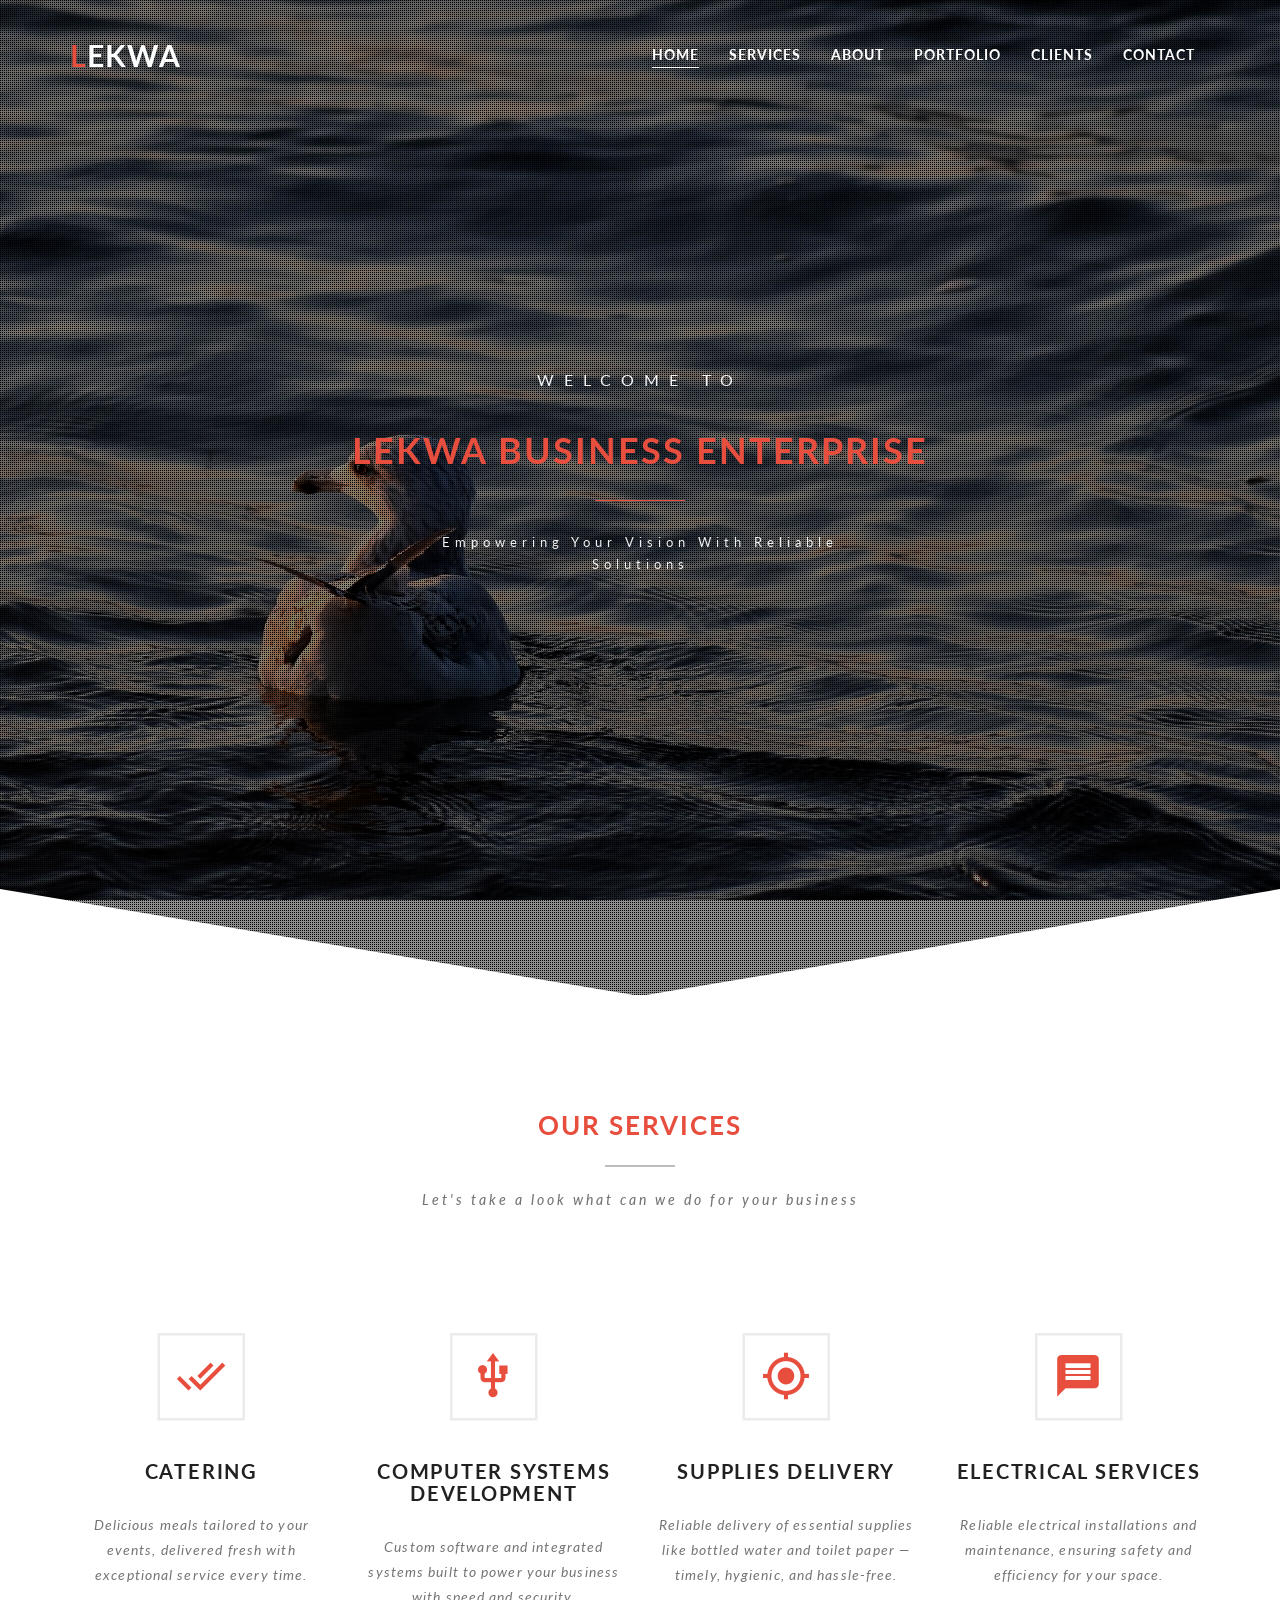
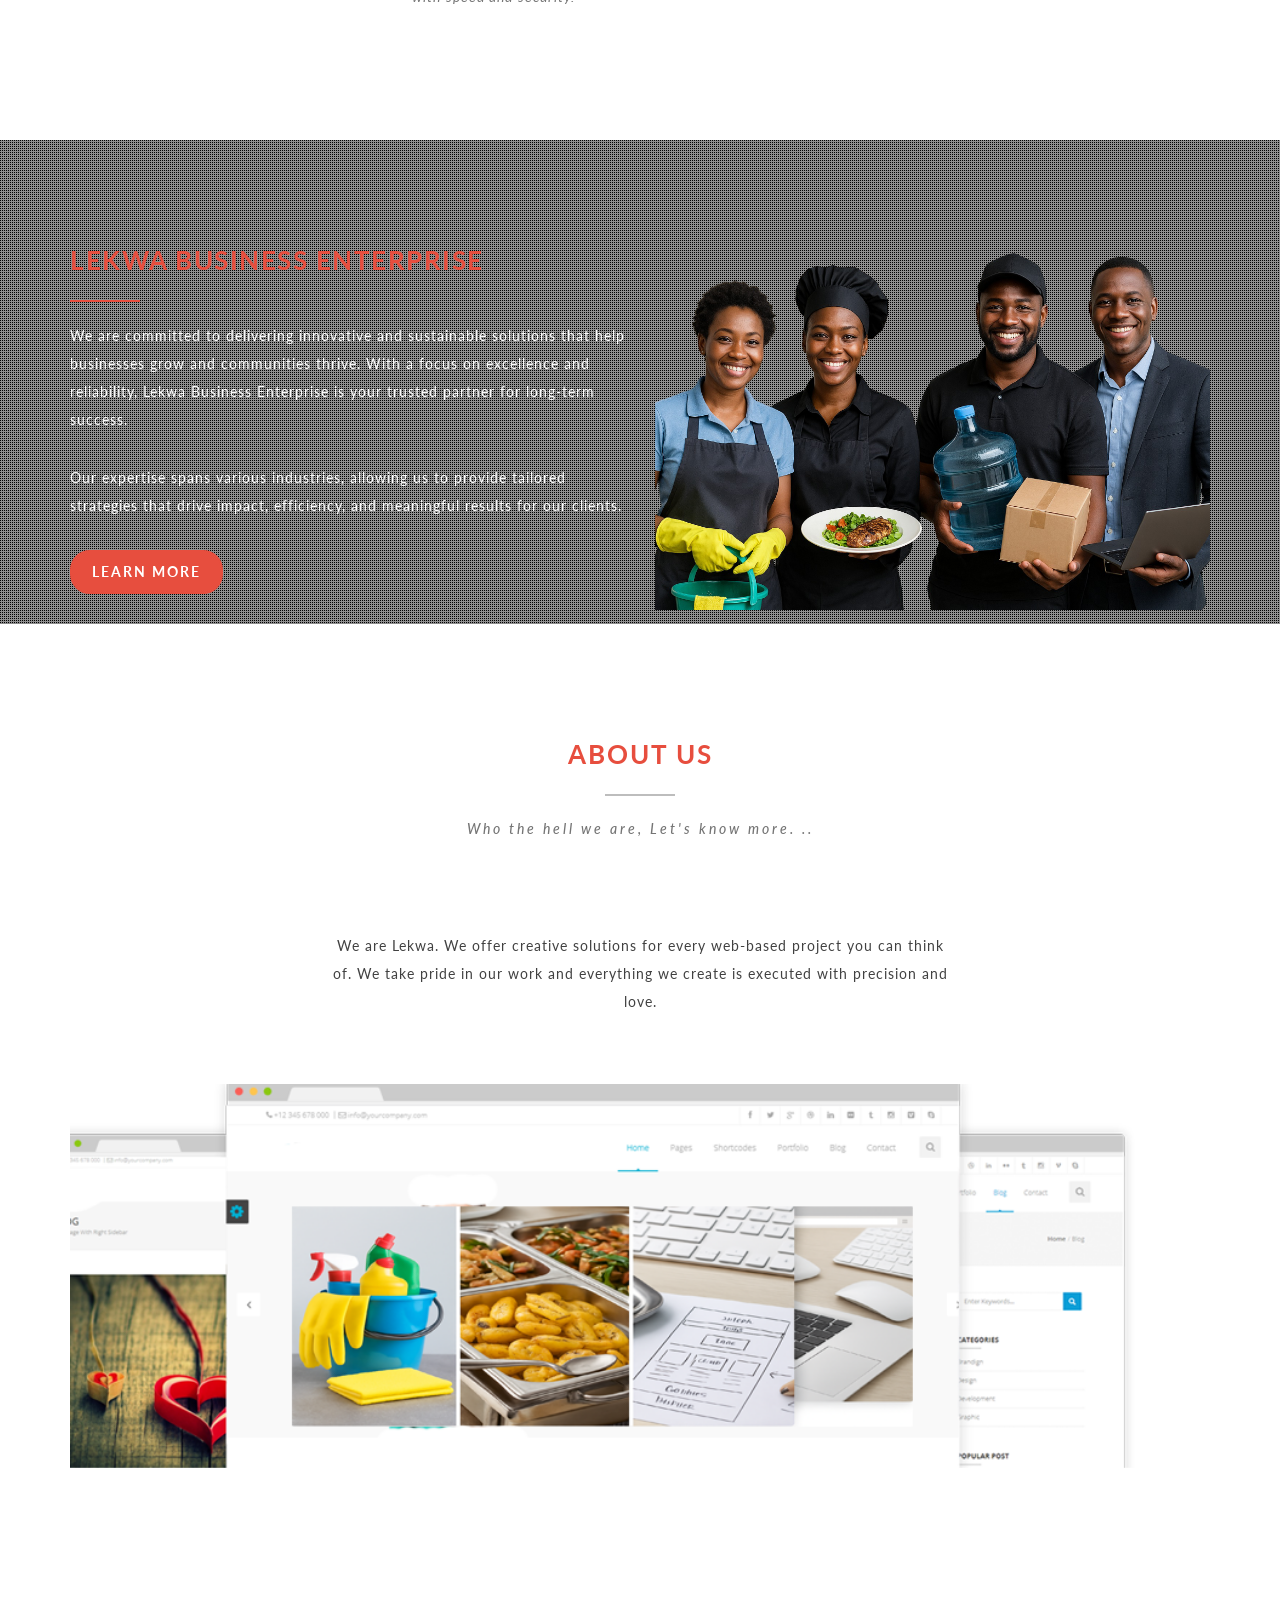
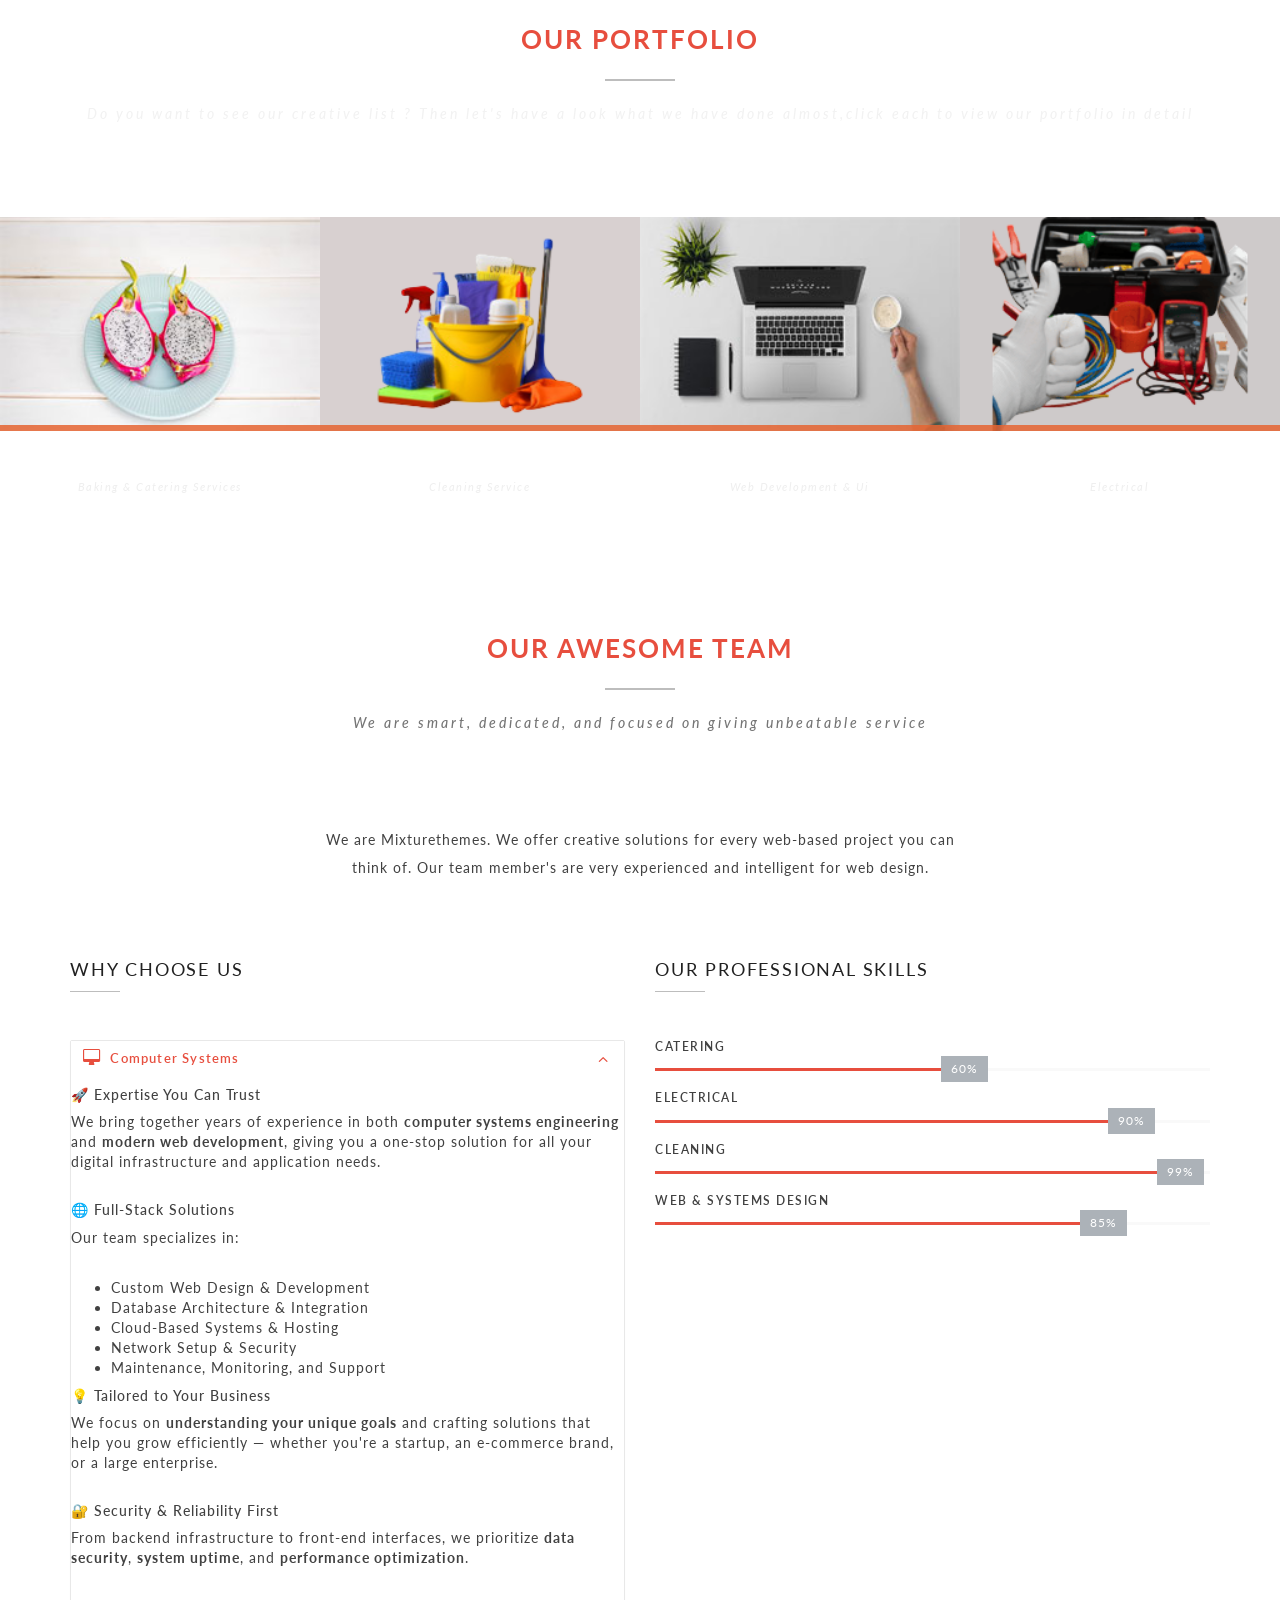
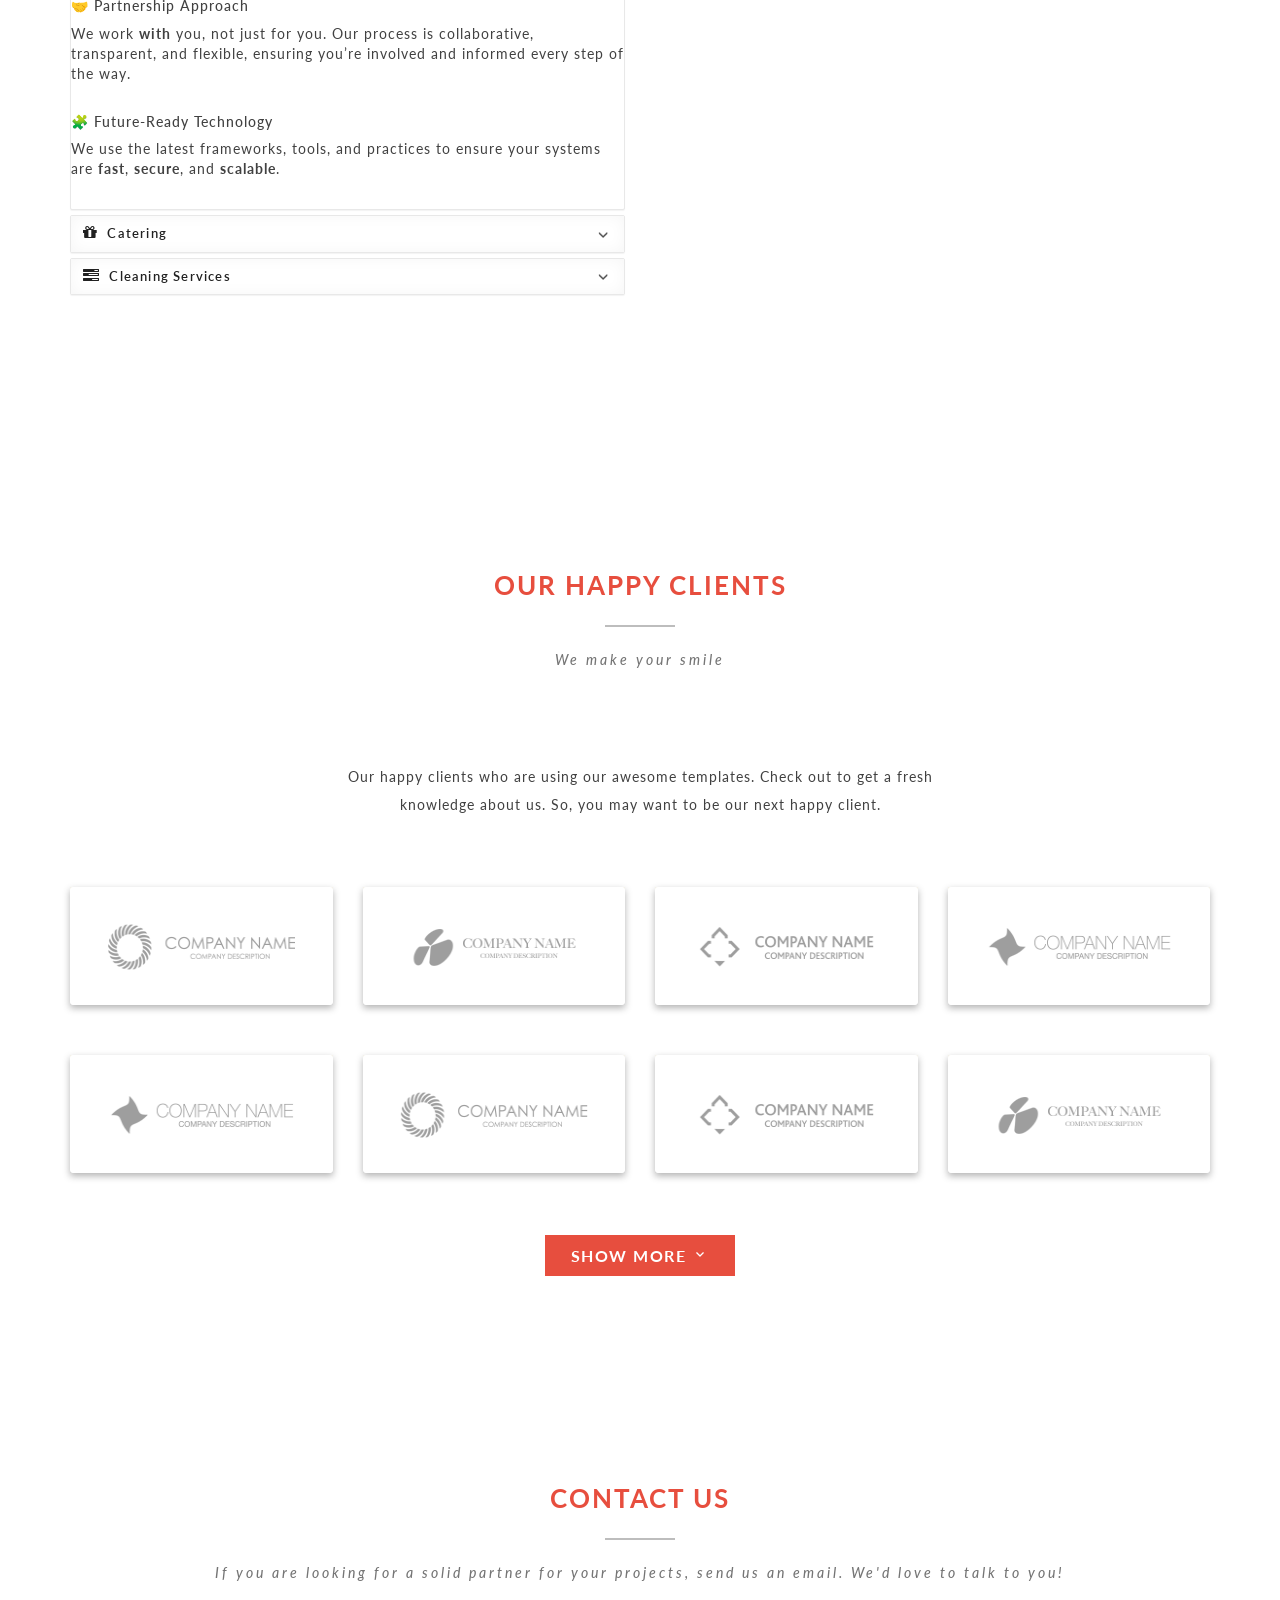
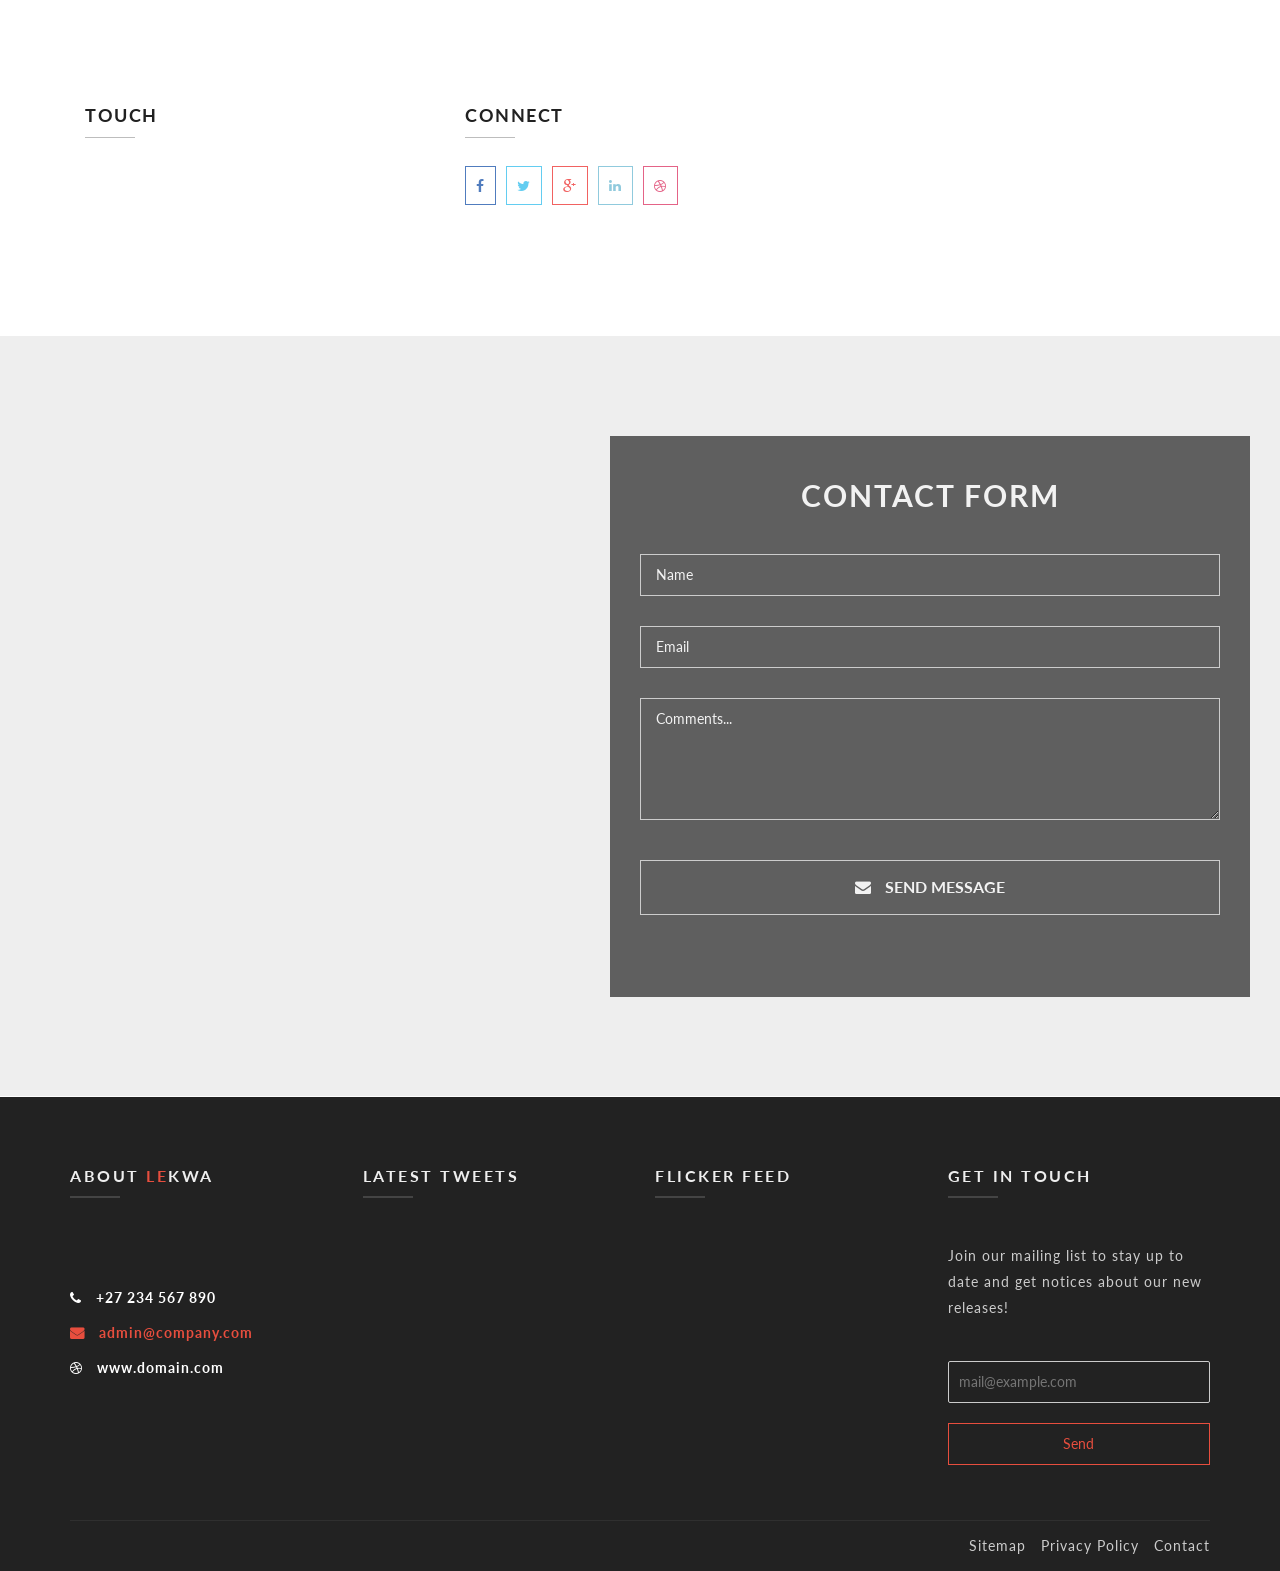
<file: index.html>
<!DOCTYPE html>
<!--[if lt IE 7 ]><html class="ie ie6" lang="en"> <![endif]-->
<!--[if IE 7 ]><html class="ie ie7" lang="en"> <![endif]-->
<!--[if IE 8 ]><html class="ie ie8" lang="en"> <![endif]-->
<!--[if (gte IE 9)|!(IE)]><!--><html lang="en"> <!--<![endif]-->



<head>

    <meta charset="utf-8">
    <meta http-equiv="X-UA-Compatible" content="IE=edge">
    <meta name="viewport" content="width=device-width, initial-scale=1, maximum-scale=1">
    <meta name="description" content="">
    <meta name="author" content="mixturethemes">
	<meta name="keywords" content="">

	<title>Lekwa</title>

	<link rel="shortcut icon" href="favicon.ico" type="image/x-icon">
	<link rel="apple-touch-icon" href="images/apple-touch-icon.html" />
	<link rel="apple-touch-icon" sizes="57x57" href="images/apple-touch-icon-57x57.html">
	<link rel="apple-touch-icon" sizes="72x72" href="images/apple-touch-icon-72x72.html">
	<link rel="apple-touch-icon" sizes="76x76" href="images/apple-touch-icon-76x76.html">
	<link rel="apple-touch-icon" sizes="114x114" href="images/apple-touch-icon-114x114.html">
	<link rel="apple-touch-icon" sizes="120x120" href="images/apple-touch-icon-120x120.html">
	<link rel="apple-touch-icon" sizes="144x144" href="images/apple-touch-icon-144x144.html">
	<link rel="apple-touch-icon" sizes="152x152" href="images/apple-touch-icon-152x152.html">

	<!-- Required Css Files -->
	<link rel="stylesheet" type="text/css" href="css/bootstrap.min.css">
	<link rel="stylesheet" type="text/css" href="css/font-awesome.css">
	<link rel="stylesheet" href="css/prettyPhoto.css" type="text/css" media="all">
	<link rel="stylesheet" type="text/css" href="css/ionicons.min.css">
	<link rel="stylesheet" type="text/css" href="css/material-icons.css">
	<link rel="stylesheet" type="text/css" href="css/flexslider.css">
	<link rel="stylesheet" type="text/css" href="css/style.css">
	<link rel="stylesheet" type="text/css" href="css/responsive.css">
	
	<!-- Fonts -->
	<link href='http://fonts.googleapis.com/css?family=Lato:400,100,100italic,300,300italic,400italic,700,700italic,900,900italic' rel='stylesheet' type='text/css'>

    <!-- HTML5 shim and Respond.js for IE8 support of HTML5 elements and media queries -->
    <!--[if lt IE 9]>
      <script src="https://oss.maxcdn.com/html5shiv/3.7.2/html5shiv.min.js"></script>
      <script src="https://oss.maxcdn.com/respond/1.4.2/respond.min.js"></script>
    <![endif]-->
	
</head>

<body id="page-top" data-spy="scroll" data-target=".navbar-custom">

<div class="preloader"><img src="images/body-preloader.gif" alt="" /></div>

	<!-- Header Start -->
	<header>
		<!-- Navbar Start -->
		<nav class="navbar navbar-custom navbar-fixed-top">
			<div class="container">
				<!-- Navbar Header -->
				<div class="navbar-header">
					<button type="button" class="navbar-toggle" data-toggle="collapse" data-target=".navbar-main-collapse">
					<i class="fa fa-bars"></i>
					</button>
					<div class="page-scroll">
					<a class="navbar-brand" href="#page-top">
					<span class="highlighted_company">L</span>ekwa
					</a>
					</div>
				</div>
				<!-- Navbar Menu -->
				<div class="collapse navbar-collapse navbar-right navbar-main-collapse top-menu">
					<ul class="nav navbar-nav">
						<li class="page-scroll active">
							<a href="#home">Home</a>
						</li>
						<li class="page-scroll">
							<a href="#services">services</a>
						</li>
						<li class="page-scroll">
							<a href="#about_us">About</a>
						</li>
						<li class="page-scroll">
							<a href="#portfolio">Portfolio</a>
						</li>
						<li class="page-scroll">
							<a href="#partners">Clients</a>
						</li>
						<li class="page-scroll">
							<a href="#contact-us-details">Contact</a>
						</li>
					</ul>
				</div>
			</div>
		</nav>
		<!-- //Navbar End -->
	</header>
	<!-- //Header End -->
	
	<!-- Post Wrap Start -->
	<div class="part-wrapper">
	<!-- Intro Section Start -->
	<section id="home" class="intro parallax paralbackground" style="background-image:url(images/parallax/6.jpg); background-attachment:fixed;" data-img-width="1280" data-img-height="720" data-diff="100">
		<div class="cover"></div>
		<div class="intro-body">
			<div class="container">
				<div class="row">
					<div class="col-md-8 col-md-offset-2">
						<div id="intro-slider" class="flexslider">
							<ul class="slides">
								<li>
								  <h5>Welcome to</h5>
								  <h4 class="brand-heading">Lekwa Business Enterprise</h3>
								  <hr>
								  <p class="intro-text">Empowering your vision with reliable solutions</p>
								</li>
								<li>
								  <h5>Your partner in progress</h5>
								  <h4 class="brand-heading">Building sustainable business success</h3>
								  <hr>
								  <p class="intro-text">Innovative strategies for a brighter tomorrow</p>
								</li>
								<li>
								  <h5>Driven by excellence</h5>
								  <h4 class="brand-heading">Shaping the future of your enterprise</h3>
								  <hr>
								  <p class="intro-text">Where growth meets commitment and integrity</p>
								</li>
							</ul>
						</div>
					</div>
				</div>
			</div>
		</div>
	</section>
	<!-- //Intro Section End -->
	
	<!-- Service Section Start -->
	<section id="services" class="triangle">
		<div class="container">
			<div class="section-title">
				<h4>Our Services</h4>
				<hr>
				<h5>Let's take a look what can we do for your business</h5>
			</div>
			<div class="row">
				<div class="col-md-3 col-sm-6 text-center">
					<figure>
					<span class="overlay">
					<span class="icon material-icons-done_all"></span>
					</span>
					<figcaption>
						<h6><a href="#">Catering</a></h6>
						<p>Delicious meals tailored to your events,
						delivered fresh with exceptional service every time.</p>
					</figcaption>
					</figure>
				</div>
				
				<div class="col-md-3 col-sm-6 text-center">
					<figure>
					<span class="overlay">
					<span class="icon material-icons-usb"></span>
					</span>
					<figcaption>
						<h6><a href="#">Computer systems Development</a></h6>
						<p>Custom software and integrated systems built to power your business with speed and security.</p>
					</figcaption>
					</figure>
				</div>
				
				<div class="col-md-3 col-sm-6 text-center">
					<figure>
					<span class="overlay">
					<span class="icon material-icons-my_location"></span>
					</span>
					<figcaption>
						<h6><a href="#">Supplies Delivery</a></h6>
						<p>Reliable delivery of essential supplies like bottled water and toilet paper — timely, hygienic, and hassle-free.</p>
					</figcaption>
					</figure>
				</div>
				
				<div class="col-md-3 col-sm-6 text-center">
					<figure>
					<span class="overlay">
					<span class="icon material-icons-message"></span>
					</span>
					<figcaption>
						<h6><a href="#">Electrical Services</a></h6>
						<p>Reliable electrical installations and maintenance, ensuring safety and efficiency for your space.</p>
					</figcaption>
					</figure>
				</div>
			</div>
		</div>
	</section>
	<!-- //Service Section End -->
	</div>
	<!-- //Post Wrap End -->
	
	<!-- Parallax Action Section Start -->
	<section id="parallax-action" class="paralbackground parallax nopadbottom" style="background-image:url(images/parallax/bg_about.png); background-attachment:fixed;" data-img-width="1000" data-img-height="570" data-diff="100">
		<div class="cover"></div>
		<div class="container">
			<div class="row">
				<div class="col-md-6 col-sm-6">
					<div class="parallax-action-text-widget">
						
									
					  <h4>Lekwa Business Enterprise</h4>
					  <hr>
					  <p>We are committed to delivering innovative and sustainable solutions that help businesses grow and communities thrive. With a focus on excellence and reliability, Lekwa Business Enterprise is your trusted partner for long-term success.</p>
					  
					  <p>Our expertise spans various industries, allowing us to provide tailored strategies that drive impact, efficiency, and meaningful results for our clients.</p>

					  <div class="button-wrapper">
						<a href="index-2.html" class="btn btn-primary">LEARN MORE</a>
					  </div>
								
					</div>
				</div>
				
				<div class="col-md-6 col-sm-6">
					<div class="parallax-action-device-image">
						<img src="images/parallax/device_02.png" alt="device image"/>
					</div>
				</div>
				
			</div>
		</div>
	</section>
	<!-- //Parallax Action Section End -->
	
	<!-- About Us Section Start -->
	<section id="about_us" class="nopadbottom">
		<div class="container">
			<div class="section-title">
				<h4>About Us</h4>
				<hr>
				<h5>Who the hell we are, Let's know more. ..</h5>
			</div>
			<div class="row">
				<div class="col-md-12">
			<div class="about_us_text text-center">
				<p>We are Lekwa. We offer creative solutions for every web-based project you can think of.
				We take pride in our work and everything we create is executed with precision and love.</p>
			</div>
			<img src="images/about/about.png" alt="about_us_image" style="width:940; height:351" />
				</div>
			</div>
		</div>
	</section>
	<!-- //About Us Section End -->
	
	<!-- History Section Start 
	<section id="history" class="paralbackground parallax" style="background-image:url(images/parallax/counterup_bg.jpg); background-attachment:fixed;" data-img-width="600" data-img-height="495" data-diff="100">
		<div class="cover"></div>
		<div class="container">
			<div class="row">
				<div class="col-sm-6 col-md-3">
					<div class="counter-item">
						<i class="fa fa-cloud-upload nomartop nomartop-medium"></i>
						<div class="timer" id="item1" data-to="991" data-speed="5000"></div>
						<hr/>
						<h5>Files Uploaded</h5>
					</div>
				</div>
				<div class="col-sm-6 col-md-3">
					<div class="counter-item">
						<i class="fa fa-check nomartop-medium"></i>
						<div class="timer" id="item2" data-to="18745" data-speed="5000"></div>
						<hr/>
						<h5>Lines of code written</h5>
					</div>
				</div>
				<div class="col-sm-6 col-md-3">
					<div class="counter-item">
						<i class="fa fa-code"></i>
						<div class="timer" id="item3" data-to="7394" data-speed="5000"></div>
						<hr class="highlighted-counter"/>
						<h5>Projects Completed</h5>
					</div>
				</div>
				<div class="col-sm-6 col-md-3">
					<div class="counter-item">
						<i class="fa fa-male"></i>
						<div class="timer" id="item4" data-to="8423" data-speed="5000"></div>
						<hr/>
						<h5>Happy Clients</h5>
					</div>
				</div>
			</div>
		</div>
	</section>-->
	<!-- //History Section End -->
	
	<!-- Our Process Section Start 
	<section id="our_process" class="nopadtop nopadbottom">
		<div class="container-fluid">
			<div class="row">
				<div class="col-sm-6 col-lg-5 nopadleft x-mini">
					<div class="img-wrap">
						<img src="images/process/process.png" alt="Process_image" data-equal-group="2"/>
					</div>
				</div>
				<div class="col-sm-6 col-lg-offset-1 process_details" data-equal-group="2">
					<h4>Cool and <br/> Awesome Design</h4>
						<hr>
	
								<p>The world is changing all around us. To continue to thrive as a business over the next
									ten years and
									beyond, we must look ahead, understand the trends and forces that will shape our
									business in the
									future and move swiftly to prepare for what's to come. We must get ready for tomorrow
									today. That's
									what our future vision is all about. It creates a long-term destination for our business
									and provides
									us with a "Roadmap" for winning together with our partners.</p>
									<blockquote>Our mission is to offer high-quality Services to
									our
									customers.<footer>by Anuska Sharma</footer></blockquote>
	
								<p>Trans has set benchmarks in safety, security, performance, efficiency, punctuality,
									respectability,
									professionalism and reliability in the sector.
									The fully trained personnel with many years of background in the sector. </p>
								<div class="button-wrapper">
							<a href="index-2.html" class="btn btn-primary">PURCHASE NOW</a>
						</div>
				</div>
			</div>
		</div>
	</section>-->
	<!-- //Our Process Section End -->
	
	<!-- Portfolio Section Start -->
	<section id="portfolio" class="paralbackground parallax nopadbottom" style="background-image:url(images/parallax/banar.png); background-attachment:fixed;" data-img-width="1280" data-img-height="859" data-diff="100">
		
		<div class="section-title">
			<h4>Our Portfolio</h4>
			<hr>
			<h5 class="inverse">Do you want to see our creative list ? Then let's have a look what we have done almost,click each to view our portfolio in detail</h5>
		</div>
		
		<!-- Portfolio Grid Filter Start -->
		<ul class="grid-filter text-center">

 
		</ul>
		<!-- //Portfolio Grid Filter End -->
			
		<!-- Portfolio Grid List Start -->
		<ul id="grid-list" class="grid-layout hover-effect">
			<!-- Portfolio Item 01 -->
			<li class="col-xs-12 col-sm-6 col-md-3 mixturethemes_item webd web">
				<a class="port-item" href="#inline-1" data-gal="prettyPhoto[gal1]"><figure>
					<div class="port_img">
						<img src="images/portfolio/thumbs/pt1.jpg" alt="" class="img-responsive port-img" style="width: 100%; height: 100%;">
						<div class="portOverlay">
							<i class="icon ion-ios-plus-empty"></i>
						</div>
					</div>
				
				<div class="info info-color-bg text-center">
					<div>
					<h5>Catering</h5>
					<span class="icon icon-arrows-drag-horiz"></span>
					<h6>Baking & Catering Services</h6>
					</div>
				</div>
				
				</figure></a>
				
				<div id="inline-1" class="inline-content clearfix">
					<a href="images/portfolio/p1.jpg"><img src="images/portfolio/p1.jpg" alt="" /> </a>
					<div class="entry-content">
						<h2 class="entry-title">Baking and Catering</h2>
						<div class="portfolio-meta">
					
							  <a href="https://www.instagram.com/doughydelight.s?igsh=MWg3Mmg1a3VpNnN6Mw==" target="_blank">
								
								@click to Check instagram profile
							  </a>
						</div>
	
						<p class="details">Here is why i do what i do!☺</p>
						<p class="details">﻿It's more than just a hobby for me. When I bake or prep a meal, I imagine someone finally getting a moment to breathe... to pause, smile, and feel taken care of. I think about
                        that first bite how it brings comfort, warmth, or just a small spark of joy in a busy day. That feeling? That's what keeps me going. It's not just food-it's my way of showing love, softness, and care in the form of something delicious.</p>
					</div>
					<div class="clear"></div>
				</div>
				<!-- Inline 2 (initially hidden) -->
				<div id="inline-2" class="inline-content clearfix" style="display: none; overflow: hidden;">
				
					<div class="video-wrapper">
					  <video width="100%" height="360" controls>
						<source src="images/portfolio/thumbs/vid.mp4" type="video/mp4">
						Your browser does not support the video tag.
					  </video>
					</div>
				 
				</div>


			</li>
			<!-- Portfolio Item 02 -->
			<li class="col-xs-12 col-sm- col-md-3 ">
				<a class="port-item" href="#inline-2" data-gal="prettyPhoto[gal1]"><figure>
				
		
					
				</figure></a>
				
	
			</li>
			<!-- Portfolio Item 03 -->
			<li class="col-xs-12 col-sm-6 col-md-3 mixturethemes_item web">
				<a style="pointer-events: none; color: gray; text-decoration: none;" class="port-item" href="images/portfolio/p3.jpg" data-gal="prettyPhoto[gal1]"><figure>
					<div class="port_img">
						<img src="images/portfolio/thumbs/pt3.jpg" alt="" class="img-responsive port-img" style="width: 100%; height: 100%;">
						<div class="portOverlay">
							<i class="icon ion-ios-plus-empty"></i>
						</div>
					</div>
				
				<div class="info info-color-bg text-center">
					<div>
					<h5>Cleaning Service</h5>
					<span class="icon icon-arrows-drag-horiz"></span>
					<h6>Cleaning Service</h6>
					</div>
				</div>
				
				</figure></a>
			</li>
			<!-- Portfolio Item 04 -->
			
			<li class="col-xs-12 col-sm-6 col-md-3 mixturethemes_item webd ui">
				<a style="pointer-events: none; color: gray; text-decoration: none;" class="port-item" href="images/portfolio/p4.jpg" data-gal="prettyPhoto[gal1]"><figure>
					<div class="port_img">
						<img src="images/portfolio/thumbs/pt4.jpg" alt="" class="img-responsive port-img" style="width: 100%; height: 70%;">
						<div class="portOverlay">
							<i class="icon ion-ios-plus-empty"></i>
						</div>
					</div>
				
				<div class="info info-color-bg text-center">
					<div>
					<h5>Systems Development</h5>
					<span class="icon icon-arrows-drag-horiz"></span>
					<h6>Web Development & Ui</h6>
					</div>
				</div>
				
				</figure></a>
				
				
			</li>
			<!-- Portfolio Item 05 -->
			<li class="col-xs-12 col-sm-6 col-md-3 mixturethemes_item web webd">
				<a class="port-item"><figure>
					<div class="port_img">
						<img src="images/portfolio/thumbs/pt5.jpg" alt="" class="img-responsive port-img" style="width: 100%; height: 100%;">
						<div class="portOverlay">
							<i class="icon ion-ios-plus-empty"></i>
						</div>
					</div>
				
				<div class="info info-color-bg text-center">
					<div>
					<h5>Electrical</h5>
					<span class="icon icon-arrows-drag-horiz"></span>
					<h6>Electrical</h6>
					</div>
				</div>
				
				</figure></a>
			</li>




		</ul>
		<!-- //Portfolio Grid List End -->
	</section>
	<!-- //Portfolio Section End -->
	
	<!-- Team Section Start -->
	<section id="team">
		<div class="container">
			<div class="section-title">
				<h4>Our Awesome Team</h4>
				<hr>
				<h5>We are smart, dedicated, and focused on giving unbeatable service</h5>
			</div>
			<div class="team_top_meta_desc text-center">
				<p>We are Mixturethemes. We offer creative solutions for every web-based project you can think of.
				Our team member's are very experienced and intelligent for web design.</p>
			</div>
			<!-- Team Row Start -->
			<div class="row">
				<!-- Accordion Start -->
				<div class="col-md-6 team-accordion">
					<h4 class="classic-title">Why Choose Us</h4>
					
					<div class="panel-group" id="accordion">
						<!-- Accordion Panel 01 -->
						<div class="panel panel-default">
							<div class="panel-heading">
								<h4 class="panel-title">
									<a data-toggle="collapse" data-parent="#accordion" href="#collapse-one">
										<i class="fa fa-angle-up control-icon"></i>
										<i class="fa fa-desktop"></i> Computer Systems
									</a>
								</h4>
							</div>
							<div id="collapse-one" class="panel-collapse collapse in">
							    <h5>🚀 Expertise You Can Trust</h5>
								<p>We bring together years of experience in both <strong>computer systems engineering</strong> and <strong>modern web development</strong>, giving you a one-stop solution for all your digital infrastructure and application needs.</p>

								<h5>🌐 Full-Stack Solutions</h5>
								<p>Our team specializes in:</p>
								<ul>
									<li>Custom Web Design & Development</li>
									<li>Database Architecture & Integration</li>
									<li>Cloud-Based Systems & Hosting</li>
									<li>Network Setup & Security</li>
									<li>Maintenance, Monitoring, and Support</li>
								</ul>

								<h5>💡 Tailored to Your Business</h5>
								<p>We focus on <strong>understanding your unique goals</strong> and crafting solutions that help you grow efficiently — whether you're a startup, an e-commerce brand, or a large enterprise.</p>

								<h5>🔐 Security & Reliability First</h5>
								<p>From backend infrastructure to front-end interfaces, we prioritize <strong>data security</strong>, <strong>system uptime</strong>, and <strong>performance optimization</strong>.</p>

								<h5>🤝 Partnership Approach</h5>
								<p>We work <strong>with</strong> you, not just for you. Our process is collaborative, transparent, and flexible, ensuring you’re involved and informed every step of the way.</p>

								<h5>🧩 Future-Ready Technology</h5>
								<p>We use the latest frameworks, tools, and practices to ensure your systems are <strong>fast</strong>, <strong>secure</strong>, and <strong>scalable</strong>.</p>
							</div>
						</div>
						<!-- Accordion Panel 02 -->
						<div class="panel panel-default">
							<div class="panel-heading">
								<h4 class="panel-title">
									<a data-toggle="collapse" data-parent="#accordion" href="#collapse-two" class="collapsed">
										<i class="fa fa-angle-up control-icon"></i>
										<i class="fa fa-gift"></i> Catering
									</a>
								</h4>
							</div>
							<div id="collapse-two" class="panel-collapse collapse">
								<div class="panel-body">
									
				
						<div class="highlight">
						  <p>At <strong>Lekwa Enterprise</strong>, we believe food is more than just a meal—it's an experience. Our catering services are designed to meet the diverse culinary needs of our clients with excellence, creativity, and precision.</p>
						</div>

								<h5>🌟 What We Offer:</h5>
								<ul>
								  <li><strong>Full-Service Catering</strong> for corporate events, weddings, private parties, government functions, and community events.</li>
								  <li><strong>Custom Menu Design</strong> tailored to dietary preferences, cultural requirements, and event themes.</li>
								  <li><strong>Buffet, Plated, and Canapé Options</strong> to suit any event style.</li>
								  <li><strong>Professional Staff</strong> including chefs, servers, and coordinators for seamless service.</li>
								  <li><strong>On-Time Delivery & Setup</strong> with a focus on presentation and hygiene.</li>
								</ul>


								<h5>✅ Why Choose Lekwa Catering?</h5>
								<ul>
								  <li>Reliable service and attention to detail</li>
								  <li>Flavors that impress, portions that satisfy</li>
								  <li>Friendly and professional team</li>
								  <li>Competitive pricing with no hidden fees</li>
								</ul>
					
								</div>
							</div>
						</div>
						<!-- Accordion Panel 03 -->
						<div class="panel panel-default">
							<div class="panel-heading">
								<h4 class="panel-title">
									<a data-toggle="collapse" data-parent="#accordion" href="#collapse-three" class="collapsed">
										<i class="fa fa-angle-up control-icon"></i>
										<i class="fa fa-tasks"></i>  Cleaning Services
									</a>
								</h4>
							</div>
							<div id="collapse-three" class="panel-collapse collapse">
								<div class="panel-body">
									    <h6>🧼 Cleaning Services</h6>
											<div class="highlight">
											  <p>At <strong>Lekwa Enterprise</strong>, we understand that a clean environment is essential for health, productivity, and peace of mind. We provide thorough, reliable, and affordable cleaning services for homes, offices, and commercial spaces.</p>
											</div>

											<h6>🧹 What We Offer:</h6>
											<ul>
											  <li><strong>Residential Cleaning</strong> – Deep cleaning, routine housekeeping, move-in/move-out cleaning.</li>
											  <li><strong>Office & Commercial Cleaning</strong> – Daily or weekly janitorial services, dusting, vacuuming, sanitizing, and trash removal.</li>
											  <li><strong>Post-Construction Cleaning</strong> – Detailed clean-up after renovations or building projects.</li>
											  <li><strong>Specialized Cleaning</strong> – Carpet, upholstery, window, and floor care services.</li>
											</ul>

											<h6>✨ Our Cleaning Standards:</h6>
											<ul>
											  <li><strong>Trained & Trusted Staff</strong> – Background-checked professionals with attention to detail.</li>
											  <li><strong>Eco-Friendly Products</strong> – Safe for children, pets, and the environment.</li>
											  <li><strong>Flexible Scheduling</strong> – We work around your availability with minimal disruption.</li>
											  <li><strong>Sanitization Focus</strong> – High-touch areas are disinfected to reduce the spread of germs.</li>
											</ul>

											<h6>📦 Custom Cleaning Packages:</h2>
											<p>We offer flexible plans to suit your specific needs and budget:</p>
											<ul>
											  <li>One-time deep cleaning</li>
											  <li>Weekly or bi-weekly maintenance</li>
											  <li>Event prep and post-event cleanup</li>
    </ul>
								</div>
							</div>
						</div>
					</div>
				</div>
				<!-- //Accordion End -->
				
				<!-- Skills Start -->
				<div class="col-md-6 our-skills">
					<h4 class="classic-title">Our Professional Skills</h4>
					
					<div class="skill-shortcode">
						<div class="skill">
							<h6>Catering</h6>
							<div class="progress">
								<div class="progress-bar" role="progressbar" data-percentage="60">
									<span class="progress-bar-span">60%</span>
									<span class="sr-only">60% Complete</span>
								</div>
							</div>
						</div>
					
						<div class="skill">
							<h6>Electrical</h6>
							<div class="progress">
								<div class="progress-bar" role="progressbar" data-percentage="90">
									<span class="progress-bar-span">90%</span>
									<span class="sr-only">90% Complete</span>
								</div>
							</div>
						</div>
						<div class="skill">
							<h6>Cleaning</h6>
							<div class="progress">
								<div class="progress-bar" role="progressbar" data-percentage="99">
									<span class="progress-bar-span">99%</span>
									<span class="sr-only">99% Complete</span>
								</div>
							</div>
						</div>
						<div class="skill">
							<h6>Web & Systems design</h6>
							<div class="progress">
								<div class="progress-bar" role="progressbar" data-percentage="85">
									<span class="progress-bar-span">85%</span>
									<span class="sr-only">85% Complete</span>
								</div>
							</div>
						</div>
					</div>
				</div>
				<!-- //Skills End -->
			</div>
			<!-- //Team Row End -->
			
		
		</div>
	</section>
	<!-- //Team Section End -->
	

	<!-- //Testimonials Section End -->
	
	<!-- Partners Section Start -->
	<section id="partners">
		<div class="container">
			<div class="section-title">
				<h4>Our happy Clients</h4>
				<hr>
				<h5>We make your smile</h5>
			</div>
			<div class="row">
			<div class="partner_text text-center">
				<p>Our happy clients who are using our awesome templates.
				Check out to get a fresh knowledge about us. So, you may want to be our next happy client.</p>
			</div>
				<!-- Shown Partner Items -->
				<div class="shown-item">
					<div class="col-sm-6 col-md-3">
						<a href="#" class="partner-item"><img src="images/partners/partner-one.png" alt="" style="width: 270px; height: 118px;"/></a>
					</div>
					<div class="col-sm-6 col-md-3">
						<a href="#" class="partner-item"><img src="images/partners/partner-two.png" alt="" style="width: 270px; height: 118px;"/></a>
					</div>
					<div class="col-sm-6 col-md-3">
						<a href="#" class="partner-item"><img src="images/partners/partner-three.png" alt="" style="width: 270px; height: 118px;"/></a>
					</div>
					<div class="col-sm-6 col-md-3">
						<a href="#" class="partner-item"><img src="images/partners/partner-four.png" alt="" style="width: 270px; height: 118px;"/></a>
					</div>
					<div class="col-sm-6 col-md-3">
						<a href="#" class="partner-item"><img src="images/partners/partner-four.png" alt="" style="width: 270px; height: 118px;"/></a>
					</div>
					<div class="col-sm-6 col-md-3">
						<a href="#" class="partner-item"><img src="images/partners/partner-one.png" alt="" style="width: 270px; height: 118px;"/></a>
					</div>
					<div class="col-sm-6 col-md-3">
						<a href="#" class="partner-item"><img src="images/partners/partner-three.png" alt="" style="width: 270px; height: 118px;"/></a>
					</div>
					<div class="col-sm-6 col-md-3">
						<a href="#" class="partner-item"><img src="images/partners/partner-two.png" alt="" style="width: 270px; height: 118px;"/></a>
					</div>
				</div>
				
				<!-- Hidden Partner Items -->
				<div class="hidden-item">
					<div class="col-sm-6 col-md-3">
						<a href="#" class="partner-item"><img src="images/partners/partner-four.png" alt="" style="width: 270px; height: 118px;"/></a>
					</div>
					<div class="col-sm-6 col-md-3">
						<a href="#" class="partner-item"><img src="images/partners/partner-three.png" alt="" style="width: 270px; height: 118px;"/></a>
					</div>
					<div class="col-sm-6 col-md-3">
						<a href="#" class="partner-item"><img src="images/partners/partner-two.png" alt="" class="nomarbottom-sm" style="width: 270px; height: 118px;"/></a>
					</div>
					<div class="col-sm-6 col-md-3">
						<a href="#" class="partner-item"><img src="images/partners/partner-one.png" alt="" class="nomarbottom" style="width: 270px; height: 118px;"/></a>
					</div>
				</div>
				<div class="col-xs-12 text-center martopsmall">
				<a href="#" class="show-more-client">Show more <span class="icon material-icons-expand_more"></span></a>
				</div>
			</div>
		</div>
	</section>
	<!-- //Partners Section End -->
	
	
	
	<!-- Contact Us Section Start -->
	<section id="contact-us-details">
		<div class="container">
			<div class="section-title">
				<h4>Contact Us</h4>
				<hr>
				<h5>If you are looking for a solid partner for your projects, send us an email. We'd love to talk to you!</h5>
			</div>
			<div class="row-fluid">
				<div class="contact-content">
					
					<div class="col-md-4 col-sm-4">
						<h4 class="classic-title">Touch</h4>
						<ul class="item_feature touch">
						
						</ul>
					</div>
					<div class="col-md-4 col-sm-4">
						<h4 class="classic-title">Connect</h4>
						<ul class="item_feature social_links">
							<li><a class="facebook"><i class="fa fa-facebook"></i></a></li>
							<li><a class="twitter"><i class="fa fa-twitter"></i></a></li>
							<li><a class="googleplus"><i class="fa fa-google-plus"></i></a></li>
							<li><a class="linkedin"><i class="fa fa-linkedin"></i></a></li>
							<li><a class="dribbble"><i class="fa  fa-dribbble"></i></a></li>
						</ul>
					</div>
				</div>
			</div>
		</div>
	</section>
	<!-- //Contact Us Section End -->
	
	<!-- Map & Contact Form Section Start -->
	<section id="map_container" class="nopadbottom nopadtop">
		<!-- Google Map -->
		<div class="map"></div>
		
		<!-- Contact Form Container Start -->
		<div class="container">
			<div class="row-fluid">
				<div class="col-md-6"></div>
				<!-- Contact Form Start -->
				<div class="col-md-6 form_holder">
					<h3 class="text-center">Contact Form</h3>
					
					<form name="contact" class="contactusForm" method="post">
						<div class="row-fluid">
							<div class="col-md-12">
								<input type="text" value="Name" id="name" name="name" class="col-md-12 transprentBg dashedBorder" 
								onfocus="if(this.value == 'Name') {this.value = '';}"	
								onblur="if (this.value == '') {this.value = 'Name';}" />
							</div>
						</div>
						<div class="row-fluid">
							<div class="col-md-12">
								<input type="text" value="Email" id="email" name="email" class="col-md-12 transprentBg dashedBorder"  
								onfocus="if(this.value == 'Email') {this.value = '';}"  
								onblur="if (this.value == '') {this.value = 'Email';}" />
							</div>
						</div>
						<div class="row-fluid">
							<div class="col-md-12">
								<textarea cols="30" rows="5" id="comments" name="comments" class="col-md-12 transprentBg dashedBorder"	
								onfocus="if(this.value == 'Comments...') {this.value = '';}" 
								onblur="if (this.value == '') {this.value = 'Comments...';}">Comments...</textarea>        
							</div>
						</div>
						<div class="row-fluid">
							<div class="col-md-12 text-center">
								<button type="submit" id="email_submit" class="button large transprentBg dashedBorder"> 
									<i class="fa fa-envelope small_right_spacing"></i> Send Message
								</button> 
								<div id="reply_message"></div>							
							</div>
						</div>
					</form>
				</div>
				<!-- //Contact Form End -->
			</div>
		</div>
		<!-- //Contact Form Container End -->
	</section>
	<!-- //Map & Contact Form Section End -->
	
	<!-- Footer Start -->
	<footer id="footer">
		<div class="container">
			<div class="row">
			
				<!-- Footer Contact Details -->
				<div class="col-md-3 col-sm-6">
					<div class="footer-widget contact-widget">
						<h4>About <span class="highlighted-title">Le</span>kwa<span class="head-line"></span></h4>
						<div class="footer-content">
							<p></p>
							<ul>
								<li><span><i class="fa fa-phone"></i></span> +27 234 567 890</li>
								<li><span><i class="fa fa-envelope"></i></span> admin@company.com</li>
								<li><span><i class="fa fa-dribbble"></i></span> www.domain.com</li>
							</ul>
						</div>
					</div>
				</div>
				
				<!-- Footer Latest Tweets -->
				<div class="col-md-3 col-sm-6">
					<div class="footer-widget latest-tweets">
						<h4>Latest Tweets<span class="head-line"></span></h4>
						
					</div>
				</div>
				
				<!-- Footer Flicker Feed -->
				<div class="col-md-3 col-sm-6">
					<div class="footer-widget flicker-feed">
						<h4>Flicker Feed<span class="head-line"></span></h4>
					
					</div>
				</div>
				
				<!-- Footer Get In Touch -->
				<div class="col-md-3 col-sm-6">
					<div class="footer-widget get-in-touch">
						<h4>Get in Touch<span class="head-line"></span></h4>
						<div class="footer-content">
							<p>Join our mailing list to stay up to date and get notices about our new releases!</p>
							<form action="http://tutpark.com/projects/mettrol/php/subscribe.php" method="post" id="postcontent" class="subscribe">
								<input type="email" placeholder="mail@example.com">
								<input type="submit" class="btn-system" value="Send">
							</form>
						</div>
					</div>
				</div>
			</div>
			
			<!-- Copyright Section -->
			<div class="copyright-section">
				<div class="row">
					<div class="col-md-6">
						
					</div>
					<div class="col-md-6">
						<ul class="footer-nav">
							<li><a href="#">Sitemap</a></li>
							<li><a href="#">Privacy Policy</a></li>
							<li><a href="#">Contact</a></li>
						</ul>
					</div>
				</div>
			</div>
		</div>
	</footer>
	<!-- Footer End -->
	
	<!-- Back To Top -->
	<div class="page-scroll"><a href="#page-top" class="back-to-top"><i class="fa fa-angle-up"></i></a></div>
	
	<!-- Required Javascript Files -->
	<script src="js/jquery.js"></script>
	<script src="js/jquery-migrate-1.2.1.min.js"></script>
	<script src="js/bootstrap.min.js"></script>
	<script src="js/parallax.min.js"></script>           
	<script src="js/count-to.js"></script>
	<script src="js/jquery.appear.js"></script>
	<script type="text/javascript" src="http://maps.google.com/maps/api/js?sensor=true"></script>
	<script type="text/javascript" src="js/jquery.prettyPhoto.js"></script>
	<script src="js/imagesloaded.pkgd.min.js"></script>
	<script src="js/jquery.isotope.min.js"></script>
	<script src="js/jquery.equalheights.js"></script>
	<script src="js/jquery.flexslider.js"></script>
	<script src="js/jquery.easing.min.js"></script>
	<script src="js/main.js"></script>

</body>


</html>
</file>
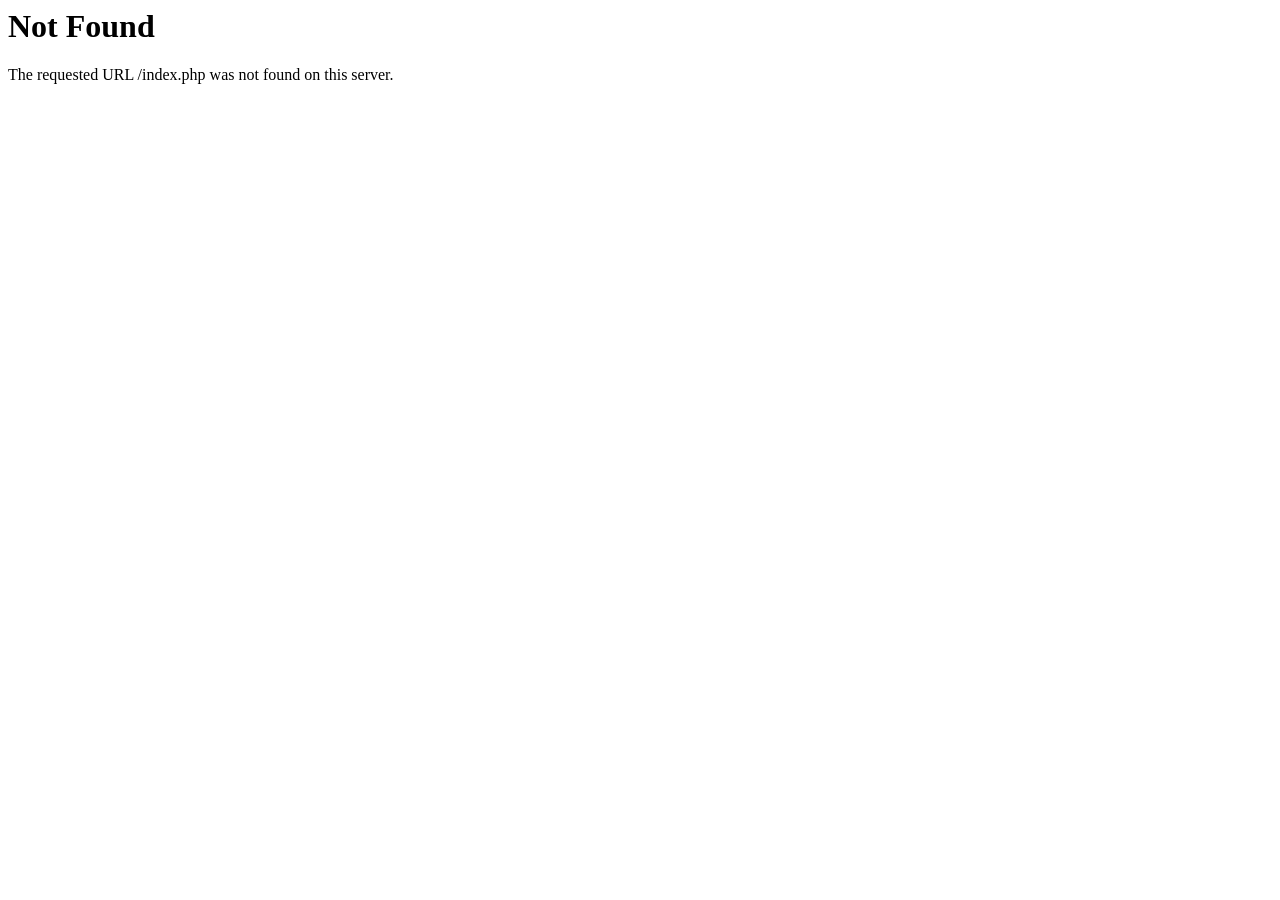
<file: 0.html>
<!DOCTYPE HTML PUBLIC "-//IETF//DTD HTML 2.0//EN">
<html><head>
<title>404 Not Found</title>
</head><body>
<h1>Not Found</h1>
<p>The requested URL /index.php was not found on this server.</p>
</body></html>
</file>
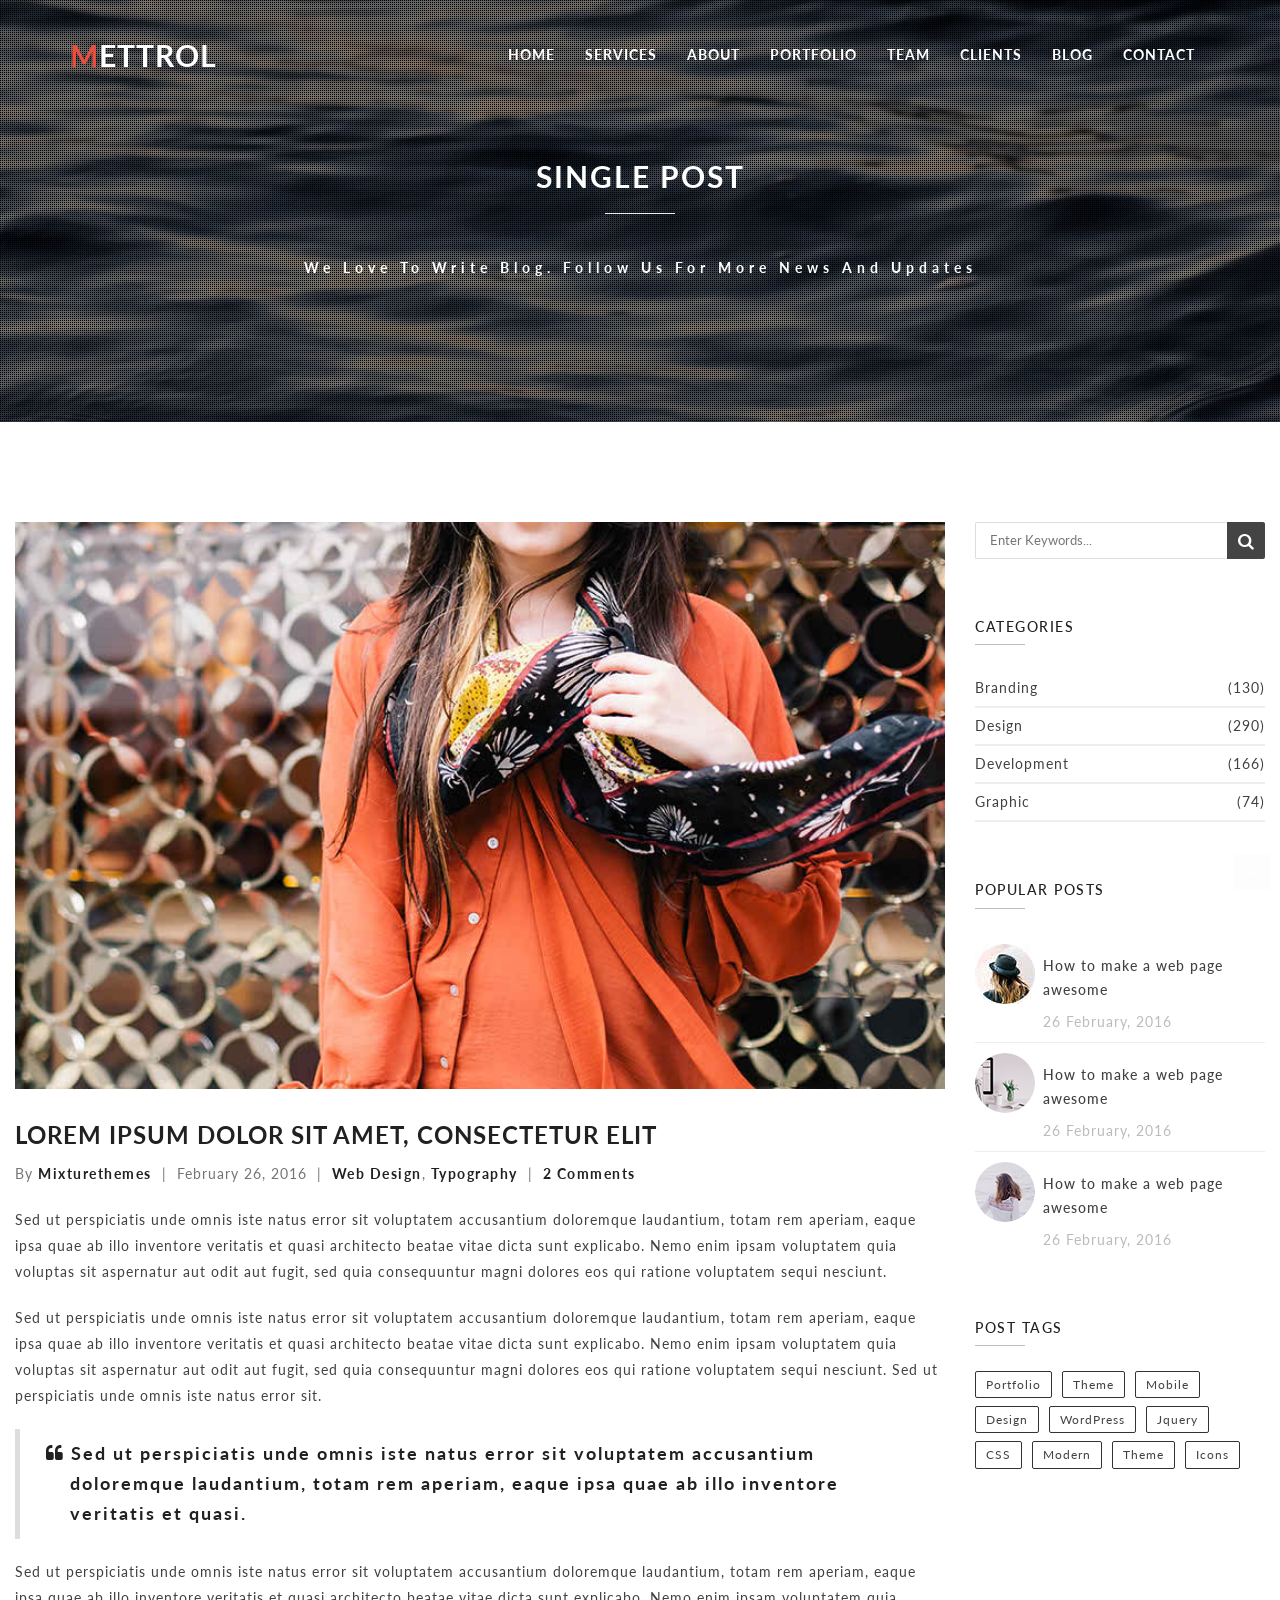
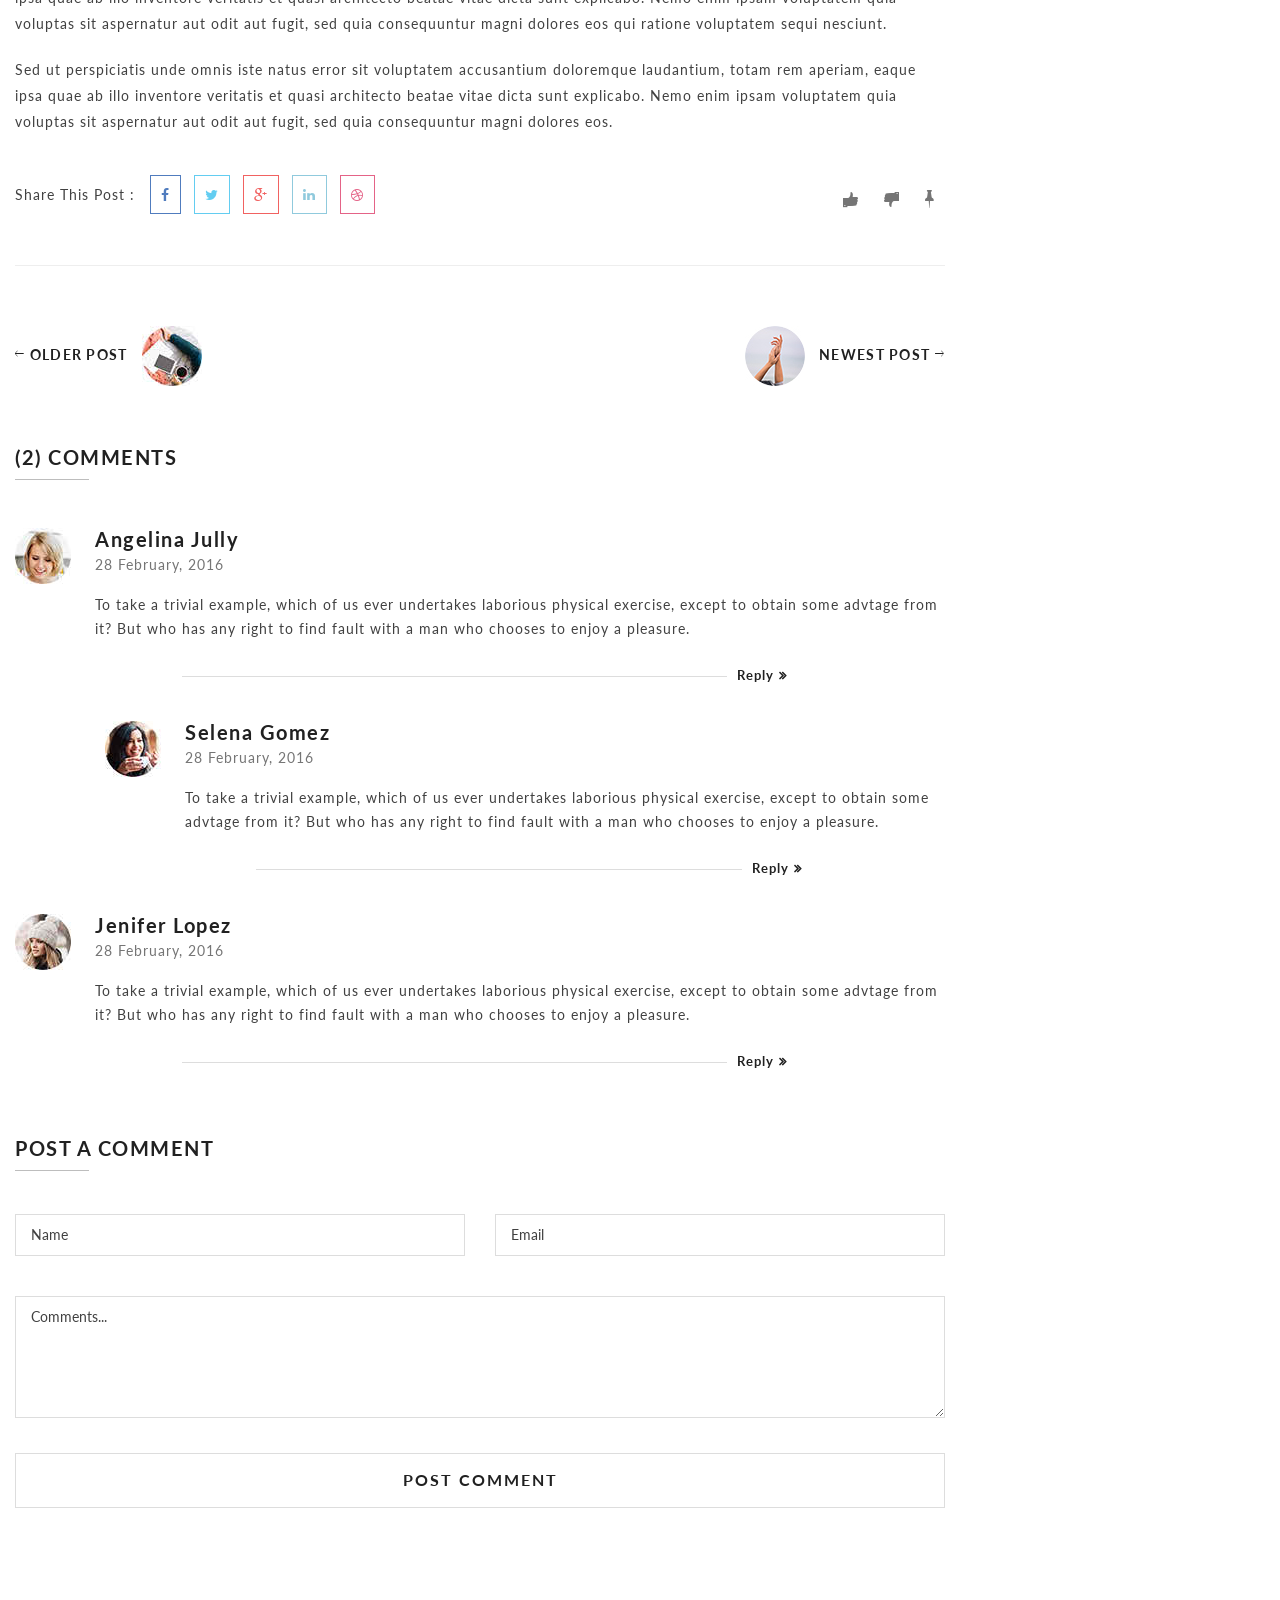
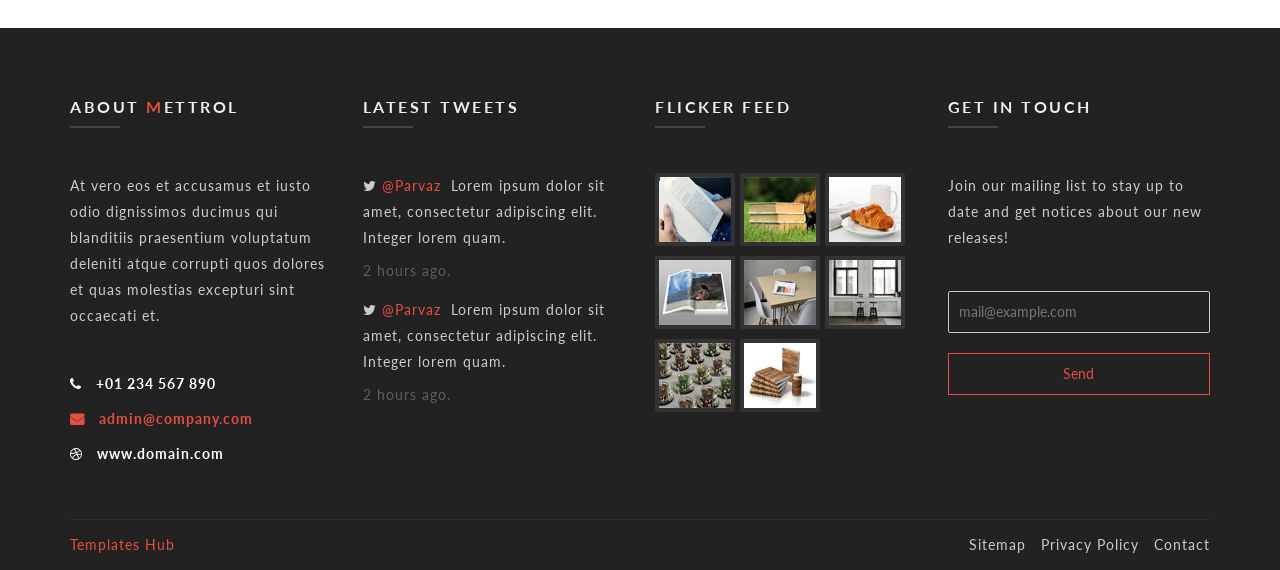
<file: single-post.html>
<!DOCTYPE html>
<!--[if lt IE 7 ]><html class="ie ie6" lang="en"> <![endif]-->
<!--[if IE 7 ]><html class="ie ie7" lang="en"> <![endif]-->
<!--[if IE 8 ]><html class="ie ie8" lang="en"> <![endif]-->
<!--[if (gte IE 9)|!(IE)]><!--><html lang="en"> <!--<![endif]-->



<head>

    <meta charset="utf-8">
    <meta http-equiv="X-UA-Compatible" content="IE=edge">
    <meta name="viewport" content="width=device-width, initial-scale=1, maximum-scale=1">
    <meta name="description" content="">
    <meta name="author" content="mixturethemes">
	<meta name="keywords" content="">

	<title>Mettrol | Single Post</title>

	<link rel="shortcut icon" href="favicon.ico" type="image/x-icon">
	<link rel="apple-touch-icon" href="images/apple-touch-icon.html" />
	<link rel="apple-touch-icon" sizes="57x57" href="images/apple-touch-icon-57x57.html">
	<link rel="apple-touch-icon" sizes="72x72" href="images/apple-touch-icon-72x72.html">
	<link rel="apple-touch-icon" sizes="76x76" href="images/apple-touch-icon-76x76.html">
	<link rel="apple-touch-icon" sizes="114x114" href="images/apple-touch-icon-114x114.html">
	<link rel="apple-touch-icon" sizes="120x120" href="images/apple-touch-icon-120x120.html">
	<link rel="apple-touch-icon" sizes="144x144" href="images/apple-touch-icon-144x144.html">
	<link rel="apple-touch-icon" sizes="152x152" href="images/apple-touch-icon-152x152.html">

	<!-- Required Css Files -->
	<link rel="stylesheet" type="text/css" href="css/bootstrap.min.css">
	<link rel="stylesheet" type="text/css" href="css/font-awesome.css">
	<link rel="stylesheet" href="css/prettyPhoto.css" type="text/css" media="all">
	<link rel="stylesheet" type="text/css" href="css/ionicons.min.css">
	<link rel="stylesheet" type="text/css" href="css/material-icons.css">
	<link rel="stylesheet" type="text/css" href="css/flexslider.css">
	<link rel="stylesheet" type="text/css" href="css/style.css">
	<link rel="stylesheet" type="text/css" href="css/responsive.css">

	<!-- Fonts -->
	<link href='http://fonts.googleapis.com/css?family=Lato:400,100,100italic,300,300italic,400italic,700,700italic,900,900italic' rel='stylesheet' type='text/css'>

    <!-- HTML5 shim and Respond.js for IE8 support of HTML5 elements and media queries -->
    <!--[if lt IE 9]>
      <script src="https://oss.maxcdn.com/html5shiv/3.7.2/html5shiv.min.js"></script>
      <script src="https://oss.maxcdn.com/respond/1.4.2/respond.min.js"></script>
    <![endif]-->
	
</head>

<body id="page-top" data-spy="scroll" data-target=".navbar-custom">

<div class="preloader"><img src="images/body-preloader.gif" alt="" /></div>

	<!-- Header Start -->
	<header>
		<!-- Navbar Start -->
		<nav class="navbar navbar-custom navbar-fixed-top">
			<div class="container">
				<!-- Navbar Header -->
				<div class="navbar-header">
					<button type="button" class="navbar-toggle" data-toggle="collapse" data-target=".navbar-main-collapse">
					<i class="fa fa-bars"></i>
					</button>
					<div class="page-scroll">
					<a class="navbar-brand" href="index-2.html">
					<span class="highlighted_company">M</span>ettrol
					</a>
					</div>
				</div>
				<!-- Navbar Menu -->
				<div class="collapse navbar-collapse navbar-right navbar-main-collapse top-menu">
					<ul class="nav navbar-nav">
						<li class="page-scroll">
							<a href="index-2.html">Home</a>
						</li>
						<li class="page-scroll">
							<a href="index-2.html#services">services</a>
						</li>
						<li class="page-scroll">
							<a href="index-2.html#about_us">About</a>
						</li>
						<li class="page-scroll">
							<a href="index-2.html#portfolio">Portfolio</a>
						</li>
						<li class="page-scroll">
							<a href="index-2.html#team">Team</a>
						</li>
						<li class="page-scroll">
							<a href="index-2.html#partners">Clients</a>
						</li>
						<li class="page-scroll dropdown">
							<a href="#home-latest-blog">Blog</a>
							<ul class="dropdown-menu">
								<li>
									<a href="blog.html" class="inverse">Blog Page</a>
								</li>
								<li>
									<a href="single-post.html" class="inverse">Single Post</a>
								</li>
							</ul>
						</li>
						<li class="page-scroll">
							<a href="index-2.html#contact-us-details">Contact</a>
						</li>
					</ul>
				</div>
			</div>
		</nav>
		<!-- //Navbar End -->
	</header>
	<!-- //Header End -->
	
	<!-- Single Post Intro Section Start -->
	<section id="blog-intro-header" class="parallax paralbackground" style="background-image:url(images/parallax/6.jpg); background-attachment:fixed;" data-img-width="1280" data-img-height="720" data-diff="100">
		<div class="cover"></div>
		<div class="blog-intro-body">
			<div class="container">
				<div class="row">
					<div class="col-md-12 text-center">
						<h4>Single Post</h4>
						<hr>
						<h5>We love to write blog. Follow us for more news and updates</h5>
					</div>
				</div>
			</div>
		</div>
	</section>
	<!-- //Single Post Intro Section End -->
	
	<!-- Single Post Content Section Start -->
	<section id="single-post-main-content">
		<div class="single-post-wrap">
			<!-- Single Post Container Start -->
			<div class="container-fluid">
				<div class="row">
					<!-- Single Post Left Side Start -->
					<div class="col-md-9">
						
						<!-- Single Post Content Start -->
						<div class="blog-post">
							<div class="post-head">
								<img src="images/blog/archivePostImg2.jpg" alt="" />
							</div>
							
							<div class="post-content single-post-content">
								<h3>Lorem ipsum dolor sit amet, consectetur elit</h3>
								<ul class="post-meta">
									<li>By <a href="#">Mixturethemes</a></li>
									<li>February 26, 2016</li>
									<li><a href="#">Web Design</a>, <a href="#">Typography</a></li>
									<li><a href="#">2 Comments</a></li>
								</ul>
								<p>Sed ut perspiciatis unde omnis iste natus error sit voluptatem accusantium doloremque laudantium, totam rem aperiam,
								eaque ipsa quae ab illo inventore veritatis et quasi architecto beatae vitae dicta sunt explicabo. 
								Nemo enim ipsam voluptatem quia voluptas sit aspernatur aut odit aut fugit, sed quia consequuntur 
								magni dolores eos qui ratione voluptatem sequi nesciunt.</p>
								
								<p class="nomartop">Sed ut perspiciatis unde omnis iste natus error sit voluptatem accusantium doloremque laudantium, totam rem aperiam,
								eaque ipsa quae ab illo inventore veritatis et quasi architecto beatae vitae dicta sunt explicabo. 
								Nemo enim ipsam voluptatem quia voluptas sit aspernatur aut odit aut fugit, sed quia consequuntur 
								magni dolores eos qui ratione voluptatem sequi nesciunt. Sed ut perspiciatis unde omnis iste natus error sit.</p>
								
								<blockquote><i class="fa fa-quote-left"></i> Sed ut perspiciatis unde omnis iste natus error sit voluptatem accusantium doloremque laudantium, totam rem aperiam,
								eaque ipsa quae ab illo inventore veritatis et quasi.</blockquote>
								
								<p class="nomartop">Sed ut perspiciatis unde omnis iste natus error sit voluptatem accusantium doloremque laudantium, totam rem aperiam,
								eaque ipsa quae ab illo inventore veritatis et quasi architecto beatae vitae dicta sunt explicabo. 
								Nemo enim ipsam voluptatem quia voluptas sit aspernatur aut odit aut fugit, sed quia consequuntur 
								magni dolores eos qui ratione voluptatem sequi nesciunt.</p>
								
								<p class="nomartop">Sed ut perspiciatis unde omnis iste natus error sit voluptatem accusantium doloremque laudantium, totam rem aperiam,
								eaque ipsa quae ab illo inventore veritatis et quasi architecto beatae vitae dicta sunt explicabo. 
								Nemo enim ipsam voluptatem quia voluptas sit aspernatur aut odit aut fugit, sed quia consequuntur 
								magni dolores eos.</p>
								
								<div class="post-bottom">
									<div class="post-emotion">
										<a href="#" class="itl-tooltip" data-placement="top" title="Like This Post"><i class="icon ion-thumbsup"></i></a>
										<a href="#" class="itl-tooltip" data-placement="top" title="DisLike This Post"><i class="icon ion-thumbsdown"></i></a>
										<a href="#" class="itl-tooltip" data-placement="top" title="Pin It"><i class="icon ion-pin"></i></a>
									</div>
									
									<div class="post-share">
										<span>Share This Post :</span>
										<a href="#" class="facebook"><i class="fa fa-facebook"></i></a>
										<a href="#" class="twitter"><i class="fa fa-twitter"></i></a>
										<a href="#" class="google-plus"><i class="fa fa-google-plus"></i></a>
										<a href="#" class="linkedin"><i class="fa fa-linkedin"></i></a>
										<a href="#" class="dribbble"><i class="fa fa-dribbble"></i></a>
									</div>
								</div>
								
								<div class="post-navigation">
									<div class="right-navigation">
										<a href="#"><img src="images/blog/postNavigation.jpg" alt="" class="newest-post-img" /> Newest Post <i class="icon ion-ios-arrow-thin-right"></i></a>
									</div>
									<div class="left-navigation">
										<a href="#"><i class="icon ion-ios-arrow-thin-left"></i> Older Post <img src="images/blog/postNavigation2.jpg" alt="" class="older-post-img" /></a>
									</div>
								</div>
							</div>
						</div>
						<!-- //Single Post Content End -->
						
						<!-- User Comments Start -->
						<div id="user-comments">
							<h3 class="comments-title">(2) Comments</h3>
							<ol class="comments-list">
								<!-- Comment 01 -->
								<li>
									<div class="comment-box">
										<div class="avatar">
											<img src="images/blog/comUser.jpg" alt="" />
										</div>
										<div class="comment-content">
											<div class="comment-meta">
												<h5>Angelina Jully</h5>
												<span class="comment-date">28 February, 2016</span>
											</div>
											<p>To take a trivial example, which of us ever undertakes laborious physical exercise,
											except to obtain some advtage from it? But who has any right to find fault with a man who 
											chooses to enjoy a pleasure.</p>
										</div>
										<div class="line-comment">
											<span><a href="#">Reply</a></span>
										</div>
									</div>
									
									<!-- Sub Comment -->
									<ul class="comments-list sub-comments">
										<li>
											<div class="comment-box">
												<div class="avatar">
													<img src="images/blog/comUser2.jpg" alt="" />
												</div>
												<div class="comment-content">
													<div class="comment-meta">
														<h5>Selena Gomez</h5>
														<span class="comment-date">28 February, 2016</span>
													</div>
													<p>To take a trivial example, which of us ever undertakes laborious physical exercise,
													except to obtain some advtage from it? But who has any right to find fault with a man who 
													chooses to enjoy a pleasure.</p>
												</div>
												<div class="line-comment">
													<span><a href="#">Reply</a></span>
												</div>
											</div>
										</li>
									</ul>
								</li>
								
								<!-- Comment 02 -->
								<li>
									<div class="comment-box">
										<div class="avatar">
											<img src="images/blog/comUser3.jpg" alt="" />
										</div>
										<div class="comment-content">
											<div class="comment-meta">
												<h5>Jenifer Lopez</h5>
												<span class="comment-date">28 February, 2016</span>
											</div>
											<p>To take a trivial example, which of us ever undertakes laborious physical exercise,
											except to obtain some advtage from it? But who has any right to find fault with a man who 
											chooses to enjoy a pleasure.</p>
										</div>
										<div class="line-comment">
											<span><a href="#">Reply</a></span>
										</div>
									</div>
								</li>
							</ol>
						</div>
						<!-- //User Comments End -->
						
						<!-- Single Post Comment Form Start -->
						<div class="blog-comment-form martoplarge">
							<h3>Post a Comment</h3>
							<form name="contact" class="commentform" method="post">
								<div class="row">
									<div class="col-md-6">
										<input type="text" value="Name" id="name" name="name" class="col-md-12 transprentBg dashedBorder" 
										onfocus="if(this.value == 'Name') {this.value = '';}"	
										onblur="if (this.value == '') {this.value = 'Name';}" />
									</div>
								
									<div class="col-md-6">
										<input type="text" value="Email" id="email" name="email" class="col-md-12 transprentBg dashedBorder"  
										onfocus="if(this.value == 'Email') {this.value = '';}"  
										onblur="if (this.value == '') {this.value = 'Email';}" />
									</div>
								</div>
								<div class="row">
									<div class="col-md-12">
										<textarea cols="30" rows="5" id="comments" name="comments" class="col-md-12 transprentBg dashedBorder"	
										onfocus="if(this.value == 'Comments...') {this.value = '';}" 
										onblur="if (this.value == '') {this.value = 'Comments...';}">Comments...</textarea>        
									</div>
								</div>
								<div class="row">
									<div class="col-md-12 text-center">
										<button type="submit" id="post_submit" class="button large transprentBg dashedBorder"> 
											<i class="icon icon-basic-mail right_spacing"></i> Post Comment
										</button>
										<div id="reply_message"></div>                            
									</div>
								</div>
							</form>
						</div>
						<!-- //Single Post Comment Form End -->
					</div>
					<!-- //Single Post Left Side End -->
					
					<!-- Single Post SideBar Start -->
					<div class="col-md-3 blog-sidebar">
						<!-- Search Widget -->
						<div class="widget widget-search">
							<form action="#">
								<input type="search" placeholder="Enter Keywords..." />
								<button class="search-btn" type="submit"><i class="fa fa-search"></i></button>
							</form>
						</div>
						
						<!-- Category Widget -->
						<div class="widget widget-categories">
							<h4>Categories</h4>
							<hr>
							<ul>
								<li>
									<a href="#">Branding <span>(130)</span></a>
								</li>
								<li>
									<a href="#">Design <span>(290)</span></a>
								</li>
								<li>
									<a href="#">Development <span>(166)</span></a>
								</li>
								<li>
									<a href="#">Graphic <span>(74)</span></a>
								</li>
							</ul>
						</div>
						
						<!-- Popular Post Widget -->
						<div class="widget widget-popular-posts">
							<h4>Popular Posts</h4>
							<hr>
							<ul>
								<li>
									<div class="widget-thumb">
										<a href="#"><img src="images/blog/popularPostImg.jpg" alt="" /></a>
									</div>
									<div class="widget-content">
										<h5><a href="#">How to make a web page awesome</a></h5>
										<span>26 February, 2016</span>
									</div>
								</li>
								<li>
									<div class="widget-thumb">
										<a href="#"><img src="images/blog/popularPostImg2.jpg" alt="" /></a>
									</div>
									<div class="widget-content">
										<h5><a href="#">How to make a web page awesome</a></h5>
										<span>26 February, 2016</span>
									</div>
								</li>
								<li>
									<div class="widget-thumb">
										<a href="#"><img src="images/blog/popularPostImg3.jpg" alt="" /></a>
									</div>
									<div class="widget-content">
										<h5><a href="#">How to make a web page awesome</a></h5>
										<span>26 February, 2016</span>
									</div>
								</li>
							</ul>
						</div>
						
						<!-- Post Tags Widget -->
						<div class="widget widget-tags">
							<h4>Post Tags</h4>
							<hr>
							<div class="tagcloud">
								<a href="#">Portfolio</a>
								<a href="#">Theme</a>
								<a href="#">Mobile</a>
								<a href="#">Design</a>
								<a href="#">WordPress</a>
								<a href="#">Jquery</a>
								<a href="#">CSS</a>
								<a href="#">Modern</a>
								<a href="#">Theme</a>
								<a href="#">Icons</a>
							</div>
						</div>
					</div>
					<!-- //Single Post SideBar End -->
				</div>
			</div>
			<!-- //Single Post Container End -->
		</div>
	</section>
	<!-- //Single Post Content Section End -->

	<!-- Footer Start -->
	<footer id="footer">
		<div class="container">
			<div class="row">
			
				<!-- Footer Contact Details -->
				<div class="col-md-3 col-sm-6">
					<div class="footer-widget contact-widget">
						<h4>About <span class="highlighted-title">M</span>ettrol<span class="head-line"></span></h4>
						<div class="footer-content">
							<p>At vero eos et accusamus et iusto odio dignissimos ducimus qui blanditiis praesentium voluptatum deleniti atque corrupti quos dolores et quas molestias excepturi sint occaecati et.</p>
							<ul>
								<li><span><i class="fa fa-phone"></i></span> +01 234 567 890</li>
								<li><span><i class="fa fa-envelope"></i></span> admin@company.com</li>
								<li><span><i class="fa fa-dribbble"></i></span> www.domain.com</li>
							</ul>
						</div>
					</div>
				</div>
				
				<!-- Footer Latest Tweets -->
				<div class="col-md-3 col-sm-6">
					<div class="footer-widget latest-tweets">
						<h4>Latest Tweets<span class="head-line"></span></h4>
						<div class="footer-content">
							<p><i class="fa fa-twitter"></i><span><a href="#">@Parvaz</a></span> Lorem ipsum dolor sit amet, consectetur adipiscing elit. Integer lorem quam.</p>
							<span class="tweets-time">2 hours ago.</span>
							<div class="divider"></div>
							<p><i class="fa fa-twitter"></i><span><a href="#">@Parvaz</a></span> Lorem ipsum dolor sit amet, consectetur adipiscing elit. Integer lorem quam.</p>
							<span class="tweets-time">2 hours ago.</span>
						</div>
					</div>
				</div>
				
				<!-- Footer Flicker Feed -->
				<div class="col-md-3 col-sm-6">
					<div class="footer-widget flicker-feed">
						<h4>Flicker Feed<span class="head-line"></span></h4>
						<div class="footer-content">
							<ul>
								<li><a href="images/others/big/big1.jpg" data-gal="prettyPhoto[gal2]"><img src="images/others/instagramWidgetItem.jpg" alt="" /></a></li>
								<li><a href="images/others/big/big2.jpg" data-gal="prettyPhoto[gal2]"><img src="images/others/instagramWidgetItem2.jpg" alt="" /></a></li>
								<li><a href="images/others/big/big3.jpg" data-gal="prettyPhoto[gal2]"><img src="images/others/instagramWidgetItem3.jpg" alt="" /></a></li>
								<li><a href="images/others/big/big4.jpg" data-gal="prettyPhoto[gal2]"><img src="images/others/instagramWidgetItem4.jpg" alt="" /></a></li>
								<li><a href="images/others/big/big5.jpg" data-gal="prettyPhoto[gal2]"><img src="images/others/instagramWidgetItem5.jpg" alt="" /></a></li>
								<li><a href="images/others/big/big6.jpg" data-gal="prettyPhoto[gal2]"><img src="images/others/instagramWidgetItem6.jpg" alt="" /></a></li>
								<li><a href="images/others/big/big7.jpg" data-gal="prettyPhoto[gal2]"><img src="images/others/instagramWidgetItem7.jpg" alt="" /></a></li>
								<li><a href="images/others/big/big8.jpg" data-gal="prettyPhoto[gal2]"><img src="images/others/instagramWidgetItem8.jpg" alt="" /></a></li>
							</ul>
						</div>
					</div>
				</div>
				
				<!-- Footer Get In Touch -->
				<div class="col-md-3 col-sm-6">
					<div class="footer-widget get-in-touch">
						<h4>Get in Touch<span class="head-line"></span></h4>
						<div class="footer-content">
							<p>Join our mailing list to stay up to date and get notices about our new releases!</p>
							<form action="http://tutpark.com/projects/mettrol/php/subscribe.php" method="post" id="postcontent" class="subscribe">
								<input type="email" placeholder="mail@example.com">
								<input type="submit" class="btn-system" value="Send">
							</form>
						</div>
					</div>
				</div>
			</div>
			
			<!-- Copyright Section -->
			<div class="copyright-section">
				<div class="row">
					<div class="col-md-6">
						<p><a target="_blank" href="https://www.templateshub.net">Templates Hub</a></p>
					</div>
					<div class="col-md-6">
						<ul class="footer-nav">
							<li><a href="#">Sitemap</a></li>
							<li><a href="#">Privacy Policy</a></li>
							<li><a href="#">Contact</a></li>
						</ul>
					</div>
				</div>
			</div>
		</div>
	</footer>
	<!-- //Footer End -->

	<!-- Back To Top -->
	<div class="page-scroll"><a href="#page-top" class="back-to-top"><i class="fa fa-angle-up"></i></a></div>
	
	<!-- Required Javascript Files -->
	<script src="js/jquery.js"></script>
	<script src="js/jquery-migrate-1.2.1.min.js"></script>
	<script src="js/bootstrap.min.js"></script>
	<script src="js/parallax.min.js"></script>           
	<script src="js/count-to.js"></script>
	<script src="js/jquery.appear.js"></script>
	<script type="text/javascript" src="js/jquery.prettyPhoto.js"></script>
	<script src="js/imagesloaded.pkgd.min.js"></script>
	<script src="js/jquery.isotope.min.js"></script>
	<script src="js/jquery.equalheights.js"></script>
	<script src="js/jquery.flexslider.js"></script>
	<script src="js/jquery.easing.min.js"></script>
	<script src="js/main.js"></script>
	
</body>


</html>
</file>
<file: css/prettyPhoto.css>
div.pp_default .pp_top,div.pp_default .pp_top .pp_middle,div.pp_default .pp_top .pp_left,div.pp_default .pp_top .pp_right,div.pp_default .pp_bottom,div.pp_default .pp_bottom .pp_left,div.pp_default .pp_bottom .pp_middle,div.pp_default .pp_bottom .pp_right{height:13px}
div.pp_default .pp_top .pp_left{background:url(../images/prettyPhoto/default/sprite.png) -78px -93px no-repeat}
div.pp_default .pp_top .pp_middle{background:url(../images/prettyPhoto/default/sprite_x.png) top left repeat-x}
div.pp_default .pp_top .pp_right{background:url(../images/prettyPhoto/default/sprite.png) -112px -93px no-repeat}
div.pp_default .pp_content .ppt{color:#f8f8f8}
div.pp_default .pp_content_container .pp_left{background:url(../images/prettyPhoto/default/sprite_y.png) -7px 0 repeat-y;padding-left:13px}
div.pp_default .pp_content_container .pp_right{background:url(../images/prettyPhoto/default/sprite_y.png) top right repeat-y;padding-right:13px}
div.pp_default .pp_next:hover{background:url(../images/prettyPhoto/default/sprite_next.html) center right no-repeat;cursor:pointer}
div.pp_default .pp_previous:hover{background:url(../images/prettyPhoto/default/sprite_prev.html) center left no-repeat;cursor:pointer}
div.pp_default .pp_expand{background:url(../images/prettyPhoto/default/sprite.png) 0 -29px no-repeat;cursor:pointer;width:28px;height:28px}
div.pp_default .pp_expand:hover{background:url(../images/prettyPhoto/default/sprite.png) 0 -56px no-repeat;cursor:pointer}
div.pp_default .pp_contract{background:url(../images/prettyPhoto/default/sprite.png) 0 -84px no-repeat;cursor:pointer;width:28px;height:28px}
div.pp_default .pp_contract:hover{background:url(../images/prettyPhoto/default/sprite.png) 0 -113px no-repeat;cursor:pointer}
div.pp_default .pp_close{width:30px;height:30px;background:url(../images/prettyPhoto/default/sprite.png) 2px 1px no-repeat;cursor:pointer; margin-right:5px;}
div.pp_default .pp_gallery ul li a{background:url(../images/prettyPhoto/default/default_thumb.html) center center #f8f8f8;border:1px solid #aaa}
div.pp_default .pp_social{margin-top:7px}
div.pp_default .pp_gallery a.pp_arrow_previous,div.pp_default .pp_gallery a.pp_arrow_next{position:static;left:auto; display:none;}
div.pp_default .pp_nav .pp_play,div.pp_default .pp_nav .pp_pause{background:url(../images/prettyPhoto/default/sprite.png) -51px 1px no-repeat;height:30px;width:30px}
div.pp_default .pp_nav .pp_pause{background-position:-51px -29px}
div.pp_default a.pp_arrow_previous,div.pp_default a.pp_arrow_next{background:url(../images/prettyPhoto/default/sprite.png) -31px -3px no-repeat;height:20px;width:20px;margin:4px 0 0}
div.pp_default a.pp_arrow_next{left:52px;background-position:-82px -3px}
div.pp_default .pp_content_container .pp_details{margin-top:5px}
div.pp_default .pp_nav{clear:none;height:30px;width:110px;position:relative}
div.pp_default .pp_nav .currentTextHolder{font-family:Georgia;font-style:italic;color:#999;font-size:11px;left:75px;line-height:25px;position:absolute;top:2px;margin:0;padding:0 0 0 10px}
div.pp_default .pp_close:hover,div.pp_default .pp_nav .pp_play:hover,div.pp_default .pp_nav .pp_pause:hover,div.pp_default .pp_arrow_next:hover,div.pp_default .pp_arrow_previous:hover{opacity:0.7}
div.pp_default .pp_description{font-size:11px;font-weight:700;line-height:14px;margin:5px 50px 5px 0}
div.pp_default .pp_bottom .pp_left{background:url(../images/prettyPhoto/default/sprite.png) -78px -127px no-repeat}
div.pp_default .pp_bottom .pp_middle{background:url(../images/prettyPhoto/default/sprite_x.png) bottom left repeat-x}
div.pp_default .pp_bottom .pp_right{background:url(../images/prettyPhoto/default/sprite.png) -112px -127px no-repeat}
div.pp_default .pp_loaderIcon{background:url(../images/prettyPhoto/default/loader.html) center center no-repeat}
div.light_rounded .pp_top .pp_left{background:url(../images/prettyPhoto/light_rounded/sprite.html) -88px -53px no-repeat}
div.light_rounded .pp_top .pp_right{background:url(../images/prettyPhoto/light_rounded/sprite.html) -110px -53px no-repeat}
div.light_rounded .pp_next:hover{background:url(../images/prettyPhoto/light_rounded/btnNext.html) center right no-repeat;cursor:pointer}
div.light_rounded .pp_previous:hover{background:url(../images/prettyPhoto/light_rounded/btnPrevious.html) center left no-repeat;cursor:pointer}
div.light_rounded .pp_expand{background:url(../images/prettyPhoto/light_rounded/sprite.html) -31px -26px no-repeat;cursor:pointer}
div.light_rounded .pp_expand:hover{background:url(../images/prettyPhoto/light_rounded/sprite.html) -31px -47px no-repeat;cursor:pointer}
div.light_rounded .pp_contract{background:url(../images/prettyPhoto/light_rounded/sprite.html) 0 -26px no-repeat;cursor:pointer}
div.light_rounded .pp_contract:hover{background:url(../images/prettyPhoto/light_rounded/sprite.html) 0 -47px no-repeat;cursor:pointer}
div.light_rounded .pp_close{width:75px;height:22px;background:url(../images/prettyPhoto/light_rounded/sprite.html) -1px -1px no-repeat;cursor:pointer}
div.light_rounded .pp_nav .pp_play{background:url(../images/prettyPhoto/light_rounded/sprite.html) -1px -100px no-repeat;height:15px;width:14px}
div.light_rounded .pp_nav .pp_pause{background:url(../images/prettyPhoto/light_rounded/sprite.html) -24px -100px no-repeat;height:15px;width:14px}
div.light_rounded .pp_arrow_previous{background:url(../images/prettyPhoto/light_rounded/sprite.html) 0 -71px no-repeat}
div.light_rounded .pp_arrow_next{background:url(../images/prettyPhoto/light_rounded/sprite.html) -22px -71px no-repeat}
div.light_rounded .pp_bottom .pp_left{background:url(../images/prettyPhoto/light_rounded/sprite.html) -88px -80px no-repeat}
div.light_rounded .pp_bottom .pp_right{background:url(../images/prettyPhoto/light_rounded/sprite.html) -110px -80px no-repeat}
div.dark_rounded .pp_top .pp_left{background:url(../images/prettyPhoto/dark_rounded/sprite.html) -88px -53px no-repeat}
div.dark_rounded .pp_top .pp_right{background:url(../images/prettyPhoto/dark_rounded/sprite.html) -110px -53px no-repeat}
div.dark_rounded .pp_content_container .pp_left{background:url(../images/prettyPhoto/dark_rounded/contentPattern.html) top left repeat-y}
div.dark_rounded .pp_content_container .pp_right{background:url(../images/prettyPhoto/dark_rounded/contentPattern.html) top right repeat-y}
div.dark_rounded .pp_next:hover{background:url(../images/prettyPhoto/dark_rounded/btnNext.html) center right no-repeat;cursor:pointer}
div.dark_rounded .pp_previous:hover{background:url(../images/prettyPhoto/dark_rounded/btnPrevious.html) center left no-repeat;cursor:pointer}
div.dark_rounded .pp_expand{background:url(../images/prettyPhoto/dark_rounded/sprite.html) -31px -26px no-repeat;cursor:pointer}
div.dark_rounded .pp_expand:hover{background:url(../images/prettyPhoto/dark_rounded/sprite.html) -31px -47px no-repeat;cursor:pointer}
div.dark_rounded .pp_contract{background:url(../images/prettyPhoto/dark_rounded/sprite.html) 0 -26px no-repeat;cursor:pointer}
div.dark_rounded .pp_contract:hover{background:url(../images/prettyPhoto/dark_rounded/sprite.html) 0 -47px no-repeat;cursor:pointer}
div.dark_rounded .pp_close{width:75px;height:22px;background:url(../images/prettyPhoto/dark_rounded/sprite.html) -1px -1px no-repeat;cursor:pointer}
div.dark_rounded .pp_description{margin-right:85px;color:#fff}
div.dark_rounded .pp_nav .pp_play{background:url(../images/prettyPhoto/dark_rounded/sprite.html) -1px -100px no-repeat;height:15px;width:14px}
div.dark_rounded .pp_nav .pp_pause{background:url(../images/prettyPhoto/dark_rounded/sprite.html) -24px -100px no-repeat;height:15px;width:14px}
div.dark_rounded .pp_arrow_previous{background:url(../images/prettyPhoto/dark_rounded/sprite.html) 0 -71px no-repeat}
div.dark_rounded .pp_arrow_next{background:url(../images/prettyPhoto/dark_rounded/sprite.html) -22px -71px no-repeat}
div.dark_rounded .pp_bottom .pp_left{background:url(../images/prettyPhoto/dark_rounded/sprite.html) -88px -80px no-repeat}
div.dark_rounded .pp_bottom .pp_right{background:url(../images/prettyPhoto/dark_rounded/sprite.html) -110px -80px no-repeat}
div.dark_rounded .pp_loaderIcon{background:url(../images/prettyPhoto/dark_rounded/loader.html) center center no-repeat}
div.dark_square .pp_left,div.dark_square .pp_middle,div.dark_square .pp_right,div.dark_square .pp_content{background:#000}
div.dark_square .pp_description{color:#fff;margin:0 85px 0 0}
div.dark_square .pp_loaderIcon{background:url(../images/prettyPhoto/dark_square/loader.html) center center no-repeat}
div.dark_square .pp_expand{background:url(../images/prettyPhoto/dark_square/sprite.html) -31px -26px no-repeat;cursor:pointer}
div.dark_square .pp_expand:hover{background:url(../images/prettyPhoto/dark_square/sprite.html) -31px -47px no-repeat;cursor:pointer}
div.dark_square .pp_contract{background:url(../images/prettyPhoto/dark_square/sprite.html) 0 -26px no-repeat;cursor:pointer}
div.dark_square .pp_contract:hover{background:url(../images/prettyPhoto/dark_square/sprite.html) 0 -47px no-repeat;cursor:pointer}
div.dark_square .pp_close{width:75px;height:22px;background:url(../images/prettyPhoto/dark_square/sprite.html) -1px -1px no-repeat;cursor:pointer}
div.dark_square .pp_nav{clear:none}
div.dark_square .pp_nav .pp_play{background:url(../images/prettyPhoto/dark_square/sprite.html) -1px -100px no-repeat;height:15px;width:14px}
div.dark_square .pp_nav .pp_pause{background:url(../images/prettyPhoto/dark_square/sprite.html) -24px -100px no-repeat;height:15px;width:14px}
div.dark_square .pp_arrow_previous{background:url(../images/prettyPhoto/dark_square/sprite.html) 0 -71px no-repeat}
div.dark_square .pp_arrow_next{background:url(../images/prettyPhoto/dark_square/sprite.html) -22px -71px no-repeat}
div.dark_square .pp_next:hover{background:url(../images/prettyPhoto/dark_square/btnNext.html) center right no-repeat;cursor:pointer}
div.dark_square .pp_previous:hover{background:url(../images/prettyPhoto/dark_square/btnPrevious.html) center left no-repeat;cursor:pointer}
div.light_square .pp_expand{background:url(../images/prettyPhoto/light_square/sprite.html) -31px -26px no-repeat;cursor:pointer}
div.light_square .pp_expand:hover{background:url(../images/prettyPhoto/light_square/sprite.html) -31px -47px no-repeat;cursor:pointer}
div.light_square .pp_contract{background:url(../images/prettyPhoto/light_square/sprite.html) 0 -26px no-repeat;cursor:pointer}
div.light_square .pp_contract:hover{background:url(../images/prettyPhoto/light_square/sprite.html) 0 -47px no-repeat;cursor:pointer}
div.light_square .pp_close{width:75px;height:22px;background:url(../images/prettyPhoto/light_square/sprite.html) -1px -1px no-repeat;cursor:pointer}
div.light_square .pp_nav .pp_play{background:url(../images/prettyPhoto/light_square/sprite.html) -1px -100px no-repeat;height:15px;width:14px}
div.light_square .pp_nav .pp_pause{background:url(../images/prettyPhoto/light_square/sprite.html) -24px -100px no-repeat;height:15px;width:14px}
div.light_square .pp_arrow_previous{background:url(../images/prettyPhoto/light_square/sprite.html) 0 -71px no-repeat}
div.light_square .pp_arrow_next{background:url(../images/prettyPhoto/light_square/sprite.html) -22px -71px no-repeat}
div.light_square .pp_next:hover{background:url(../images/prettyPhoto/light_square/btnNext.html) center right no-repeat;cursor:pointer}
div.light_square .pp_previous:hover{background:url(../images/prettyPhoto/light_square/btnPrevious.html) center left no-repeat;cursor:pointer}
div.facebook .pp_top .pp_left{background:url(../images/prettyPhoto/facebook/sprite.html) -88px -53px no-repeat}
div.facebook .pp_top .pp_middle{background:url(../images/prettyPhoto/facebook/contentPatternTop.html) top left repeat-x}
div.facebook .pp_top .pp_right{background:url(../images/prettyPhoto/facebook/sprite.html) -110px -53px no-repeat}
div.facebook .pp_content_container .pp_left{background:url(../images/prettyPhoto/facebook/contentPatternLeft.html) top left repeat-y}
div.facebook .pp_content_container .pp_right{background:url(../images/prettyPhoto/facebook/contentPatternRight.html) top right repeat-y}
div.facebook .pp_expand{background:url(../images/prettyPhoto/facebook/sprite.html) -31px -26px no-repeat;cursor:pointer}
div.facebook .pp_expand:hover{background:url(../images/prettyPhoto/facebook/sprite.html) -31px -47px no-repeat;cursor:pointer}
div.facebook .pp_contract{background:url(../images/prettyPhoto/facebook/sprite.html) 0 -26px no-repeat;cursor:pointer}
div.facebook .pp_contract:hover{background:url(../images/prettyPhoto/facebook/sprite.html) 0 -47px no-repeat;cursor:pointer}
div.facebook .pp_close{width:22px;height:22px;background:url(../images/prettyPhoto/facebook/sprite.html) -1px -1px no-repeat;cursor:pointer}
div.facebook .pp_description{margin:0 37px 0 0}
div.facebook .pp_loaderIcon{background:url(../images/prettyPhoto/facebook/loader.html) center center no-repeat}
div.facebook .pp_arrow_previous{background:url(../images/prettyPhoto/facebook/sprite.html) 0 -71px no-repeat;height:22px;margin-top:0;width:22px}
div.facebook .pp_arrow_previous.disabled{background-position:0 -96px;cursor:default}
div.facebook .pp_arrow_next{background:url(../images/prettyPhoto/facebook/sprite.html) -32px -71px no-repeat;height:22px;margin-top:0;width:22px}
div.facebook .pp_arrow_next.disabled{background-position:-32px -96px;cursor:default}
div.facebook .pp_nav{margin-top:0}
div.facebook .pp_nav p{font-size:15px;padding:0 3px 0 4px}
div.facebook .pp_nav .pp_play{background:url(../images/prettyPhoto/facebook/sprite.html) -1px -123px no-repeat;height:22px;width:22px}
div.facebook .pp_nav .pp_pause{background:url(../images/prettyPhoto/facebook/sprite.html) -32px -123px no-repeat;height:22px;width:22px}
div.facebook .pp_next:hover{background:url(../images/prettyPhoto/facebook/btnNext.html) center right no-repeat;cursor:pointer}
div.facebook .pp_previous:hover{background:url(../images/prettyPhoto/facebook/btnPrevious.html) center left no-repeat;cursor:pointer}
div.facebook .pp_bottom .pp_left{background:url(../images/prettyPhoto/facebook/sprite.html) -88px -80px no-repeat}
div.facebook .pp_bottom .pp_middle{background:url(../images/prettyPhoto/facebook/contentPatternBottom.html) top left repeat-x}
div.facebook .pp_bottom .pp_right{background:url(../images/prettyPhoto/facebook/sprite.html) -110px -80px no-repeat}
div.pp_pic_holder a:focus{outline:none}
div.pp_overlay{background:#000;display:none;left:0;position:absolute;top:0;width:100%;z-index:9500}
div.pp_pic_holder{display:none;position:absolute;width:100px;z-index:10000}
.pp_content{height:40px;min-width:40px}
* html .pp_content{width:40px}
.pp_content_container{position:relative;text-align:left;width:100%}
.pp_content_container .pp_left{padding-left:20px}
.pp_content_container .pp_right{padding-right:20px}
.pp_content_container .pp_details{float:left;margin:10px 0 2px}
.pp_description{display:none;margin:0}
.pp_social{float:left;margin:0; display:none !important;}
.pp_social .facebook{float:left;margin-left:5px;width:55px;overflow:hidden}
.pp_social .twitter{float:left}
.pp_nav{clear:right;float:left;margin:3px 10px 0 0}
.pp_nav p{float:left;white-space:nowrap;margin:2px 4px}
.pp_nav .pp_play,.pp_nav .pp_pause{float:left;margin-right:4px;text-indent:-10000px}
a.pp_arrow_previous,a.pp_arrow_next{display:block;float:left;height:15px;margin-top:3px;overflow:hidden;text-indent:-10000px;width:14px}
.pp_hoverContainer{position:absolute;top:0;width:100%;z-index:2000}
.pp_gallery{display:none !important;left:50%;margin-top:-50px;position:absolute;z-index:10000}
.pp_gallery div{float:left;overflow:hidden;position:relative; display:none !important;}
.pp_gallery ul{float:left;height:35px;position:relative;white-space:nowrap;margin:0 0 0 5px;padding:0; display:none;}
.pp_gallery ul a{border:1px rgba(0,0,0,0.5) solid;display:block;float:left;height:33px;overflow:hidden}
.pp_gallery ul a img{border:0}
.pp_gallery li{display:block;float:left;margin:0 5px 0 0;padding:0}
.pp_gallery li.default a{background:url(../images/prettyPhoto/facebook/default_thumbnail.html) 0 0 no-repeat;display:block;height:33px;width:50px}
.pp_gallery .pp_arrow_previous,.pp_gallery .pp_arrow_next{margin-top:7px!important}
a.pp_next{background:url(../images/prettyPhoto/light_rounded/btnNext.html) 10000px 10000px no-repeat;display:block;float:right;height:100%;text-indent:-10000px;width:49%}
a.pp_previous{background:url(../images/prettyPhoto/light_rounded/btnNext.html) 10000px 10000px no-repeat;display:block;float:left;height:100%;text-indent:-10000px;width:49%}
a.pp_expand,a.pp_contract{cursor:pointer;display:none;height:20px;position:absolute;right:30px;text-indent:-10000px;top:10px;width:20px;z-index:20000}
a.pp_close{position:absolute;right:0;top:0;display:block;line-height:22px;text-indent:-10000px}
.pp_loaderIcon{display:block;height:24px;left:50%;position:absolute;top:50%;width:24px;margin:-12px 0 0 -12px}
#pp_full_res{line-height:1!important}
#pp_full_res .pp_inline{text-align:left}
#pp_full_res .pp_inline p{margin:0 0 15px}
div.ppt{color:#fff;display:none;font-size:17px;z-index:9999;margin:0 0 5px 15px}
div.pp_default .pp_content,div.light_rounded .pp_content{background-color:#fff;}
div.pp_default #pp_full_res .pp_inline,div.light_rounded .pp_content .ppt,div.light_rounded #pp_full_res .pp_inline,div.light_square .pp_content .ppt,div.light_square #pp_full_res .pp_inline,div.facebook .pp_content .ppt,div.facebook #pp_full_res .pp_inline{color:#000}
div.pp_default .pp_gallery ul li a:hover,div.pp_default .pp_gallery ul li.selected a,.pp_gallery ul a:hover,.pp_gallery li.selected a{border-color:#fff}
div.pp_default .pp_details,div.light_rounded .pp_details,div.dark_rounded .pp_details,div.dark_square .pp_details,div.light_square .pp_details,div.facebook .pp_details{position:relative}
div.light_rounded .pp_top .pp_middle,div.light_rounded .pp_content_container .pp_left,div.light_rounded .pp_content_container .pp_right,div.light_rounded .pp_bottom .pp_middle,div.light_square .pp_left,div.light_square .pp_middle,div.light_square .pp_right,div.light_square .pp_content,div.facebook .pp_content{background:#fff}
div.light_rounded .pp_description,div.light_square .pp_description{margin-right:85px}
div.light_rounded .pp_gallery a.pp_arrow_previous,div.light_rounded .pp_gallery a.pp_arrow_next,div.dark_rounded .pp_gallery a.pp_arrow_previous,div.dark_rounded .pp_gallery a.pp_arrow_next,div.dark_square .pp_gallery a.pp_arrow_previous,div.dark_square .pp_gallery a.pp_arrow_next,div.light_square .pp_gallery a.pp_arrow_previous,div.light_square .pp_gallery a.pp_arrow_next{margin-top:12px!important}
div.light_rounded .pp_arrow_previous.disabled,div.dark_rounded .pp_arrow_previous.disabled,div.dark_square .pp_arrow_previous.disabled,div.light_square .pp_arrow_previous.disabled{background-position:0 -87px;cursor:default}
div.light_rounded .pp_arrow_next.disabled,div.dark_rounded .pp_arrow_next.disabled,div.dark_square .pp_arrow_next.disabled,div.light_square .pp_arrow_next.disabled{background-position:-22px -87px;cursor:default}
div.light_rounded .pp_loaderIcon,div.light_square .pp_loaderIcon{background:url(../images/prettyPhoto/light_rounded/loader.html) center center no-repeat}
div.dark_rounded .pp_top .pp_middle,div.dark_rounded .pp_content,div.dark_rounded .pp_bottom .pp_middle{background:url(../images/prettyPhoto/dark_rounded/contentPattern.html) top left repeat}
div.dark_rounded .currentTextHolder,div.dark_square .currentTextHolder{color:#c4c4c4}
div.dark_rounded #pp_full_res .pp_inline,div.dark_square #pp_full_res .pp_inline{color:#fff}
.pp_top,.pp_bottom{height:20px;position:relative}
* html .pp_top,* html .pp_bottom{padding:0 20px}
.pp_top .pp_left,.pp_bottom .pp_left{height:20px;left:0;position:absolute;width:20px}
.pp_top .pp_middle,.pp_bottom .pp_middle{height:20px;left:20px;position:absolute;right:20px}
* html .pp_top .pp_middle,* html .pp_bottom .pp_middle{left:0;position:static}
.pp_top .pp_right,.pp_bottom .pp_right{height:20px;left:auto;position:absolute;right:0;top:0;width:20px}
.pp_fade,.pp_gallery li.default a img{display:none}
</file>
<file: css/material-icons.css>
@font-face {
    font-family: 'Material Icons';
    font-style: normal;
    font-weight: 400;
    src: url(../fonts/m-icons/MaterialIcons-Regular.eot); /* For IE6-8 */
    src: local('Material Icons'),
    local('MaterialIcons-Regular'),
    url(../fonts/m-icons/MaterialIcons-Regular.html) format('woff2'),
    url(../fonts/m-icons/MaterialIcons-Regular.woff) format('woff'),
    url(../fonts/m-icons/MaterialIcons-Regular.ttf) format('truetype');
}

.material-icons-ico,
[class*="material-icons-"]:before {
    font-family: 'Material Icons';
    font-weight: 400;
    font-style: normal;
    font-size: inherit;
}

.material-icons-3d_rotation:before {
    content: "\e84d"
}

.material-icons-access_alarm:before {
    content: "\e190"
}

.material-icons-access_alarms:before {
    content: "\e191"
}

.material-icons-access_time:before {
    content: "\e192"
}

.material-icons-accessibility:before {
    content: "\e84e"
}

.material-icons-account_balance:before {
    content: "\e84f"
}

.material-icons-account_balance_wallet:before {
    content: "\e850"
}

.material-icons-account_box:before {
    content: "\e851"
}

.material-icons-account_circle:before {
    content: "\e853"
}

.material-icons-adb:before {
    content: "\e60e"
}

.material-icons-add:before {
    content: "\e145"
}

.material-icons-add_alarm:before {
    content: "\e193"
}

.material-icons-add_alert:before {
    content: "\e003"
}

.material-icons-add_box:before {
    content: "\e146"
}

.material-icons-add_circle:before {
    content: "\e147"
}

.material-icons-add_circle_outline:before {
    content: "\e148"
}

.material-icons-add_shopping_cart:before {
    content: "\e854"
}

.material-icons-add_to_photos:before {
    content: "\e39d"
}

.material-icons-adjust:before {
    content: "\e39e"
}

.material-icons-airline_seat_flat:before {
    content: "\e630"
}

.material-icons-airline_seat_flat_angled:before {
    content: "\e631"
}

.material-icons-airline_seat_individual_suite:before {
    content: "\e632"
}

.material-icons-airline_seat_legroom_extra:before {
    content: "\e633"
}

.material-icons-airline_seat_legroom_normal:before {
    content: "\e634"
}

.material-icons-airline_seat_legroom_reduced:before {
    content: "\e635"
}

.material-icons-airline_seat_recline_extra:before {
    content: "\e636"
}

.material-icons-airline_seat_recline_normal:before {
    content: "\e637"
}

.material-icons-airplanemode_active:before {
    content: "\e195"
}

.material-icons-airplanemode_inactive:before {
    content: "\e194"
}

.material-icons-airplay:before {
    content: "\e055"
}

.material-icons-alarm:before {
    content: "\e855"
}

.material-icons-alarm_add:before {
    content: "\e856"
}

.material-icons-alarm_off:before {
    content: "\e857"
}

.material-icons-alarm_on:before {
    content: "\e858"
}

.material-icons-album:before {
    content: "\e019"
}

.material-icons-android:before {
    content: "\e859"
}

.material-icons-announcement:before {
    content: "\e85a"
}

.material-icons-apps:before {
    content: "\e5c3"
}

.material-icons-archive:before {
    content: "\e149"
}

.material-icons-arrow_back:before {
    content: "\e5c4"
}

.material-icons-arrow_drop_down:before {
    content: "\e5c5"
}

.material-icons-arrow_drop_down_circle:before {
    content: "\e5c6"
}

.material-icons-arrow_drop_up:before {
    content: "\e5c7"
}

.material-icons-arrow_forward:before {
    content: "\e5c8"
}

.material-icons-aspect_ratio:before {
    content: "\e85b"
}

.material-icons-assessment:before {
    content: "\e85c"
}

.material-icons-assignment:before {
    content: "\e85d"
}

.material-icons-assignment_ind:before {
    content: "\e85e"
}

.material-icons-assignment_late:before {
    content: "\e85f"
}

.material-icons-assignment_return:before {
    content: "\e860"
}

.material-icons-assignment_returned:before {
    content: "\e861"
}

.material-icons-assignment_turned_in:before {
    content: "\e862"
}

.material-icons-assistant:before {
    content: "\e39f"
}

.material-icons-assistant_photo:before {
    content: "\e3a0"
}

.material-icons-attach_file:before {
    content: "\e226"
}

.material-icons-attach_money:before {
    content: "\e227"
}

.material-icons-attachment:before {
    content: "\e2bc"
}

.material-icons-audiotrack:before {
    content: "\e3a1"
}

.material-icons-autorenew:before {
    content: "\e863"
}

.material-icons-av_timer:before {
    content: "\e01b"
}

.material-icons-backspace:before {
    content: "\e14a"
}

.material-icons-backup:before {
    content: "\e864"
}

.material-icons-battery_alert:before {
    content: "\e19c"
}

.material-icons-battery_charging_full:before {
    content: "\e1a3"
}

.material-icons-battery_full:before {
    content: "\e1a4"
}

.material-icons-battery_std:before {
    content: "\e1a5"
}

.material-icons-battery_unknown:before {
    content: "\e1a6"
}

.material-icons-beenhere:before {
    content: "\e52d"
}

.material-icons-block:before {
    content: "\e14b"
}

.material-icons-bluetooth:before {
    content: "\e1a7"
}

.material-icons-bluetooth_audio:before {
    content: "\e60f"
}

.material-icons-bluetooth_connected:before {
    content: "\e1a8"
}

.material-icons-bluetooth_disabled:before {
    content: "\e1a9"
}

.material-icons-bluetooth_searching:before {
    content: "\e1aa"
}

.material-icons-blur_circular:before {
    content: "\e3a2"
}

.material-icons-blur_linear:before {
    content: "\e3a3"
}

.material-icons-blur_off:before {
    content: "\e3a4"
}

.material-icons-blur_on:before {
    content: "\e3a5"
}

.material-icons-book:before {
    content: "\e865"
}

.material-icons-bookmark:before {
    content: "\e866"
}

.material-icons-bookmark_border:before {
    content: "\e867"
}

.material-icons-border_all:before {
    content: "\e228"
}

.material-icons-border_bottom:before {
    content: "\e229"
}

.material-icons-border_clear:before {
    content: "\e22a"
}

.material-icons-border_color:before {
    content: "\e22b"
}

.material-icons-border_horizontal:before {
    content: "\e22c"
}

.material-icons-border_inner:before {
    content: "\e22d"
}

.material-icons-border_left:before {
    content: "\e22e"
}

.material-icons-border_outer:before {
    content: "\e22f"
}

.material-icons-border_right:before {
    content: "\e230"
}

.material-icons-border_style:before {
    content: "\e231"
}

.material-icons-border_top:before {
    content: "\e232"
}

.material-icons-border_vertical:before {
    content: "\e233"
}

.material-icons-brightness_1:before {
    content: "\e3a6"
}

.material-icons-brightness_2:before {
    content: "\e3a7"
}

.material-icons-brightness_3:before {
    content: "\e3a8"
}

.material-icons-brightness_4:before {
    content: "\e3a9"
}

.material-icons-brightness_5:before {
    content: "\e3aa"
}

.material-icons-brightness_6:before {
    content: "\e3ab"
}

.material-icons-brightness_7:before {
    content: "\e3ac"
}

.material-icons-brightness_auto:before {
    content: "\e1ab"
}

.material-icons-brightness_high:before {
    content: "\e1ac"
}

.material-icons-brightness_low:before {
    content: "\e1ad"
}

.material-icons-brightness_medium:before {
    content: "\e1ae"
}

.material-icons-broken_image:before {
    content: "\e3ad"
}

.material-icons-brush:before {
    content: "\e3ae"
}

.material-icons-bug_report:before {
    content: "\e868"
}

.material-icons-build:before {
    content: "\e869"
}

.material-icons-business:before {
    content: "\e0af"
}

.material-icons-cached:before {
    content: "\e86a"
}

.material-icons-cake:before {
    content: "\e7e9"
}

.material-icons-call:before {
    content: "\e0b0"
}

.material-icons-call_end:before {
    content: "\e0b1"
}

.material-icons-call_made:before {
    content: "\e0b2"
}

.material-icons-call_merge:before {
    content: "\e0b3"
}

.material-icons-call_missed:before {
    content: "\e0b4"
}

.material-icons-call_received:before {
    content: "\e0b5"
}

.material-icons-call_split:before {
    content: "\e0b6"
}

.material-icons-camera:before {
    content: "\e3af"
}

.material-icons-camera_alt:before {
    content: "\e3b0"
}

.material-icons-camera_enhance:before {
    content: "\e8fc"
}

.material-icons-camera_front:before {
    content: "\e3b1"
}

.material-icons-camera_rear:before {
    content: "\e3b2"
}

.material-icons-camera_roll:before {
    content: "\e3b3"
}

.material-icons-cancel:before {
    content: "\e5c9"
}

.material-icons-card_giftcard:before {
    content: "\e8f6"
}

.material-icons-card_membership:before {
    content: "\e8f7"
}

.material-icons-card_travel:before {
    content: "\e8f8"
}

.material-icons-cast:before {
    content: "\e307"
}

.material-icons-cast_connected:before {
    content: "\e308"
}

.material-icons-center_focus_strong:before {
    content: "\e3b4"
}

.material-icons-center_focus_weak:before {
    content: "\e3b5"
}

.material-icons-change_history:before {
    content: "\e86b"
}

.material-icons-chat:before {
    content: "\e0b7"
}

.material-icons-chat_bubble:before {
    content: "\e0ca"
}

.material-icons-chat_bubble_outline:before {
    content: "\e0cb"
}

.material-icons-check:before {
    content: "\e5ca"
}

.material-icons-check_box:before {
    content: "\e834"
}

.material-icons-check_box_outline_blank:before {
    content: "\e835"
}

.material-icons-check_circle:before {
    content: "\e86c"
}

.material-icons-chevron_left:before {
    content: "\e5cb"
}

.material-icons-chevron_right:before {
    content: "\e5cc"
}

.material-icons-chrome_reader_mode:before {
    content: "\e86d"
}

.material-icons-class:before {
    content: "\e86e"
}

.material-icons-clear:before {
    content: "\e14c"
}

.material-icons-clear_all:before {
    content: "\e0b8"
}

.material-icons-close:before {
    content: "\e5cd"
}

.material-icons-closed_caption:before {
    content: "\e01c"
}

.material-icons-cloud:before {
    content: "\e2bd"
}

.material-icons-cloud_circle:before {
    content: "\e2be"
}

.material-icons-cloud_done:before {
    content: "\e2bf"
}

.material-icons-cloud_download:before {
    content: "\e2c0"
}

.material-icons-cloud_off:before {
    content: "\e2c1"
}

.material-icons-cloud_queue:before {
    content: "\e2c2"
}

.material-icons-cloud_upload:before {
    content: "\e2c3"
}

.material-icons-code:before {
    content: "\e86f"
}

.material-icons-collections:before {
    content: "\e3b6"
}

.material-icons-collections_bookmark:before {
    content: "\e431"
}

.material-icons-color_lens:before {
    content: "\e3b7"
}

.material-icons-colorize:before {
    content: "\e3b8"
}

.material-icons-comment:before {
    content: "\e0b9"
}

.material-icons-compare:before {
    content: "\e3b9"
}

.material-icons-computer:before {
    content: "\e30a"
}

.material-icons-confirmation_number:before {
    content: "\e638"
}

.material-icons-contact_phone:before {
    content: "\e0cf"
}

.material-icons-contacts:before {
    content: "\e0ba"
}

.material-icons-content_copy:before {
    content: "\e14d"
}

.material-icons-content_cut:before {
    content: "\e14e"
}

.material-icons-content_paste:before {
    content: "\e14f"
}

.material-icons-control_point:before {
    content: "\e3ba"
}

.material-icons-control_point_duplicate:before {
    content: "\e3bb"
}

.material-icons-create:before {
    content: "\e150"
}

.material-icons-credit_card:before {
    content: "\e870"
}

.material-icons-crop:before {
    content: "\e3be"
}

.material-icons-crop_16_9:before {
    content: "\e3bc"
}

.material-icons-crop_3_2:before {
    content: "\e3bd"
}

.material-icons-crop_5_4:before {
    content: "\e3bf"
}

.material-icons-crop_7_5:before {
    content: "\e3c0"
}

.material-icons-crop_din:before {
    content: "\e3c1"
}

.material-icons-crop_free:before {
    content: "\e3c2"
}

.material-icons-crop_landscape:before {
    content: "\e3c3"
}

.material-icons-crop_original:before {
    content: "\e3c4"
}

.material-icons-crop_portrait:before {
    content: "\e3c5"
}

.material-icons-crop_square:before {
    content: "\e3c6"
}

.material-icons-dashboard:before {
    content: "\e871"
}

.material-icons-data_usage:before {
    content: "\e1af"
}

.material-icons-dehaze:before {
    content: "\e3c7"
}

.material-icons-delete:before {
    content: "\e872"
}

.material-icons-description:before {
    content: "\e873"
}

.material-icons-desktop_mac:before {
    content: "\e30b"
}

.material-icons-desktop_windows:before {
    content: "\e30c"
}

.material-icons-details:before {
    content: "\e3c8"
}

.material-icons-developer_board:before {
    content: "\e30d"
}

.material-icons-developer_mode:before {
    content: "\e1b0"
}

.material-icons-device_hub:before {
    content: "\e335"
}

.material-icons-devices:before {
    content: "\e1b1"
}

.material-icons-dialer_sip:before {
    content: "\e0bb"
}

.material-icons-dialpad:before {
    content: "\e0bc"
}

.material-icons-directions:before {
    content: "\e52e"
}

.material-icons-directions_bike:before {
    content: "\e52f"
}

.material-icons-directions_boat:before {
    content: "\e532"
}

.material-icons-directions_bus:before {
    content: "\e530"
}

.material-icons-directions_car:before {
    content: "\e531"
}

.material-icons-directions_railway:before {
    content: "\e534"
}

.material-icons-directions_run:before {
    content: "\e566"
}

.material-icons-directions_subway:before {
    content: "\e533"
}

.material-icons-directions_transit:before {
    content: "\e535"
}

.material-icons-directions_walk:before {
    content: "\e536"
}

.material-icons-disc_full:before {
    content: "\e610"
}

.material-icons-dns:before {
    content: "\e875"
}

.material-icons-do_not_disturb:before {
    content: "\e612"
}

.material-icons-do_not_disturb_alt:before {
    content: "\e611"
}

.material-icons-dock:before {
    content: "\e30e"
}

.material-icons-domain:before {
    content: "\e7ee"
}

.material-icons-done:before {
    content: "\e876"
}

.material-icons-done_all:before {
    content: "\e877"
}

.material-icons-drafts:before {
    content: "\e151"
}

.material-icons-drive_eta:before {
    content: "\e613"
}

.material-icons-dvr:before {
    content: "\e1b2"
}

.material-icons-edit:before {
    content: "\e3c9"
}

.material-icons-eject:before {
    content: "\e8fb"
}

.material-icons-email:before {
    content: "\e0be"
}

.material-icons-equalizer:before {
    content: "\e01d"
}

.material-icons-error:before {
    content: "\e000"
}

.material-icons-error_outline:before {
    content: "\e001"
}

.material-icons-event:before {
    content: "\e878"
}

.material-icons-event_available:before {
    content: "\e614"
}

.material-icons-event_busy:before {
    content: "\e615"
}

.material-icons-event_note:before {
    content: "\e616"
}

.material-icons-event_seat:before {
    content: "\e903"
}

.material-icons-exit_to_app:before {
    content: "\e879"
}

.material-icons-expand_less:before {
    content: "\e5ce"
}

.material-icons-expand_more:before {
    content: "\e5cf"
}

.material-icons-explicit:before {
    content: "\e01e"
}

.material-icons-explore:before {
    content: "\e87a"
}

.material-icons-exposure:before {
    content: "\e3ca"
}

.material-icons-exposure_neg_1:before {
    content: "\e3cb"
}

.material-icons-exposure_neg_2:before {
    content: "\e3cc"
}

.material-icons-exposure_plus_1:before {
    content: "\e3cd"
}

.material-icons-exposure_plus_2:before {
    content: "\e3ce"
}

.material-icons-exposure_zero:before {
    content: "\e3cf"
}

.material-icons-extension:before {
    content: "\e87b"
}

.material-icons-face:before {
    content: "\e87c"
}

.material-icons-fast_forward:before {
    content: "\e01f"
}

.material-icons-fast_rewind:before {
    content: "\e020"
}

.material-icons-favorite:before {
    content: "\e87d"
}

.material-icons-favorite_border:before {
    content: "\e87e"
}

.material-icons-feedback:before {
    content: "\e87f"
}

.material-icons-file_download:before {
    content: "\e2c4"
}

.material-icons-file_upload:before {
    content: "\e2c6"
}

.material-icons-filter:before {
    content: "\e3d3"
}

.material-icons-filter_1:before {
    content: "\e3d0"
}

.material-icons-filter_2:before {
    content: "\e3d1"
}

.material-icons-filter_3:before {
    content: "\e3d2"
}

.material-icons-filter_4:before {
    content: "\e3d4"
}

.material-icons-filter_5:before {
    content: "\e3d5"
}

.material-icons-filter_6:before {
    content: "\e3d6"
}

.material-icons-filter_7:before {
    content: "\e3d7"
}

.material-icons-filter_8:before {
    content: "\e3d8"
}

.material-icons-filter_9:before {
    content: "\e3d9"
}

.material-icons-filter_9_plus:before {
    content: "\e3da"
}

.material-icons-filter_b_and_w:before {
    content: "\e3db"
}

.material-icons-filter_center_focus:before {
    content: "\e3dc"
}

.material-icons-filter_drama:before {
    content: "\e3dd"
}

.material-icons-filter_frames:before {
    content: "\e3de"
}

.material-icons-filter_hdr:before {
    content: "\e3df"
}

.material-icons-filter_list:before {
    content: "\e152"
}

.material-icons-filter_none:before {
    content: "\e3e0"
}

.material-icons-filter_tilt_shift:before {
    content: "\e3e2"
}

.material-icons-filter_vintage:before {
    content: "\e3e3"
}

.material-icons-find_in_page:before {
    content: "\e880"
}

.material-icons-find_replace:before {
    content: "\e881"
}

.material-icons-flag:before {
    content: "\e153"
}

.material-icons-flare:before {
    content: "\e3e4"
}

.material-icons-flash_auto:before {
    content: "\e3e5"
}

.material-icons-flash_off:before {
    content: "\e3e6"
}

.material-icons-flash_on:before {
    content: "\e3e7"
}

.material-icons-flight:before {
    content: "\e539"
}

.material-icons-flight_land:before {
    content: "\e904"
}

.material-icons-flight_takeoff:before {
    content: "\e905"
}

.material-icons-flip:before {
    content: "\e3e8"
}

.material-icons-flip_to_back:before {
    content: "\e882"
}

.material-icons-flip_to_front:before {
    content: "\e883"
}

.material-icons-folder:before {
    content: "\e2c7"
}

.material-icons-folder_open:before {
    content: "\e2c8"
}

.material-icons-folder_shared:before {
    content: "\e2c9"
}

.material-icons-folder_special:before {
    content: "\e617"
}

.material-icons-font_download:before {
    content: "\e167"
}

.material-icons-format_align_center:before {
    content: "\e234"
}

.material-icons-format_align_justify:before {
    content: "\e235"
}

.material-icons-format_align_left:before {
    content: "\e236"
}

.material-icons-format_align_right:before {
    content: "\e237"
}

.material-icons-format_bold:before {
    content: "\e238"
}

.material-icons-format_clear:before {
    content: "\e239"
}

.material-icons-format_color_fill:before {
    content: "\e23a"
}

.material-icons-format_color_reset:before {
    content: "\e23b"
}

.material-icons-format_color_text:before {
    content: "\e23c"
}

.material-icons-format_indent_decrease:before {
    content: "\e23d"
}

.material-icons-format_indent_increase:before {
    content: "\e23e"
}

.material-icons-format_italic:before {
    content: "\e23f"
}

.material-icons-format_line_spacing:before {
    content: "\e240"
}

.material-icons-format_list_bulleted:before {
    content: "\e241"
}

.material-icons-format_list_numbered:before {
    content: "\e242"
}

.material-icons-format_paint:before {
    content: "\e243"
}

.material-icons-format_quote:before {
    content: "\e244"
}

.material-icons-format_size:before {
    content: "\e245"
}

.material-icons-format_strikethrough:before {
    content: "\e246"
}

.material-icons-format_textdirection_l_to_r:before {
    content: "\e247"
}

.material-icons-format_textdirection_r_to_l:before {
    content: "\e248"
}

.material-icons-format_underlined:before {
    content: "\e249"
}

.material-icons-forum:before {
    content: "\e0bf"
}

.material-icons-forward:before {
    content: "\e154"
}

.material-icons-forward_10:before {
    content: "\e056"
}

.material-icons-forward_30:before {
    content: "\e057"
}

.material-icons-forward_5:before {
    content: "\e058"
}

.material-icons-fullscreen:before {
    content: "\e5d0"
}

.material-icons-fullscreen_exit:before {
    content: "\e5d1"
}

.material-icons-functions:before {
    content: "\e24a"
}

.material-icons-gamepad:before {
    content: "\e30f"
}

.material-icons-games:before {
    content: "\e021"
}

.material-icons-gesture:before {
    content: "\e155"
}

.material-icons-get_app:before {
    content: "\e884"
}

.material-icons-gif:before {
    content: "\e908"
}

.material-icons-gps_fixed:before {
    content: "\e1b3"
}

.material-icons-gps_not_fixed:before {
    content: "\e1b4"
}

.material-icons-gps_off:before {
    content: "\e1b5"
}

.material-icons-grade:before {
    content: "\e885"
}

.material-icons-gradient:before {
    content: "\e3e9"
}

.material-icons-grain:before {
    content: "\e3ea"
}

.material-icons-graphic_eq:before {
    content: "\e1b8"
}

.material-icons-grid_off:before {
    content: "\e3eb"
}

.material-icons-grid_on:before {
    content: "\e3ec"
}

.material-icons-group:before {
    content: "\e7ef"
}

.material-icons-group_add:before {
    content: "\e7f0"
}

.material-icons-group_work:before {
    content: "\e886"
}

.material-icons-hd:before {
    content: "\e052"
}

.material-icons-hdr_off:before {
    content: "\e3ed"
}

.material-icons-hdr_on:before {
    content: "\e3ee"
}

.material-icons-hdr_strong:before {
    content: "\e3f1"
}

.material-icons-hdr_weak:before {
    content: "\e3f2"
}

.material-icons-headset:before {
    content: "\e310"
}

.material-icons-headset_mic:before {
    content: "\e311"
}

.material-icons-healing:before {
    content: "\e3f3"
}

.material-icons-hearing:before {
    content: "\e023"
}

.material-icons-help:before {
    content: "\e887"
}

.material-icons-help_outline:before {
    content: "\e8fd"
}

.material-icons-high_quality:before {
    content: "\e024"
}

.material-icons-highlight_off:before {
    content: "\e888"
}

.material-icons-history:before {
    content: "\e889"
}

.material-icons-home:before {
    content: "\e88a"
}

.material-icons-hotel:before {
    content: "\e53a"
}

.material-icons-hourglass_empty:before {
    content: "\e88b"
}

.material-icons-hourglass_full:before {
    content: "\e88c"
}

.material-icons-http:before {
    content: "\e902"
}

.material-icons-https:before {
    content: "\e88d"
}

.material-icons-image:before {
    content: "\e3f4"
}

.material-icons-image_aspect_ratio:before {
    content: "\e3f5"
}

.material-icons-import_export:before {
    content: "\e0c3"
}

.material-icons-inbox:before {
    content: "\e156"
}

.material-icons-indeterminate_check_box:before {
    content: "\e909"
}

.material-icons-info:before {
    content: "\e88e"
}

.material-icons-info_outline:before {
    content: "\e88f"
}

.material-icons-input:before {
    content: "\e890"
}

.material-icons-insert_chart:before {
    content: "\e24b"
}

.material-icons-insert_comment:before {
    content: "\e24c"
}

.material-icons-insert_drive_file:before {
    content: "\e24d"
}

.material-icons-insert_emoticon:before {
    content: "\e24e"
}

.material-icons-insert_invitation:before {
    content: "\e24f"
}

.material-icons-insert_link:before {
    content: "\e250"
}

.material-icons-insert_photo:before {
    content: "\e251"
}

.material-icons-invert_colors:before {
    content: "\e891"
}

.material-icons-invert_colors_off:before {
    content: "\e0c4"
}

.material-icons-iso:before {
    content: "\e3f6"
}

.material-icons-keyboard:before {
    content: "\e312"
}

.material-icons-keyboard_arrow_down:before {
    content: "\e313"
}

.material-icons-keyboard_arrow_left:before {
    content: "\e314"
}

.material-icons-keyboard_arrow_right:before {
    content: "\e315"
}

.material-icons-keyboard_arrow_up:before {
    content: "\e316"
}

.material-icons-keyboard_backspace:before {
    content: "\e317"
}

.material-icons-keyboard_capslock:before {
    content: "\e318"
}

.material-icons-keyboard_hide:before {
    content: "\e31a"
}

.material-icons-keyboard_return:before {
    content: "\e31b"
}

.material-icons-keyboard_tab:before {
    content: "\e31c"
}

.material-icons-keyboard_voice:before {
    content: "\e31d"
}

.material-icons-label:before {
    content: "\e892"
}

.material-icons-label_outline:before {
    content: "\e893"
}

.material-icons-landscape:before {
    content: "\e3f7"
}

.material-icons-language:before {
    content: "\e894"
}

.material-icons-laptop:before {
    content: "\e31e"
}

.material-icons-laptop_chromebook:before {
    content: "\e31f"
}

.material-icons-laptop_mac:before {
    content: "\e320"
}

.material-icons-laptop_windows:before {
    content: "\e321"
}

.material-icons-launch:before {
    content: "\e895"
}

.material-icons-layers:before {
    content: "\e53b"
}

.material-icons-layers_clear:before {
    content: "\e53c"
}

.material-icons-leak_add:before {
    content: "\e3f8"
}

.material-icons-leak_remove:before {
    content: "\e3f9"
}

.material-icons-lens:before {
    content: "\e3fa"
}

.material-icons-library_add:before {
    content: "\e02e"
}

.material-icons-library_books:before {
    content: "\e02f"
}

.material-icons-library_music:before {
    content: "\e030"
}

.material-icons-link:before {
    content: "\e157"
}

.material-icons-list:before {
    content: "\e896"
}

.material-icons-live_help:before {
    content: "\e0c6"
}

.material-icons-live_tv:before {
    content: "\e639"
}

.material-icons-local_activity:before {
    content: "\e53f"
}

.material-icons-local_airport:before {
    content: "\e53d"
}

.material-icons-local_atm:before {
    content: "\e53e"
}

.material-icons-local_bar:before {
    content: "\e540"
}

.material-icons-local_cafe:before {
    content: "\e541"
}

.material-icons-local_car_wash:before {
    content: "\e542"
}

.material-icons-local_convenience_store:before {
    content: "\e543"
}

.material-icons-local_dining:before {
    content: "\e556"
}

.material-icons-local_drink:before {
    content: "\e544"
}

.material-icons-local_florist:before {
    content: "\e545"
}

.material-icons-local_gas_station:before {
    content: "\e546"
}

.material-icons-local_grocery_store:before {
    content: "\e547"
}

.material-icons-local_hospital:before {
    content: "\e548"
}

.material-icons-local_hotel:before {
    content: "\e549"
}

.material-icons-local_laundry_service:before {
    content: "\e54a"
}

.material-icons-local_library:before {
    content: "\e54b"
}

.material-icons-local_mall:before {
    content: "\e54c"
}

.material-icons-local_movies:before {
    content: "\e54d"
}

.material-icons-local_offer:before {
    content: "\e54e"
}

.material-icons-local_parking:before {
    content: "\e54f"
}

.material-icons-local_pharmacy:before {
    content: "\e550"
}

.material-icons-local_phone:before {
    content: "\e551"
}

.material-icons-local_pizza:before {
    content: "\e552"
}

.material-icons-local_play:before {
    content: "\e553"
}

.material-icons-local_post_office:before {
    content: "\e554"
}

.material-icons-local_printshop:before {
    content: "\e555"
}

.material-icons-local_see:before {
    content: "\e557"
}

.material-icons-local_shipping:before {
    content: "\e558"
}

.material-icons-local_taxi:before {
    content: "\e559"
}

.material-icons-location_city:before {
    content: "\e7f1"
}

.material-icons-location_disabled:before {
    content: "\e1b6"
}

.material-icons-location_off:before {
    content: "\e0c7"
}

.material-icons-location_on:before {
    content: "\e0c8"
}

.material-icons-location_searching:before {
    content: "\e1b7"
}

.material-icons-lock:before {
    content: "\e897"
}

.material-icons-lock_open:before {
    content: "\e898"
}

.material-icons-lock_outline:before {
    content: "\e899"
}

.material-icons-looks:before {
    content: "\e3fc"
}

.material-icons-looks_3:before {
    content: "\e3fb"
}

.material-icons-looks_4:before {
    content: "\e3fd"
}

.material-icons-looks_5:before {
    content: "\e3fe"
}

.material-icons-looks_6:before {
    content: "\e3ff"
}

.material-icons-looks_one:before {
    content: "\e400"
}

.material-icons-looks_two:before {
    content: "\e401"
}

.material-icons-loop:before {
    content: "\e028"
}

.material-icons-loupe:before {
    content: "\e402"
}

.material-icons-loyalty:before {
    content: "\e89a"
}

.material-icons-mail:before {
    content: "\e158"
}

.material-icons-map:before {
    content: "\e55b"
}

.material-icons-markunread:before {
    content: "\e159"
}

.material-icons-markunread_mailbox:before {
    content: "\e89b"
}

.material-icons-memory:before {
    content: "\e322"
}

.material-icons-menu:before {
    content: "\e5d2"
}

.material-icons-merge_type:before {
    content: "\e252"
}

.material-icons-message:before {
    content: "\e0c9"
}

.material-icons-mic:before {
    content: "\e029"
}

.material-icons-mic_none:before {
    content: "\e02a"
}

.material-icons-mic_off:before {
    content: "\e02b"
}

.material-icons-mms:before {
    content: "\e618"
}

.material-icons-mode_comment:before {
    content: "\e253"
}

.material-icons-mode_edit:before {
    content: "\e254"
}

.material-icons-money_off:before {
    content: "\e25c"
}

.material-icons-monochrome_photos:before {
    content: "\e403"
}

.material-icons-mood:before {
    content: "\e7f2"
}

.material-icons-mood_bad:before {
    content: "\e7f3"
}

.material-icons-more:before {
    content: "\e619"
}

.material-icons-more_horiz:before {
    content: "\e5d3"
}

.material-icons-more_vert:before {
    content: "\e5d4"
}

.material-icons-mouse:before {
    content: "\e323"
}

.material-icons-movie:before {
    content: "\e02c"
}

.material-icons-movie_creation:before {
    content: "\e404"
}

.material-icons-music_note:before {
    content: "\e405"
}

.material-icons-my_location:before {
    content: "\e55c"
}

.material-icons-nature:before {
    content: "\e406"
}

.material-icons-nature_people:before {
    content: "\e407"
}

.material-icons-navigate_before:before {
    content: "\e408"
}

.material-icons-navigate_next:before {
    content: "\e409"
}

.material-icons-navigation:before {
    content: "\e55d"
}

.material-icons-network_cell:before {
    content: "\e1b9"
}

.material-icons-network_locked:before {
    content: "\e61a"
}

.material-icons-network_wifi:before {
    content: "\e1ba"
}

.material-icons-new_releases:before {
    content: "\e031"
}

.material-icons-nfc:before {
    content: "\e1bb"
}

.material-icons-no_sim:before {
    content: "\e0cc"
}

.material-icons-not_interested:before {
    content: "\e033"
}

.material-icons-note_add:before {
    content: "\e89c"
}

.material-icons-notifications:before {
    content: "\e7f4"
}

.material-icons-notifications_active:before {
    content: "\e7f7"
}

.material-icons-notifications_none:before {
    content: "\e7f5"
}

.material-icons-notifications_off:before {
    content: "\e7f6"
}

.material-icons-notifications_paused:before {
    content: "\e7f8"
}

.material-icons-offline_pin:before {
    content: "\e90a"
}

.material-icons-ondemand_video:before {
    content: "\e63a"
}

.material-icons-open_in_browser:before {
    content: "\e89d"
}

.material-icons-open_in_new:before {
    content: "\e89e"
}

.material-icons-open_with:before {
    content: "\e89f"
}

.material-icons-pages:before {
    content: "\e7f9"
}

.material-icons-pageview:before {
    content: "\e8a0"
}

.material-icons-palette:before {
    content: "\e40a"
}

.material-icons-panorama:before {
    content: "\e40b"
}

.material-icons-panorama_fish_eye:before {
    content: "\e40c"
}

.material-icons-panorama_horizontal:before {
    content: "\e40d"
}

.material-icons-panorama_vertical:before {
    content: "\e40e"
}

.material-icons-panorama_wide_angle:before {
    content: "\e40f"
}

.material-icons-party_mode:before {
    content: "\e7fa"
}

.material-icons-pause:before {
    content: "\e034"
}

.material-icons-pause_circle_filled:before {
    content: "\e035"
}

.material-icons-pause_circle_outline:before {
    content: "\e036"
}

.material-icons-payment:before {
    content: "\e8a1"
}

.material-icons-people:before {
    content: "\e7fb"
}

.material-icons-people_outline:before {
    content: "\e7fc"
}

.material-icons-perm_camera_mic:before {
    content: "\e8a2"
}

.material-icons-perm_contact_calendar:before {
    content: "\e8a3"
}

.material-icons-perm_data_setting:before {
    content: "\e8a4"
}

.material-icons-perm_device_information:before {
    content: "\e8a5"
}

.material-icons-perm_identity:before {
    content: "\e8a6"
}

.material-icons-perm_media:before {
    content: "\e8a7"
}

.material-icons-perm_phone_msg:before {
    content: "\e8a8"
}

.material-icons-perm_scan_wifi:before {
    content: "\e8a9"
}

.material-icons-person:before {
    content: "\e7fd"
}

.material-icons-person_add:before {
    content: "\e7fe"
}

.material-icons-person_outline:before {
    content: "\e7ff"
}

.material-icons-person_pin:before {
    content: "\e55a"
}

.material-icons-personal_video:before {
    content: "\e63b"
}

.material-icons-phone:before {
    content: "\e0cd"
}

.material-icons-phone_android:before {
    content: "\e324"
}

.material-icons-phone_bluetooth_speaker:before {
    content: "\e61b"
}

.material-icons-phone_forwarded:before {
    content: "\e61c"
}

.material-icons-phone_in_talk:before {
    content: "\e61d"
}

.material-icons-phone_iphone:before {
    content: "\e325"
}

.material-icons-phone_locked:before {
    content: "\e61e"
}

.material-icons-phone_missed:before {
    content: "\e61f"
}

.material-icons-phone_paused:before {
    content: "\e620"
}

.material-icons-phonelink:before {
    content: "\e326"
}

.material-icons-phonelink_erase:before {
    content: "\e0db"
}

.material-icons-phonelink_lock:before {
    content: "\e0dc"
}

.material-icons-phonelink_off:before {
    content: "\e327"
}

.material-icons-phonelink_ring:before {
    content: "\e0dd"
}

.material-icons-phonelink_setup:before {
    content: "\e0de"
}

.material-icons-photo:before {
    content: "\e410"
}

.material-icons-photo_album:before {
    content: "\e411"
}

.material-icons-photo_camera:before {
    content: "\e412"
}

.material-icons-photo_library:before {
    content: "\e413"
}

.material-icons-photo_size_select_actual:before {
    content: "\e432"
}

.material-icons-photo_size_select_large:before {
    content: "\e433"
}

.material-icons-photo_size_select_small:before {
    content: "\e434"
}

.material-icons-picture_as_pdf:before {
    content: "\e415"
}

.material-icons-picture_in_picture:before {
    content: "\e8aa"
}

.material-icons-pin_drop:before {
    content: "\e55e"
}

.material-icons-place:before {
    content: "\e55f"
}

.material-icons-play_arrow:before {
    content: "\e037"
}

.material-icons-play_circle_filled:before {
    content: "\e038"
}

.material-icons-play_circle_outline:before {
    content: "\e039"
}

.material-icons-play_for_work:before {
    content: "\e906"
}

.material-icons-playlist_add:before {
    content: "\e03b"
}

.material-icons-plus_one:before {
    content: "\e800"
}

.material-icons-poll:before {
    content: "\e801"
}

.material-icons-polymer:before {
    content: "\e8ab"
}

.material-icons-portable_wifi_off:before {
    content: "\e0ce"
}

.material-icons-portrait:before {
    content: "\e416"
}

.material-icons-power:before {
    content: "\e63c"
}

.material-icons-power_input:before {
    content: "\e336"
}

.material-icons-power_settings_new:before {
    content: "\e8ac"
}

.material-icons-present_to_all:before {
    content: "\e0df"
}

.material-icons-print:before {
    content: "\e8ad"
}

.material-icons-public:before {
    content: "\e80b"
}

.material-icons-publish:before {
    content: "\e255"
}

.material-icons-query_builder:before {
    content: "\e8ae"
}

.material-icons-question_answer:before {
    content: "\e8af"
}

.material-icons-queue:before {
    content: "\e03c"
}

.material-icons-queue_music:before {
    content: "\e03d"
}

.material-icons-radio:before {
    content: "\e03e"
}

.material-icons-radio_button_checked:before {
    content: "\e837"
}

.material-icons-radio_button_unchecked:before {
    content: "\e836"
}

.material-icons-rate_review:before {
    content: "\e560"
}

.material-icons-receipt:before {
    content: "\e8b0"
}

.material-icons-recent_actors:before {
    content: "\e03f"
}

.material-icons-redeem:before {
    content: "\e8b1"
}

.material-icons-redo:before {
    content: "\e15a"
}

.material-icons-refresh:before {
    content: "\e5d5"
}

.material-icons-remove:before {
    content: "\e15b"
}

.material-icons-remove_circle:before {
    content: "\e15c"
}

.material-icons-remove_circle_outline:before {
    content: "\e15d"
}

.material-icons-remove_red_eye:before {
    content: "\e417"
}

.material-icons-reorder:before {
    content: "\e8fe"
}

.material-icons-repeat:before {
    content: "\e040"
}

.material-icons-repeat_one:before {
    content: "\e041"
}

.material-icons-replay:before {
    content: "\e042"
}

.material-icons-replay_10:before {
    content: "\e059"
}

.material-icons-replay_30:before {
    content: "\e05a"
}

.material-icons-replay_5:before {
    content: "\e05b"
}

.material-icons-reply:before {
    content: "\e15e"
}

.material-icons-reply_all:before {
    content: "\e15f"
}

.material-icons-report:before {
    content: "\e160"
}

.material-icons-report_problem:before {
    content: "\e8b2"
}

.material-icons-restaurant_menu:before {
    content: "\e561"
}

.material-icons-restore:before {
    content: "\e8b3"
}

.material-icons-ring_volume:before {
    content: "\e0d1"
}

.material-icons-room:before {
    content: "\e8b4"
}

.material-icons-rotate_90_degrees_ccw:before {
    content: "\e418"
}

.material-icons-rotate_left:before {
    content: "\e419"
}

.material-icons-rotate_right:before {
    content: "\e41a"
}

.material-icons-router:before {
    content: "\e328"
}

.material-icons-satellite:before {
    content: "\e562"
}

.material-icons-save:before {
    content: "\e161"
}

.material-icons-scanner:before {
    content: "\e329"
}

.material-icons-schedule:before {
    content: "\e8b5"
}

.material-icons-school:before {
    content: "\e80c"
}

.material-icons-screen_lock_landscape:before {
    content: "\e1be"
}

.material-icons-screen_lock_portrait:before {
    content: "\e1bf"
}

.material-icons-screen_lock_rotation:before {
    content: "\e1c0"
}

.material-icons-screen_rotation:before {
    content: "\e1c1"
}

.material-icons-sd_card:before {
    content: "\e623"
}

.material-icons-sd_storage:before {
    content: "\e1c2"
}

.material-icons-search:before {
    content: "\e8b6"
}

.material-icons-security:before {
    content: "\e32a"
}

.material-icons-select_all:before {
    content: "\e162"
}

.material-icons-send:before {
    content: "\e163"
}

.material-icons-settings:before {
    content: "\e8b8"
}

.material-icons-settings_applications:before {
    content: "\e8b9"
}

.material-icons-settings_backup_restore:before {
    content: "\e8ba"
}

.material-icons-settings_bluetooth:before {
    content: "\e8bb"
}

.material-icons-settings_brightness:before {
    content: "\e8bd"
}

.material-icons-settings_cell:before {
    content: "\e8bc"
}

.material-icons-settings_ethernet:before {
    content: "\e8be"
}

.material-icons-settings_input_antenna:before {
    content: "\e8bf"
}

.material-icons-settings_input_component:before {
    content: "\e8c0"
}

.material-icons-settings_input_composite:before {
    content: "\e8c1"
}

.material-icons-settings_input_hdmi:before {
    content: "\e8c2"
}

.material-icons-settings_input_svideo:before {
    content: "\e8c3"
}

.material-icons-settings_overscan:before {
    content: "\e8c4"
}

.material-icons-settings_phone:before {
    content: "\e8c5"
}

.material-icons-settings_power:before {
    content: "\e8c6"
}

.material-icons-settings_remote:before {
    content: "\e8c7"
}

.material-icons-settings_system_daydream:before {
    content: "\e1c3"
}

.material-icons-settings_voice:before {
    content: "\e8c8"
}

.material-icons-share:before {
    content: "\e80d"
}

.material-icons-shop:before {
    content: "\e8c9"
}

.material-icons-shop_two:before {
    content: "\e8ca"
}

.material-icons-shopping_basket:before {
    content: "\e8cb"
}

.material-icons-shopping_cart:before {
    content: "\e8cc"
}

.material-icons-shuffle:before {
    content: "\e043"
}

.material-icons-signal_cellular_4_bar:before {
    content: "\e1c8"
}

.material-icons-signal_cellular_connected_no_internet_4_bar:before {
    content: "\e1cd"
}

.material-icons-signal_cellular_no_sim:before {
    content: "\e1ce"
}

.material-icons-signal_cellular_null:before {
    content: "\e1cf"
}

.material-icons-signal_cellular_off:before {
    content: "\e1d0"
}

.material-icons-signal_wifi_4_bar:before {
    content: "\e1d8"
}

.material-icons-signal_wifi_4_bar_lock:before {
    content: "\e1d9"
}

.material-icons-signal_wifi_off:before {
    content: "\e1da"
}

.material-icons-sim_card:before {
    content: "\e32b"
}

.material-icons-sim_card_alert:before {
    content: "\e624"
}

.material-icons-skip_next:before {
    content: "\e044"
}

.material-icons-skip_previous:before {
    content: "\e045"
}

.material-icons-slideshow:before {
    content: "\e41b"
}

.material-icons-smartphone:before {
    content: "\e32c"
}

.material-icons-sms:before {
    content: "\e625"
}

.material-icons-sms_failed:before {
    content: "\e626"
}

.material-icons-snooze:before {
    content: "\e046"
}

.material-icons-sort:before {
    content: "\e164"
}

.material-icons-sort_by_alpha:before {
    content: "\e053"
}

.material-icons-space_bar:before {
    content: "\e256"
}

.material-icons-speaker:before {
    content: "\e32d"
}

.material-icons-speaker_group:before {
    content: "\e32e"
}

.material-icons-speaker_notes:before {
    content: "\e8cd"
}

.material-icons-speaker_phone:before {
    content: "\e0d2"
}

.material-icons-spellcheck:before {
    content: "\e8ce"
}

.material-icons-star:before {
    content: "\e838"
}

.material-icons-star_border:before {
    content: "\e83a"
}

.material-icons-star_half:before {
    content: "\e839"
}

.material-icons-stars:before {
    content: "\e8d0"
}

.material-icons-stay_current_landscape:before {
    content: "\e0d3"
}

.material-icons-stay_current_portrait:before {
    content: "\e0d4"
}

.material-icons-stay_primary_landscape:before {
    content: "\e0d5"
}

.material-icons-stay_primary_portrait:before {
    content: "\e0d6"
}

.material-icons-stop:before {
    content: "\e047"
}

.material-icons-storage:before {
    content: "\e1db"
}

.material-icons-store:before {
    content: "\e8d1"
}

.material-icons-store_mall_directory:before {
    content: "\e563"
}

.material-icons-straighten:before {
    content: "\e41c"
}

.material-icons-strikethrough_s:before {
    content: "\e257"
}

.material-icons-style:before {
    content: "\e41d"
}

.material-icons-subject:before {
    content: "\e8d2"
}

.material-icons-subtitles:before {
    content: "\e048"
}

.material-icons-supervisor_account:before {
    content: "\e8d3"
}

.material-icons-surround_sound:before {
    content: "\e049"
}

.material-icons-swap_calls:before {
    content: "\e0d7"
}

.material-icons-swap_horiz:before {
    content: "\e8d4"
}

.material-icons-swap_vert:before {
    content: "\e8d5"
}

.material-icons-swap_vertical_circle:before {
    content: "\e8d6"
}

.material-icons-switch_camera:before {
    content: "\e41e"
}

.material-icons-switch_video:before {
    content: "\e41f"
}

.material-icons-sync:before {
    content: "\e627"
}

.material-icons-sync_disabled:before {
    content: "\e628"
}

.material-icons-sync_problem:before {
    content: "\e629"
}

.material-icons-system_update:before {
    content: "\e62a"
}

.material-icons-system_update_alt:before {
    content: "\e8d7"
}

.material-icons-tab:before {
    content: "\e8d8"
}

.material-icons-tab_unselected:before {
    content: "\e8d9"
}

.material-icons-tablet:before {
    content: "\e32f"
}

.material-icons-tablet_android:before {
    content: "\e330"
}

.material-icons-tablet_mac:before {
    content: "\e331"
}

.material-icons-tag_faces:before {
    content: "\e420"
}

.material-icons-tap_and_play:before {
    content: "\e62b"
}

.material-icons-terrain:before {
    content: "\e564"
}

.material-icons-text_format:before {
    content: "\e165"
}

.material-icons-textsms:before {
    content: "\e0d8"
}

.material-icons-texture:before {
    content: "\e421"
}

.material-icons-theaters:before {
    content: "\e8da"
}

.material-icons-thumb_down:before {
    content: "\e8db"
}

.material-icons-thumb_up:before {
    content: "\e8dc"
}

.material-icons-thumbs_up_down:before {
    content: "\e8dd"
}

.material-icons-time_to_leave:before {
    content: "\e62c"
}

.material-icons-timelapse:before {
    content: "\e422"
}

.material-icons-timer:before {
    content: "\e425"
}

.material-icons-timer_10:before {
    content: "\e423"
}

.material-icons-timer_3:before {
    content: "\e424"
}

.material-icons-timer_off:before {
    content: "\e426"
}

.material-icons-toc:before {
    content: "\e8de"
}

.material-icons-today:before {
    content: "\e8df"
}

.material-icons-toll:before {
    content: "\e8e0"
}

.material-icons-tonality:before {
    content: "\e427"
}

.material-icons-toys:before {
    content: "\e332"
}

.material-icons-track_changes:before {
    content: "\e8e1"
}

.material-icons-traffic:before {
    content: "\e565"
}

.material-icons-transform:before {
    content: "\e428"
}

.material-icons-translate:before {
    content: "\e8e2"
}

.material-icons-trending_down:before {
    content: "\e8e3"
}

.material-icons-trending_flat:before {
    content: "\e8e4"
}

.material-icons-trending_up:before {
    content: "\e8e5"
}

.material-icons-tune:before {
    content: "\e429"
}

.material-icons-turned_in:before {
    content: "\e8e6"
}

.material-icons-turned_in_not:before {
    content: "\e8e7"
}

.material-icons-tv:before {
    content: "\e333"
}

.material-icons-undo:before {
    content: "\e166"
}

.material-icons-unfold_less:before {
    content: "\e5d6"
}

.material-icons-unfold_more:before {
    content: "\e5d7"
}

.material-icons-usb:before {
    content: "\e1e0"
}

.material-icons-verified_user:before {
    content: "\e8e8"
}

.material-icons-vertical_align_bottom:before {
    content: "\e258"
}

.material-icons-vertical_align_center:before {
    content: "\e259"
}

.material-icons-vertical_align_top:before {
    content: "\e25a"
}

.material-icons-vibration:before {
    content: "\e62d"
}

.material-icons-video_library:before {
    content: "\e04a"
}

.material-icons-videocam:before {
    content: "\e04b"
}

.material-icons-videocam_off:before {
    content: "\e04c"
}

.material-icons-view_agenda:before {
    content: "\e8e9"
}

.material-icons-view_array:before {
    content: "\e8ea"
}

.material-icons-view_carousel:before {
    content: "\e8eb"
}

.material-icons-view_column:before {
    content: "\e8ec"
}

.material-icons-view_comfy:before {
    content: "\e42a"
}

.material-icons-view_compact:before {
    content: "\e42b"
}

.material-icons-view_day:before {
    content: "\e8ed"
}

.material-icons-view_headline:before {
    content: "\e8ee"
}

.material-icons-view_list:before {
    content: "\e8ef"
}

.material-icons-view_module:before {
    content: "\e8f0"
}

.material-icons-view_quilt:before {
    content: "\e8f1"
}

.material-icons-view_stream:before {
    content: "\e8f2"
}

.material-icons-view_week:before {
    content: "\e8f3"
}

.material-icons-vignette:before {
    content: "\e435"
}

.material-icons-visibility:before {
    content: "\e8f4"
}

.material-icons-visibility_off:before {
    content: "\e8f5"
}

.material-icons-voice_chat:before {
    content: "\e62e"
}

.material-icons-voicemail:before {
    content: "\e0d9"
}

.material-icons-volume_down:before {
    content: "\e04d"
}

.material-icons-volume_mute:before {
    content: "\e04e"
}

.material-icons-volume_off:before {
    content: "\e04f"
}

.material-icons-volume_up:before {
    content: "\e050"
}

.material-icons-vpn_key:before {
    content: "\e0da"
}

.material-icons-vpn_lock:before {
    content: "\e62f"
}

.material-icons-wallpaper:before {
    content: "\e1bc"
}

.material-icons-warning:before {
    content: "\e002"
}

.material-icons-watch:before {
    content: "\e334"
}

.material-icons-wb_auto:before {
    content: "\e42c"
}

.material-icons-wb_cloudy:before {
    content: "\e42d"
}

.material-icons-wb_incandescent:before {
    content: "\e42e"
}

.material-icons-wb_iridescent:before {
    content: "\e436"
}

.material-icons-wb_sunny:before {
    content: "\e430"
}

.material-icons-wc:before {
    content: "\e63d"
}

.material-icons-web:before {
    content: "\e051"
}

.material-icons-whatshot:before {
    content: "\e80e"
}

.material-icons-widgets:before {
    content: "\e1bd"
}

.material-icons-wifi:before {
    content: "\e63e"
}

.material-icons-wifi_lock:before {
    content: "\e1e1"
}

.material-icons-wifi_tethering:before {
    content: "\e1e2"
}

.material-icons-work:before {
    content: "\e8f9"
}

.material-icons-wrap_text:before {
    content: "\e25b"
}

.material-icons-youtube_searched_for:before {
    content: "\e8fa"
}

.material-icons-zoom_in:before {
    content: "\e8ff"
}

.material-icons-zoom_out:before {
    content: "\e900"
}
</file>
<file: css/style.css>
/* ----------------------------------------------------
  
	File Name: style.css
	Template Name: Mettrol - Responsive HTML5 Portfolio Template
	Created By: Mixturethemes
	http://themeforest.net/user/mixturethemes

	01. Skeleton                   
	02. Navbar Styles    
	03. Intro Styles      
	04. Services Styles      
	05. Parallax Action Styles      
	06. About Us Styles      
	07. History Styles      
	08. Our Process Styles      
	09.	Portfolio Styles    
	10.	Our Team Styles     
	11.	Testimonials Styles      
	12.	Client / Partners Styles      
	13.	Home Latest Blog Styles      
	14.	Contact Us Styles      
	15.	Map & Contact Form Styles      
	16.	Footer Styles      
	17.	Blog Intro Header Styles
	18.	Blog Main Content Styles      
	19.	Single Post Content Styles	
	
------------------------------------------------------- */  


/* ----------------------------------------------------
	Skeleton	
------------------------------------------------------- */ 

body {
	font-family:"Lato", sans-serif;
	color:#414141;
	letter-spacing:1px;
}

a,
a:hover,
a:focus {
	outline:none;
}

::-moz-selection {
	color:#fff;
	background-color:#E74E3E;
}

p {
	padding:0 0 20px;
}

blockquote {
	border-left-color:#ddd;
}

strong.accent-color {
	color:#E74E3E;
}
.video-fill-container {
  width: 100%;           /* or a fixed width like 800px */
  height: 400px;         /* or any height you want */
  overflow: hidden;
  position: relative;
  background: #000;      /* optional: black background while video loads */
}

.video-fill-container video {
  width: 100%;
  height: 100%;
  object-fit: cover;     /* makes it fill the div and crop if needed */
  display: block;
}


section {
	padding:100px 0;
	position:relative;
	display:block;
}

.nopadleft {
	padding-left:0;
}

.nopadright {
	padding-left:0;
}

.nopadbottom {
	padding-bottom:0;
}

.nopadtop {
	padding-top:0;
}

.martopsmall {
	margin-top:20px;
}

.martoplarge {
	margin-top:90px;
}

.marbotlarge {
	margin-bottom:90px;
}

.small_right_spacing {
	margin-right:10px;
}

.classic-title {
	position:relative;
	color:#212121;
	text-transform:uppercase;
	letter-spacing:1.8px;
	font-weight:400;
}

.classic-title:after {
	position:absolute;
	content:"";
	width:50px;
	height:1px;
	bottom:-12px;
	left:0;
	background-color:#BDBDBD;
}

.separator_mini {
    clear: both;
    margin: 0 0 20px;
    height: 2px
}

.section-title {
	margin-bottom:90px;
	text-align:center;
}

.section-title h4 {
	font-size:26px;
	text-transform:uppercase;
	font-weight:700;
	color:#E74E3E;
	letter-spacing:2px;
	line-height:40px;
}

.section-title hr {
	width:70px;
	border-color:#BDBDBD;
	border-width:2px;
}

.section-title h5 {
	color:#757575;
	line-height:26px;
	font-style:italic;
	letter-spacing:3px;
}

.section-title h5.inverse {
	color:#f2f2f2;
}

.part-wrapper {
	overflow:hidden;
}

.triangle {
  position: relative;
  z-index: 1;
}
.triangle:before,
.triangle:after {
  content: "";
  position: absolute;
  width: 0;
  height: 0;
  border-bottom: 1670px solid #fff;
  top: -1669px;
  left: 50%;
  z-index: -10;
}
.triangle:before {
  border-right: 10000px solid transparent;
  -webkit-transform: translateX(-100%);
  transform: translateX(-100%);
}
.triangle:after {
  border-left: 10000px solid transparent;
}

.back-to-top {
	display:none;
	position:fixed;
	bottom:10px;
	right:10px;
	z-index:10;
}

.back-to-top i {
	display: block;
    width: 36px;
    height: 36px;
    line-height: 36px;
    color: #fff;
    border-radius: 2px;
    text-align: center;
    background-color: #444;
    -webkit-transition:all 0.2s ease-in-out;
    transition: all 0.2s ease-in-out;
}

.back-to-top i:hover {
	background:#E74E3E;
	color:#fff;
	text-decoration:none;
}

.back-to-top:hover {
	text-decoration:none;
}

.preloader {
  position: fixed;
  width:100%;
  height:100%;
  z-index: 999999;
  background: #fff;
}

.preloader > img {
  position: absolute;
  top: 45%;
  left: 48%;
  height: 64px;
  width: 60px;
  margin-top: -15px;
  margin-left: -15px;
  display: inline-block;
}

/* ----------------------------------------------------
	Navbar Styles	
------------------------------------------------------- */

.navbar {
    margin-bottom: 0;
    text-transform: uppercase;
	padding: 20px 0;
    border-bottom: 0;
    letter-spacing: 1px;
    background: 0 0;
    -webkit-transition: background .5s ease-in-out,padding .5s ease-in-out,transform .5s ease-in-out;
    -webkit-transition:background .5s ease-in-out,padding .5s ease-in-out,-webkit-transform .5s ease-in-out;
    transition:background .5s ease-in-out,padding .5s ease-in-out,-webkit-transform .5s ease-in-out;
    transition:background .5s ease-in-out,padding .5s ease-in-out,transform .5s ease-in-out;
    transition: background .5s ease-in-out,padding .5s ease-in-out,transform .5s ease-in-out,-webkit-transform .5s ease-in-out;
}

.navbar-brand {
    font-size: 30px;
    font-weight: 700;
    margin-top: 10px;
}

.navbar-brand span.highlighted_company {
	color:#E74E3E;
}

.navbar-brand:focus {
    outline: 0;
}

.top-menu {
    margin-top: 20px;
}

.top-nav-collapse {
    padding: 0px;
    background: #fff !important;
    padding: 4px 0 8px 0 !important;
    margin: 0px;
    margin: -9px auto;
    border: none !important;
	box-shadow:0 1px 5px 0 rgba(0, 0, 0, 0.2);
}

.top-nav-collapse .navbar-brand {
    font-size: 21px;
    font-weight: 700;
    margin-top: 10px;
    color: #222;
}

.top-nav-collapse .navbar-nav a, .top-nav-collapse .nav a {
    color: #222 !important;
}

.top-nav-collapse .navbar-toggle {
    padding: 4px 6px;
    font-size: 16px;
    color: #bbb;
    top: 11px;
    margin-bottom: 9px;
}

.top-nav-collapse.navbar-custom .nav li a:hover:after,
.top-nav-collapse.navbar-custom .nav li a:focus:after,
.top-nav-collapse.navbar-custom .nav li.active a:after {
	background-color:#000;
}

.top-nav-collapse .navbar-nav li ul.dropdown-menu {
	background:#EEE;
}

.top-nav-collapse .navbar-nav li ul.dropdown-menu li a:after {
	content:"";
	width:0%;
}

.top-nav-collapse .navbar-nav li ul.dropdown-menu li a:hover:after {
	width:100%;
}

.navbar-custom a {
    color: #fff;
}

.navbar-custom .nav li a {
    -webkit-transition: background .3s ease-in-out;
    transition: background .3s ease-in-out;
    font-size: 14px;
    font-weight: 700;
	position:relative;
}

.navbar-custom .nav li a:after {
	content:"";
	height:1px;
	width:0%;
	left:0;
	bottom:0%;
	background:#fff;
	position:absolute;
	-webkit-transition:all 0.3s ease-in-out;
	transition:all 0.3s ease-in-out;
}

.navbar-custom .nav li a:hover:after,
.navbar-custom .nav li a:focus:after,
.navbar-custom .nav li.active a:after {
	width:100%;
}

.navbar-custom .nav li a:hover,
.navbar-custom .nav li a:focus,
.navbar-custom .nav li.active a {
    outline: 0;
    background: transparent !important;
}

.nav > li {
    padding: 0px 15px;
	position:relative;
}

.nav > li > a {
    position: relative;
    display: block;
    padding: 10px 0px;
}

.navbar-nav > li > a {
    padding-top: 5px !important;
    padding-bottom: 3px !important;
}

.navbar-nav li ul.dropdown-menu {
	padding:8px 0;
	background:#333;
	position:absolute;
	display:none;
	left:0;
}

.navbar-nav li ul.dropdown-menu li {
	list-style:none;
	margin:5px 0;
	padding:0 20px;
}

.navbar-nav li ul.dropdown-menu li a {
	min-width:130px;
	display:inline-block;
	padding:8px 0;
	text-decoration:none;
	color:#fff;
}

.navbar-toggle {
    padding: 4px 6px;
    font-size: 16px;
    color: #bbb;
}

.navbar-toggle:focus,
.navbar-toggle:active {
    outline: 0;
}

/* ----------------------------------------------------
	Intro Styles	
------------------------------------------------------- */


.intro {
    display: table;
    width: 100%;
    height: auto;
    padding: 350px 0 330px;
    text-align: center;
    color: #fff;
    position: relative;
}
	
.cover {
    background: url(../images/others/overlay.png);
    position: absolute;
    right: 0px;
    left: 0px;
    top: 0px;
    width: 100%;
    height: 100%;
    z-index: 0;
}

.intro-body {
    display: table-cell;
    vertical-align: middle;
}

#intro-slider ul li {
	list-style:none;
}

#intro-slider ul li h5 {
	text-transform:uppercase;
	font-size:16px;
	line-height:40px;
	color:#f5f5f5;
	letter-spacing:10px;
	font-weight:normal;
	margin-bottom:20px;
}

#intro-slider hr {
	width:90px;
	border-color:#E74E3E;
	text-align:center;
	margin-bottom:30px;
}

#intro-slider .controlNav {
    display: none;
}

#intro-slider .flex-direction-nav {
    display: none;
}

.brand-heading {
    font-size: 36px;
	color:#E74E3E;
    margin: 0px;
    text-transform: uppercase;
    font-weight: 700;
	line-height: 60px;
	letter-spacing: 2px
}

.intro-text {
    font-size: 14px;
    text-transform: capitalize;
	letter-spacing:5px;
    margin: 0px;
}

/* ----------------------------------------------------
	Services Styles	
------------------------------------------------------- */ 

#services {
	position:relative;
}

#services span.overlay {
	width:87px;
	height:87px;
	margin-top:30px;
	position:relative;
	display:inline-block;
	-webkit-transition:-webkit-transform 0.5s ease-in-out;
	transition:-webkit-transform 0.5s ease-in-out;
	transition:transform 0.5s ease-in-out;
	transition:transform 0.5s ease-in-out, -webkit-transform 0.5s ease-in-out;
}

#services span.overlay:before {
	content:"";
	position:absolute;
	width: 100%;
	height: 100%;
	border:2px solid #EBEBEB;
	-webkit-transition:-webkit-transform 0.5s ease-in-out;
	transition:-webkit-transform 0.5s ease-in-out;
	transition:transform 0.5s ease-in-out;
	transition:transform 0.5s ease-in-out, -webkit-transform 0.5s ease-in-out;
}

#services figure:hover span.overlay:before {
	top:0%;
	right:0%;
	bottom:0%;
	left:0%;
	-webkit-transition:-webkit-transform 1s ease-in-out;
	transition:-webkit-transform 1s ease-in-out;
	transition:transform 1s ease-in-out;
	transition:transform 1s ease-in-out, -webkit-transform 1s ease-in-out;
	-webkit-transform:rotate(-45deg) translate(-2px, 0px);
	        transform:rotate(-45deg) translate(-2px, 0px);
	border-color:#FFCCBC;
}

#services span.overlay:after {
	position: absolute;
	content: "";
	width: 100%;
	height: 100%;
	left: 50%;
	top: 50%;
	-webkit-transform: translate(-50%, -50%);
	        transform: translate(-50%, -50%);
	border: 2px solid #EBEBEB;
	-webkit-transition:all 0.6s ease 0s;
	transition: all 0.6s ease 0s;
}

#services figure:hover span.overlay:after {
	top:0%;
	right:0%;
	bottom:0%;
	left:0%;
	-webkit-transform:rotate(-135deg) translate(0px, -2px);
	        transform:rotate(-135deg) translate(0px, -2px);
	border-color:#E74E3E;
}

#services span.icon {
	position: relative;
	display: inline-block;
	font-style: italic;
	font-size: 50px;
	width: 87px;
	height: 87px;
	line-height: 87px;
	color: #E74E3E;
}

#services figcaption {
	text-align:center;
}

#services figcaption a {
	letter-spacing:1.76px;
	text-transform:uppercase;
	text-decoration:none;
	color:#212121;
	-webkit-transition: all 0.3s ease-in-out;
	transition: all 0.3s ease-in-out;
}

#services figcaption a:hover {
	color:#E74E3E;
}

#services figcaption h6 {
	font-size:20px;
	font-weight:700;
	margin:40px 0 30px 0;
	padding-bottom:0;
}

#services figcaption p {
	color:#757575;
	line-height:1.8;
	font-style:italic;
	letter-spacing: 1.1px;
}

#services figure:hover figcaption h6 a {
	color:#E74E3E;
}

/* ----------------------------------------------------
	Parallax Action Styles	
------------------------------------------------------- */ 

#parallax-action {
	width:100%;
	position:relative;
	color:#fff;
}

#parallax-action .parallax-action-text-widget h4 {
	text-transform:uppercase;
	font-size:26px;
	color:#E74E3E;
	margin:0;
	padding:0;
	letter-spacing: 1.5px;
	line-height:40px;
	font-weight:700;
}

#parallax-action .parallax-action-text-widget hr {
	width:70px;
	border-width:2px;
	border-color:#E74E3E;
	margin:20px 0 20px;
}

#parallax-action .parallax-action-text-widget p {
	line-height:28px;
}

#parallax-action .parallax-action-device-image img {
	width:100%;
	margin:auto;
	text-align:center;
}

#parallax-action .button-wrapper a.btn {
	background:transparent;
	border-width:2px;
	border-color:#E74E3E;
	border-radius:20px;
	color:#fff;
	background-color:#E74E3E;
	font-weight:700;
	letter-spacing:2px;
	padding:10px 20px;
	-webkit-transition:all 0.2s ease-in-out;
	transition:all 0.2s ease-in-out;
	margin-bottom:30px;
	text-transform:uppercase;
}

#parallax-action .button-wrapper a.btn:hover {
	color:#E74E3E;
	background-color:transparent;
}

#parallax-action .button-wrapper a.btn:focus {
	outline:none;
}


/* ----------------------------------------------------
	About Us Styles	
------------------------------------------------------- */ 

#about_us {
	
}

#about_us .about_us_text {
	margin:0px auto 48px auto;
	max-width:630px;
	line-height:28px;
	color:#414141;
}

#about_us img {
	max-width:100%;
	min-width:100%;
}


/* ----------------------------------------------------
	History Styles	
------------------------------------------------------- */ 

#history {
	
}

.counter-item {
	position:relative;
	text-align:center;
}

.counter-item hr {
	text-align: center;
	width: 50px;
	border-color:rgba(255, 255, 255, 0.5);
}

.counter-item hr.highlighted-counter {
	border-color:#E74E3E;
	border-width:2px;
}

.counter-item h5 {
	text-align: center;
	margin-bottom: 0px;
	font-weight:700;
	font-style:italic;
	letter-spacing:2px;
	color: #fff;
	text-transform: uppercase;
	font-size:12px;
}

.counter-item i {
	font-size:40px;
	color:#E74E3E;
	margin-bottom:20px;
}


.timer {
	font-size: 48px;
	font-weight: 800;
	text-transform: uppercase;
	text-align:center;
	line-height:80px;
	color:#fff;
	letter-spacing: 2px;
	-webkit-transition:all 0.3s ease-in-out;
	transition: all 0.3s ease-in-out;
}

.counter-item:hover .timer {
	color:#E74E3E;
}

.counter-item:hover hr {
	border-color:#E74E3E;
}

/* ----------------------------------------------------
	Our Process Styles	
------------------------------------------------------- */ 

#our_process {
	
}

#our_process .img-wrap {
	position:relative;
}

#our_process .img-wrap img {
	float:right;
	max-width:none;
	height:auto;
}

#our_process .process_details h4 {
	font-size:26px;
	padding:60px 0 20px 0;
	font-weight:700;
	letter-spacing:2px;
	line-height:1.7;
	text-transform:uppercase;
	color:#E74E3E;
}

#our_process .process_details hr {
	width:70px;
	border-width:2px;
	border-color:#E74E3E;
	margin:0 0 40px 0;
}

#our_process .process_details p {
	line-height:26px;
	color:#414141;
}

#our_process .process_details blockquote {
	font-size:22px;
	font-weight:700;
	letter-spacing:1.5px;
	color:#212121;
	line-height:33px;
}

#our_process .process_details blockquote footer {
	font-size:12px;
	margin-top:10px;
	font-style:italic;
}

#our_process .button-wrapper a.btn {
	background-color:#E74E3E;
	color:#fff;
	border-width:2px;
	border-color:#E74E3E;
	border-radius:20px;
	font-weight:700;
	letter-spacing:2px;
	padding:10px 20px;
	-webkit-transition:all 0.2s ease-in-out;
	transition:all 0.2s ease-in-out;
	margin-bottom:90px;
	margin-top:20px;
	box-shadow:0 3px 5px #777;
	text-transform:uppercase;
}

#our_process .button-wrapper a.btn:hover {
	background-color:transparent;
	color:#E74E3E;
}

#our_process .button-wrapper a.btn:focus {
	outline:none;
}

/* ----------------------------------------------------
	Portfolio Styles	
------------------------------------------------------- */ 

#portfolio {
	background-color:#1A1D20;
	color:#fff;
	overflow:hidden;
}

.grid-filter{
	display: block;
	list-style: none;
	margin-bottom:50px;
}
	
.grid-filter li{
	display: inline;
	margin-right: 20px;
}

.grid-filter li a {
	display:inline-block;
	color:#f2f2f2;
	text-transform:uppercase;
	letter-spacing:1.6px;
	text-decoration:none;
	font-weight:700;
	border:1px solid #fff;
	padding:5px 20px;
	position:relative;
	-webkit-transition:all 0.3s ease-in-out;
	transition:all 0.3s ease-in-out;
}

.grid-filter li a.selected,
.grid-filter li a:hover {
	text-decoration:none;
	color:#fff;
	background:#E74E3E;
	border-color:#E74E3E;
}

.grid-layout {
	list-style:none;
	margin-bottom:0;
}

.grid-layout figure {
    position: relative;
	overflow: hidden;
}

.hover-effect{
	padding: 0;
	margin-top: 0;
}

.hover-effect li{     
	padding: 0;
	margin:0;
}

.hover-effect a,
.hover-effect:hover {
	text-decoration:none;
}

.grid-layout .info.info-color-bg{
	background:transparent;
}

.hover-effect .info {
	border-right:1px solid rgba(255, 255, 255, 0.2);
	margin: 25px 0;
}

.hover-effect .info h5{
	color:#fff;
	font-size:14px;
	font-weight:700;
	letter-spacing:1.8px;
	text-transform:uppercase;
}

.hover-effect .info h6 {
	color:#EFEFEF;
	font-style:italic;
	letter-spacing:1.5px;
	font-size:11px;
	margin-bottom:0;
}

.port_img {
	position:relative;
	overflow:hidden;
}

.port_img img {
	-webkit-transition:all 0.3s ease-in-out;
	transition: all 0.3s ease-in-out;
}

.hover-effect li:hover .port_img img {
	-webkit-transform:scale(1.2);
	        transform:scale(1.2);
}

.port_img .portOverlay,
.hover-effect li {
	-webkit-transition:all 0.4s ease-in-out;
	transition:all 0.4s ease-in-out;
}

.port_img .portOverlay {
	position:absolute;
	top:97%;
	right:0%;
	bottom:0%;
	left:0%;
	margin:0;
	text-align:center;
	background:rgba(230, 100, 50, .85);
	color:#fff;
	padding-top:26%;
}

.hover-effect li:hover .port_img .portOverlay {
	display:block;
	top:0%;
}

.port_img .portOverlay i {
	-webkit-transition:all 0.5s ease-in-out;
	transition:all 0.5s ease-in-out;
	position:relative;
	font-size:50px;
	top:-10%;
}


/*---- Portfolio Details css ----*/

#inline-1,
#inline-2,
#inline-3,
#inline-4,
#inline-5,
#inline-6 {
	display:none;
}

.pp_inline img {
	float: left;
	margin: 1%;
	width: 68%;
}
.pp_inline .entry-content {
	width: 28%;
	float: left;
	margin: 1%;
}
.pp_inline .entry-content .entry-title {
	text-transform: uppercase;
	color: #E74E3E;
	font-size: 18px;
	margin-bottom: 1px;
	line-height: 26px;
	font-weight:700;
	margin-left:20px;
	letter-spacing:1.5px;
}
.portfolio-meta {
	margin: 10px 0;
	padding: 10px 0;
	background: url(../images/icons/entry-info.html) no-repeat 0 3px;
}
.portfolio-meta p {
	padding:0 0 5px;
}
.portfolio-meta p span {
	display: inline-block;
	width: 50px;
	font-weight: bold;
	font-size: 11px;
	margin-right: 5px;
	color: #a0a0a0;
	margin-left: 20px;
	padding-bottom: 5px;
}
.portfolio-meta a {
	font-size: 11px;
	margin-left: 10px;
	color: #2b2c2d;
	font-weight: 600;
	letter-spacing: 1.3px;
	text-decoration:none;
	display:-webkit-inline-box;
	display:-ms-inline-flexbox;
	display:inline-flex;
	line-height:26px;
}
.portfolio-meta a:hover {
	color: #E74E3E;
}
.portfolio-meta .entry-categories, .portfolio-meta .entry-author {
	margin-bottom: 5px;
	color: #474747;
}
.pp_inline .entry-content p.details {
	background: url(../images/icons/quote-icon-2.html) no-repeat left 0;
	margin-bottom: 0;
	padding-left: 20px;
	color: #616161;
	font-size: 13px;
	line-height:1.8;
}
#pp_full_res .pp_inline p {
	margin: 0 !important;
}
	

/* ----------------------------------------------------
	Our Team Styles	
------------------------------------------------------- */ 

#team {
	
}

#team .team_top_meta_desc {
	margin:0px auto 48px auto;
	max-width:630px;
	line-height:28px;
	color:#414141;
}

/*---- Team Accordion ----*/

#accordion {
	margin:60px 0;
}

.panel-default > .panel-heading {
	background-color: #fff;
}

.panel-group .panel {
	border-radius: 2px;
}

.panel-default {
	border-color: #e8e8e8;
}

.panel-body {
	padding: 4px 15px 10px 15px;
	font-size:13px;
	line-height:26px;
}

.panel-body img {
	margin-right:10px;
}

.panel-heading {
	padding: 0;
}

.panel-title {
	font-size: 13px;
	font-weight: 600;
}

.panel-title a {
	position: relative;
	display: block;
	padding: 10px 12px;
	background-color: #fff;
	box-shadow: none;
	-webkit-transition:all 0.2s ease-in-out;
	transition: all 0.2s ease-in-out;
	text-decoration:none;
	color:#E74E3E;
	letter-spacing:1.2px;
}

.panel-title a.collapsed {
	color: #212121;
	box-shadow: 0 0 15px rgba(0,0,0,.04) inset;
}

.panel-title a.collapsed:hover {
	color: #E74E3E;
}

.panel-title a .control-icon {
	position: absolute;
	top: 60%;
	right: 10px;
	margin-top: -11px;
	-webkit-transition:all 0.2s ease-in-out;
	transition: all 0.2s ease-in-out;
}

.panel-title a.collapsed .control-icon {
	-webkit-transform: rotateX(-180deg);
	        transform: rotateX(-180deg);
}

.panel-title a i {
	font-size: 1.2em;
    padding-right: 5px;
}

.panel-default > .panel-heading + .panel-collapse .panel-body {
	border-top: none;
	color:#414141;
}

/*---- Our Skills ----*/

.skill-shortcode {
	margin:60px 0;
}

.skill h6 {
	margin-bottom:0;
	padding-bottom:15px;
	text-transform:uppercase;
	letter-spacing:1.5px;
	font-weight:600;
	color:#414141;
}

.progress {
	overflow: visible;
	height: 3px;
	margin-bottom: 20px;
	background-color: #f9f9f9;
	border-radius: 0px;
	box-shadow: none;
}

.progress-bar {
	float: left;
	height: 100%;
	font-size: 12px;
	color: #ffffff;
	background-color:#E74E3E;
	text-align: center;
	box-shadow: none;
	-webkit-transition:width 0.6s ease;
	transition: width 0.6s ease;
	position:relative;
}

 .progress-bar-span { 
	opacity:1;
	position:absolute;
	top:-12px;
	background:#ACB2B8;
	padding:3px 10px;
	color:#FFF;
	border-radius: 0px;
	right:0px;
	-webkit-transition:all .5s ease-in-out;
	transition: all .5s ease-in-out; 
}

.progress-bar .sr-only {
  position: absolute;
  width: 1px;
  height: 1px;
  margin: -1px;
  padding: 0;
  overflow: hidden;
  clip: rect(0, 0, 0, 0);
  border: 0;
}

.team-member-container {
	box-shadow:0 3px 7px 0 rgba(0, 0, 0, 0.3);
	margin-top:45px;
	cursor:pointer;
}

.team-member-title {
	text-align:center;
}

.team-member-title h5 {
	font-size:18px;
	font-weight:700;
	letter-spacing:1.5px;
	text-transform:capitalize;
	color:#E74E3E;
	text-transform:uppercase;
	padding-top:15px;
}

.team-member-title h6 {
	color:#757575;
	letter-spacing:1.5px;
	font-style:italic;
	font-size:14px;
	padding-bottom:25px;
}

.team-member {
	position:relative;
}

.team-member img {
	max-width:100%;
	min-width:100%;
}

.team-member .team-overlay {
	position:absolute;
	top:37%;
	right:0%;
	bottom:0%;
	left:0%;
	text-align:center;
	margin:0;
	color:#fff;
	z-index:2;
	-webkit-transition:all 0.5s ease-in-out;
	transition:all 0.5s ease-in-out;
}

.team-member .team-overlay i.icon {
	-webkit-transition:all 0.7s ease-in-out;
	transition:all 0.7s ease-in-out;
	opacity:0;
	font-size:70px;
	position:relative;
}

.team-member-container:hover .team-member .team-overlay i.icon {
	opacity:1;
}

.team-member:before {
	position:absolute;
	content:"";
	top:50%;
	right:0%;
	bottom:50%;
	left:0%;
	background-color:rgba(230, 100, 50, .85);
	-webkit-transition:all 0.5s ease-in-out;
	transition:all 0.5s ease-in-out;
}

.team-member-container:hover .team-member:before {
	top:0%;
	right:0%;
	bottom:0%;
	left:0%;
}

/* ---- team modal ----*/

.modal .modal-content {
	box-shadow: none;
	border-radius: 0;
	border: 0;
	position: relative;
	margin:0 auto;
}

.modal-lg {
	width:900px;
}

.modal .close {
	margin: 0;
	position: absolute;
	right: 0;
	top: 0;
	background: #E74E3E;
	opacity: 1;
	height: 40px;
	width: 40px;
	color: #FFF;
	font-size: 28px;
	line-height: 45px;
	outline: none;
	z-index: 10;
}

.modal .close span {
	outline: none;
}

.modal .modal-body {
	padding: 40px 60px;
}

.modal .member-info {
	padding: 0;
}

.modal .member-info img {
	padding-top:60px;
}

.modal .description {
	padding:40px 0;
}

.modal .description h3 {
	text-transform:uppercase;
	letter-spacing:1.5px;
	font-weight:700;
	color:#E74E3E;
}

.modal .description .light-text {
	color:#757575;
	font-size:16px;
	letter-spacing:1.2px;
	font-style:italic;
}

.modal .description .about {
	color:#414141;
	line-height:26px;
	padding-right:10px;
	margin-right:10px;
}

.modal .description .about blockquote {
	color:#212121;
	font-weight:700;
	letter-spacing:1.5px;
}

.modal .description .team-social ul {
	float:left;
	padding-left:0px;
	margin-top:20px;
}

.modal .description .team-social ul li {
	list-style:none;
}

.modal .description .team-social ul li a {
	margin-right:10px;
}

.modal .description .team-social ul li a i.fa-facebook {
	padding:10px;
	color:#507CBE;
	border:1px solid #507CBE;
	-webkit-transition:all 0.3s ease-in-out;
	transition:all 0.3s ease-in-out;
}

.modal .description .team-social ul li a i.fa-facebook:hover {
	background-color:#507CBE;
	color:#fff;
}

.modal .description .team-social ul li a i.fa-twitter {
	padding:10px;
	color:#63CDF1;
	border:1px solid #63CDF1;
	-webkit-transition:all 0.3s ease-in-out;
	transition:all 0.3s ease-in-out;
}

.modal .description .team-social ul li a i.fa-twitter:hover {
	background-color:#63CDF1;
	color:#fff;
}

.modal .description .team-social ul li a i.fa-google-plus {
	padding:10px;
	color:#F16261;
	border:1px solid #F16261;
	-webkit-transition:all 0.3s ease-in-out;
	transition:all 0.3s ease-in-out;
}

.modal .description .team-social ul li a i.fa-google-plus:hover {
	background-color:#F16261;
	color:#fff;
}

.modal .description .team-social ul li a i.fa-linkedin {
	padding:10px;
	color:#90CADD;
	border:1px solid #90CADD;
	-webkit-transition:all 0.3s ease-in-out;
	transition:all 0.3s ease-in-out;
}

.modal .description .team-social ul li a i.fa-linkedin:hover {
	background-color:#90CADD;
	color:#fff;
}

.modal .description .team-social ul li a i.fa-dribbble {
	padding:10px;
	color:#E46387;
	border:1px solid #E46387;
	-webkit-transition:all 0.3s ease-in-out;
	transition:all 0.3s ease-in-out;
}

.modal .description .team-social ul li a i.fa-dribbble:hover {
	background-color:#E46387;
	color:#fff;
}

.margin-top-medium {
	margin-top:30px;
}


/* ----------------------------------------------------
	Testimonials Styles	
------------------------------------------------------- */ 

#testimonials {
	background-color:#1A1D20;
	color:#fff;
}

#quote-carousel {
	padding:0 10%;
}

.carousel-inner .item {
	margin-bottom:60px;
}

.carousel-inner .item blockquote {
	border-left:none;
}

#quote-carousel .item .testimonials-meta {
	background:transparent;
	margin: auto;
	display: block;
	width: 250px;
	max-width: 300px;
	padding-bottom:20px;
}

#quote-carousel .item .testimonials-meta img {
	width: 80px;
	height: 80px;
	border-radius:50%;
	border:2px solid #fff;
	padding:3px;
	-webkit-transform-style: preserve-3d;
	transform-style: preserve-3d;
	float: left;
	margin: 0px 20px 6px 0;
}

.carousel-inner .item h4 {
	font-size:32px;
	font-weight:700;
	line-height:48px;
	padding:10px 0 30px 0;
	color:#E74E3E;
	text-align:center;
}

.carousel-inner .item p {
	font-size:14px;
	line-height:28px;
	text-align:center;
}

.carousel-inner .item h5 {
	color:#E74E3E;
	font-size:18px;
	text-transform:capitalize;
	font-weight:700;
	letter-spacing:1.5px;
	display:inherit;
	padding: 20px 0 4px;
	margin-top:20px;
}

.carousel-inner .item h6 {
	font-size:11px;
	line-height:20px;
	color:rgba(255, 255, 255, 0.5);
}

.carousel-indicators {
	padding-bottom:0;
}

.carousel-indicators li {
	padding-right:40px;
	height:3px;
}

.carousel-indicators li.active {
	height: 4px;
	padding-bottom:0;
	background-color:#E74E3E;
	border-color:#E74E3E;
}

/* ----------------------------------------------------
	Client / Partner Styles	
------------------------------------------------------- */ 

#partners {
	
}

#partners .partner_text {
	max-width:630px;
	margin:0px auto 48px auto;
	color:#414141;
	line-height:28px;
}

#partners .partner-item img {
	max-width:100%;
	box-shadow:0px 3px 7px 0px rgba(0, 0, 0, 0.3);
	-webkit-transition:all 0.2s ease-in-out;
	transition:all 0.2s ease-in-out;
}

#partners .shown-item .partner-item img {
	margin-bottom:50px;
}

#partners .hidden-item .partner-item img {
	margin-bottom:0px;
}

#partners .partner-item img:hover {
	-webkit-transform:scale(1.05);
	transform:scale(1.05);
	box-shadow:0px 3px 7px 0px rgba(0, 0, 0, 0.4);
}

#partners .hidden-item {
	display:none;
}

#partners a.show-more-client {
	font-size:16px;
	font-weight:700;
	padding:10px 25px;
	border:1px solid #E74E3E;
	letter-spacing:1.5px;
	color:#fff;
	background-color:#E74E3E;
	text-transform:uppercase;
	text-decoration:none;
	-webkit-transition:all 0.3s ease-in-out;
	transition:all 0.3s ease-in-out;
}

#partners a.show-more-client:hover {
	border-color:#E74E3E;
	background-color:#fff;
	color:#E74E3E;
}

/* ----------------------------------------------------
	Home Latest Blog Styles	
------------------------------------------------------- */ 

#home-latest-blog {
	background-color:#f2f2f2;
}

.bg-primary {
	background-color:#E74E3E
}

.bg-image {
	background-position: center center;
	background-repeat: no-repeat;
	background-size: cover;
	color: #ffffff;
}

.blog [class*="col-"] .bg-image:before {
  display: none;
  content: "\f0da";
  font-size: 78px;
  position: absolute;
  top: 50%;
  left: -5px;
  font-family: "FontAwesome";
  color: #e74e3e;
  -webkit-transform: translateY(-50%);
  transform: translateY(-50%);
}

.blog [class*="col-"]:nth-child(4n+1) .bg-image:before,
.blog [class*="col-"]:nth-child(4n+2) .bg-image:before {
  content: "\f0d9";
  right: -5px;
  left: auto;
}

.blog-post__cnt {
	background-color:#E74E3E;
	position:relative;
	padding:11%;
}

.blog-post__cnt hr.sm-default {
	border:none;
	border-top:2px solid transparent;
	width:70px;
	border-color:#fff;
	display:inline-block;
}

.blog-post__cnt h5 {
	color:#fff;
	font-size:24px;
	line-height:1.8;
	letter-spacing:1.5px;
	text-transform:uppercase;
	font-weight:700;
}

.blog-post__cnt hr {
	width:70px;
	color:#fff;
	margin-top:14px;
	padding-bottom:26px;
}

.blog-post__cnt p {
	line-height:28px;
	color:#f2f2f2;
}

.blog-post__cnt .blog-details-link {
	margin-top:40px;
}

.blog-post__cnt a.btn-link {
	color:#fff;
	font-size:18px;
	text-transform:uppercase;
	font-weight:700;
	text-decoration:none;
	margin-top:30px;
	position:relative;
	letter-spacing:1.5px;
	border: 1px solid;
	border-color: #fff;
	padding: 8px 15px;
	border-radius: 40px;
	-webkit-transition:all 0.3s ease-in-out;
	transition: all 0.3s ease-in-out;
}

.blog-post__cnt a.btn-link:hover {
	background-color: #fff;
	color: #E74E3E;
}

.blog-post__cnt a.btn-link span {
	font-size: 16px
}


/* ----------------------------------------------------
	Contact Us Styles	
------------------------------------------------------- */ 

#contact-us-details {
	
}

.contact-content h4 {
	text-transform:uppercase;
	font-weight:700;
	color:#212121;
	letter-spacing:1.5px;
	margin-top:30px;
}

.contact-content .item_feature {
	margin-top:40px;
	padding-left:0px;
	color:#414141;
}

.contact-content .item_feature li {
	padding-bottom:15px;
	list-style:none;
}

.contact-content .item_feature.touch li span.title {
	margin-right:20px;
}

.contact-content .item_feature.touch li:last-child a {
	color:#E74E3E;
	font-weight:700;
	font-style:italic;
	text-transform:uppercase;
	text-decoration:none;
	cursor:pointer;
	letter-spacing:1.3px;
}

.contact-content .item_feature.social_links {
	float:left;
}

.contact-content .item_feature.social_links li {
	list-style:none;
	float:left;
	margin-bottom:15px;
}

.contact-content .item_feature.social_links li a {
	margin-right:10px;
	cursor:pointer;
}

.contact-content .item_feature.social_links li a.facebook {
	padding:10px;
	color:#507CBE;
	border:1px solid #507CBE;
	-webkit-transition:all 0.3s ease-in-out;
	transition:all 0.3s ease-in-out;
}

.contact-content .item_feature.social_links li a.facebook:hover {
	background-color:#507CBE;
	color:#fff;
}

.contact-content .item_feature.social_links li a.twitter {
	padding:10px;
	color:#63CDF1;
	border:1px solid #63CDF1;
	-webkit-transition:all 0.3s ease-in-out;
	transition:all 0.3s ease-in-out;
}

.contact-content .item_feature.social_links li a.twitter:hover {
	background-color:#63CDF1;
	color:#fff;
}

.contact-content .item_feature.social_links li a.googleplus {
	padding:10px;
	color:#F16261;
	border:1px solid #F16261;
	-webkit-transition:all 0.3s ease-in-out;
	transition:all 0.3s ease-in-out;
}

.contact-content .item_feature.social_links li a.googleplus:hover {
	background-color:#F16261;
	color:#fff;
}

.contact-content .item_feature.social_links li a.linkedin {
	padding:10px;
	color:#90CADD;
	border:1px solid #90CADD;
	-webkit-transition:all 0.3s ease-in-out;
	transition:all 0.3s ease-in-out;
}

.contact-content .item_feature.social_links li a.linkedin:hover {
	background-color:#90CADD;
	color:#fff;
}

.contact-content .item_feature.social_links li a.dribbble {
	padding:10px;
	color:#E46387;
	border:1px solid #E46387;
	-webkit-transition:all 0.3s ease-in-out;
	transition:all 0.3s ease-in-out;
}

.contact-content .item_feature.social_links li a.dribbble:hover {
	background-color:#E46387;
	color:#fff;
}

/* ----------------------------------------------------
	Map & Contact Form Styles	
------------------------------------------------------- */

.map {
	width: 100%;
	height: 760px;
	position:relative;
	background:#EEEEEE;
}

/*----- Contact Form -----*/

.form_holder {
	background:rgba(0, 0, 0, 0.6);
	margin:0;
	color:#f2f2f2;
	position:absolute;
	top:100px;
	bottom:100px;
	right:30px;
	-webkit-transition:background 0.3s ease-in-out;
	transition:background 0.3s ease-in-out;
}

.form_holder:hover {
	background:rgba(0, 0, 0, 0.8);
}

.form_holder h3 {
	text-transform:uppercase;
	font-weight:700;
	padding:20px 0;
	letter-spacing:2px;
	font-size:30px;
	line-height:38px;
}

.contactusForm .transprentBg {
    margin: 10px 0 20px;
    background-color: transparent
}

.contactusForm .dashedBorder {
	border:1px solid;
	border-color:#ccc;
	-webkit-transition:border-color 0.2s ease-in-out;
	transition:border-color 0.2s ease-in-out;
}

input,
textarea {
    width: 100%;
    font-size: 14px;
    padding: 10px;
    margin: 10px 0;
	resize:vertical;
}

.button.large {
	font-size: 16px;
	font-weight: 700;
	text-transform: uppercase;
	padding: 15px 75px;
	margin-top: 20px;
	width: 100%;
	-webkit-transition:all 0.2s ease-in-out;
	transition:all 0.2s ease-in-out;
}

.contactusForm .dashedBorder:hover,
.button.large:hover {
	border-color:#E74E3E;
}

#reply_message {
	margin-bottom:20px;
}

.email_loading {
    background: url(../uploads/email_loader.html) no-repeat center center;
    height: 32px;
    width: 62px;
    z-index: 0;
	margin:0 auto;
}

/* ----------------------------------------------------
	Footer Styles	
------------------------------------------------------- */ 

#footer {
	background-color:#222;
	padding-top:60px;
}

.footer-widget .footer-content {
	color:#ccc;
}

.footer-widget h4 {
	color: #eee;
	text-transform: uppercase;
	padding-bottom: 8px;
	margin-bottom: 50px;
	font-size: 16px;
	font-weight: 700;
	position: relative;
	letter-spacing:2.5px;
}

.footer-widget h4 span.highlighted-title {
	color:#E74E3E;
}

.footer-widget h4 .head-line {
	position: absolute;
	bottom: -5px;
	left: 0;
	display: block;
	width: 50px;
	height: 2px;
	background-color: #444;
	margin: 0;
}

.footer-widget.contact-widget p {
	font-size:14px;
	line-height:26px;
}

.footer-widget.contact-widget ul {
	background:url(../uploads/map.html) no-repeat center center;
	list-style:none;
	padding-left:0px;
}

.footer-widget.contact-widget ul li {
	padding-top:15px;
	color:#fff;
	font-weight:700;
}

.footer-widget.contact-widget ul li:nth-child(2) i.fa,
.footer-widget.contact-widget ul li:nth-child(2) {
	color:#E74E3E;
	font-weight:700;
}

.footer-widget.contact-widget ul li i.fa {
	font-weight:normal;
	margin-right:10px;
	color:#fff;
}

.footer-widget.latest-tweets p {
	line-height:26px;
	margin-bottom:0;
	padding:0 0 10px;
}

.footer-widget.latest-tweets span a {
	margin:0 5px;
	color:#E74E3E;
}

.footer-widget.latest-tweets span.tweets-time {
	color:#5C5E64;
	margin:0;
}

.footer-widget.latest-tweets .divider {
	padding:8px 0;
}

.footer-widget.flicker-feed ul {
	padding-left:0;
	overflow:hidden;
}

.footer-widget.flicker-feed ul li {
	list-style:none;
	float:left;
	margin:0 5px 10px 0;
}

.footer-widget.flicker-feed ul li a {
	display:inline-block;
	width:80px;
	border:4px solid #333;
	border-radius:2px;
}

.footer-widget.flicker-feed ul li a img {
	max-width:100%;
	height:65px;
	-webkit-transition:opacity 0.1s ease-in-out;
	transition: opacity 0.1s ease-in-out;
}

.footer-widget.flicker-feed ul li a img:hover {
	opacity:0.8;
}

.footer-widget.get-in-touch p {
	line-height:26px;
}

.footer-widget.get-in-touch .subscribe input[type="email"] {
	color:#f2f2f2;
	background:transparent;
	border:1px solid #ccc;
	border-radius:2px;
}

.footer-widget.get-in-touch .subscribe input[type="submit"] {
	background:transparent;
	border:1px solid #E74E3E;
	color:#E74E3E;
}

.copyright-section {
	padding:15px 0;
	border-top:1px solid rgba(255,255,255,.06);
	margin-bottom:0;
	margin-top:45px;
	color:#ccc;
}

.copyright-section p {
	padding-bottom:0;
	margin-bottom:0;
}

.copyright-section p a {
	color:#E74E3E;
	text-decoration:none;
}

.copyright-section .footer-nav {
	float:right;
	margin-bottom:0;
}

.copyright-section .footer-nav li {
	list-style:none;
	float:left;
	display:inline-block;
	margin-left:15px;
}

.copyright-section .footer-nav li a {
	color:#ccc;
	text-decoration:none;
}

.copyright-section .footer-nav li a:hover {
	color:#fff;
}

/* ----------------------------------------------------
	Blog Intro Header Styles	
------------------------------------------------------- */ 

#blog-intro-header {
	padding:150px 0 130px;
	background-size:100% auto;
}

.blog-intro-body {
	color:#fff;
}

.blog-intro-body h4 {
	font-size:30px;
	text-transform:uppercase;
	font-weight:700;
	letter-spacing:2px;
}

.blog-intro-body hr {
	width:70px;
}

.blog-intro-body h5 {
	text-transform:capitalize;
	font-weight:700;
	padding-top:20px;
	font-size:14px;
	line-height:28px;
	letter-spacing:5px;
}

/* ----------------------------------------------------
	Blog Main Content Styles	
------------------------------------------------------- */ 

#blog-main-content {
	background:#fff;
	padding:90px 0;
}

.hot-post a img {
	width:100%;
	position:relative;
	max-height:400px;
}

.post-overlay {
	text-align:center;
	top:5%;
	right:4%;
	bottom:5%;
	left:4%;
	position:absolute;
	color:#616161;
	-webkit-transition:all 0.3s ease-in-out;
	transition:all 0.3s ease-in-out;
}

.post-overlay .post-overlay-text {
	padding-top:12%;
}

.post-overlay .post-overlay-text p span {
	background:#777;
	color:#fff;
	padding:10px 15px;
	letter-spacing:2px;
}

.post-overlay .post-overlay-text h3 {
	text-transform:uppercase;
	font-weight:700;
	line-height:38px;
	color:#fff;
}

.post-overlay .post-overlay-text h5 {
	padding-top:10px;
	color:#fff;
	line-height:26px;
}

.hot-post a:hover .post-overlay,
.post-overlay:hover {
	background:#fff;
}

.hot-post a:hover .post-overlay .post-overlay-text h3,
.post-overlay:hover .post-overlay .post-overlay-text h3 {
	color:#414141;
}

.hot-post a:hover .post-overlay .post-overlay-text h5,
.post-overlay:hover .post-overlay .post-overlay-text h5 {
	color:#757575;
}

.blog-post .post-head img {
	width:100%;
}

.blog-post .post-head iframe {
	width:100%;
}

.blog-post .post-content h3 {
	margin:30px 0 10px 0;
}

.blog-post .post-content h3 a {
	text-decoration:none;
	color:#212121;
	text-transform:uppercase;
	font-weight:700;
	line-height:32px;
	letter-spacing:1.8px;
	-webkit-transition:all 0.2s ease-in-out;
	transition:all 0.2s ease-in-out;
}

.blog-post .post-content h3 a:hover {
	color:#E74E3E;
}

.blog-post .post-content ul {
	padding:0;
	margin:0;
}

.blog-post .post-content ul li {
	list-style:none;
	float:left;
	margin-right:10px;
	color:#757575;
	line-height:26px;
}

.blog-post .post-content ul li:after {
	content:"|";
	margin-left:10px;
}

.blog-post .post-content ul li:last-child:after {
	content:"";
}

.blog-post .post-content ul li a {
	color:#212121;
	font-weight:700;
	letter-spacing:1.5px;
	text-decoration:none;
	-webkit-transition:all 0.2s ease-in-out;
	transition:all 0.2s ease-in-out;
}

.blog-post .post-content ul li a:hover {
	color:#E74E3E;
}

.blog-post .post-content p {
	display:inline-block;
	margin:20px 0;
	line-height:26px;
	color:#414141;
}

.blog-post .post-content p.nomartop {
	margin-top:0px;
}

.blog-post .post-content p.nomarbottom {
	margin-bottom:0px;
}

.blog-post .post-content a.blog-more-button {
	border:1px solid #333;
	padding:10px 25px;
	color:#fff;
	background-color:#2b2c2d;
	font-weight:700;
	text-transform:uppercase;
	letter-spacing:2px;
	text-decoration:none;
	-webkit-transition:all 0.2s ease-in-out;
	transition:all 0.2s ease-in-out;
}

.blog-post .post-content a.blog-more-button:hover {
	background-color:#E74E3E;
	border-color:#E74E3E;
}

.widget-search input[type="search"] {
    position: relative;
	margin: 0;
	float: left;
	display: block;
	height: 37px;
	line-height: 37px;
	width: calc(100% - 38px);
	border:1px solid #ddd;
	border-right: none;
	border-radius:2px;
	font-size:13px;
	outline:none;
    padding: 7px 14px;
	-webkit-transition:all 0.4s ease-in-out;
	transition: all 0.4s ease-in-out;
}

.widget-search input[type="search"]:focus {
	border-color: #ddd;
	box-shadow: 0 0 3px #eee;
}

.widget-search .search-btn {
	display: inline-block;
	width: 38px;
	height: 37px;
	border: none;
	background-color:#444;
	color: #fff;
	font-size: 1.2em;
	line-height: 36px;
	text-align: center;
	border-radius: 0 2px 2px 0;
	-webkit-transition:all 0.2s ease-in-out;
	transition: all 0.2s ease-in-out;
}

.widget-search .search-btn:hover {
	background-color: #E74E3E;
}

.widget h4 {
	font-size:14px;
	font-weight:500;
	letter-spacing:1.5px;
	text-transform:uppercase;
	margin-top:60px;
	color:#212121;
}

.widget hr {
	width:50px;
	border-color:#BDBDBD;
	display:inline-block;
	margin-top:0px;
}

.widget-categories ul {
	padding-left:0;
}

.widget-categories ul li {
	list-style:none;
	border-bottom:1px solid #eee;
}

.widget-categories ul li a {
	color:#414141;
	padding: 8px 0;
	text-decoration: none;
	display: block;
	border-bottom: 1px solid #eee;
	-webkit-transition:all 0.2s ease-in-out;
	transition: all 0.2s ease-in-out;
}

.widget-categories ul li a:hover {
	color:#E74E3E;
}

.widget-categories ul li a span {
	float:right;
}

.widget-popular-posts .widget-thumb {
	float:left;
	margin-right:8px;
	border:0;
	padding-bottom:20px;
}

.widget-popular-posts ul {
	padding:0;
}

.widget-popular-posts ul li {
	list-style:none;
	border-bottom:1px solid #eee;
	padding:10px 0;
}

.widget-popular-posts ul li:last-child {
	border-bottom:none;
}

.widget-popular-posts .widget-content h5 a {
	line-height:24px;
	text-decoration:none;
	color:#414141;
	margin-bottom:5px;
	-webkit-transition:all 0.2s ease-in-out;
	transition:all 0.2s ease-in-out;
}

.widget-popular-posts .widget-content h5 a:hover {
	color:#E74E3E;
}

.widget-popular-posts .widget-content span {
	color:#bbb;
}

.widget-tags .tagcloud a {
	display:inline-block;
	color:#414141;
	text-decoration:none;
	border:1px solid #333;
	padding:4px 10px;
	margin-bottom:8px;
	margin-right:5px;
	font-size:12px;
	border-radius:2px;
	-webkit-transition:all 0.2s ease-in-out;
	transition:all 0.2s ease-in-out;
}

.widget-tags .tagcloud a:hover {
	color:#E74E3E;
	border-color:#E74E3E;
}


/* ----------------------------------------------------
	Single Post Content Styles	
------------------------------------------------------- */ 

#single-post-main-content {
	
}

.blog-post .post-content.single-post-content h3 {
	text-transform:uppercase;
	font-weight:700;
	line-height:32px;
	color:#212121;
}

.blog-post .post-content.single-post-content p {
	margin-bottom:0;
	color:#414141;
}

.blog-post .post-content.single-post-content p.nomartop {
	margin-top:0;
}

.blog-post .post-content.single-post-content blockquote {
	line-height:30px;
	text-indent:-12px;
	padding-left:50px;
	color:#212121;
	font-weight:700;
	letter-spacing:2px;
}

.blog-post .post-content.single-post-content .post-bottom {
	margin-top:30px;
}

.blog-post .post-content.single-post-content .post-bottom .post-emotion {
	float:right;
}

.blog-post .post-content.single-post-content .post-bottom .post-emotion a {
	color:#757575;
	padding:10px;
	font-size:20px;
	-webkit-transition:all 0.1s ease-in-out;
	transition:all 0.1s ease-in-out;
}

.blog-post .post-content.single-post-content .post-bottom .post-emotion a:hover {
	color:#E74E3E;
}

.blog-post .post-content.single-post-content .post-bottom .post-share span {
	margin-right:10px;
}

.blog-post .post-content.single-post-content .post-bottom .post-share a {
	padding:10px;
	border:1px solid;
	margin-right:8px;
	-webkit-transition:all 0.3s ease-in-out;
	transition:all 0.3s ease-in-out;
}

.blog-post .post-content.single-post-content .post-bottom .post-share a.facebook {
	border-color:#507CBE;
	color:#507CBE;
}

.blog-post .post-content.single-post-content .post-bottom .post-share a.facebook:hover {
	background-color:#507CBE;
	color:#fff;
}

.blog-post .post-content.single-post-content .post-bottom .post-share a.twitter {
	border-color:#63CDF1;
	color:#63CDF1;
}

.blog-post .post-content.single-post-content .post-bottom .post-share a.twitter:hover {
	background-color:#63CDF1;
	color:#fff;
}

.blog-post .post-content.single-post-content .post-bottom .post-share a.google-plus {
	border-color:#F16261;
	color:#F16261;
}

.blog-post .post-content.single-post-content .post-bottom .post-share a.google-plus:hover {
	background-color:#F16261;
	color:#fff;
}

.blog-post .post-content.single-post-content .post-bottom .post-share a.linkedin {
	border-color:#90CADD;
	color:#90CADD;
}

.blog-post .post-content.single-post-content .post-bottom .post-share a.linkedin:hover {
	background-color:#90CADD;
	color:#fff;
}

.blog-post .post-content.single-post-content .post-bottom .post-share a.dribbble {
	border-color:#E46387;
	color:#E46387;
}

.blog-post .post-content.single-post-content .post-bottom .post-share a.dribbble:hover {
	background-color:#E46387;
	color:#fff;
}

.post-navigation {
	border-top:1px solid #eee;
	padding-top:60px;
	padding-bottom:60px;
	margin:60px 0;
}

.post-navigation .right-navigation a {
	float:right;
	text-decoration:none;
	color:#212121;
	text-transform:uppercase;
	font-weight:700;
	letter-spacing:1.3px;
	-webkit-transition:all 0.3s ease-in-out;
	transition:all 0.3s ease-in-out;
}

.post-navigation .right-navigation a:hover {
	color:#E74E3E;
}

.post-navigation .right-navigation a img {
	margin-right:10px;
}

.post-navigation .left-navigation a {
	float:left;
	text-decoration:none;
	color:#212121;
	text-transform:uppercase;
	font-weight:700;
	letter-spacing:1.3px;
	-webkit-transition:all 0.3s ease-in-out;
	transition:all 0.3s ease-in-out;
}

.post-navigation .left-navigation a:hover {
	color:#E74E3E;
}

.post-navigation .left-navigation a img {
	margin-left:10px;
}

h3.comments-title {
	text-transform:uppercase;
	font-weight:700;
	font-size:20px;
	color:#212121;
	letter-spacing:1.5px;
	position:relative;
}

h3.comments-title:after {
	content:'';
	position:absolute;
	left:0;
	bottom:-12px;
	width:8%;
	height:1px;
	background:#BDBDBD;
}

ol.comments-list {
	list-style:none;
	padding-left:0;
}

ol.comments-list li {
	margin-top:60px;
}

ul.comments-list.sub-comments {
	list-style:none;
	margin-top:40px;
	margin-left:50px;
}

.comment-box .avatar {
	float:left;
	width:56px;
}

.comment-box .avatar img {
	max-width:100%;
}

.comment-box .comment-content {
	margin-left:80px;
}

.comment-box .comment-content .comment-meta {
	margin-bottom:18px;
}

.comment-box .comment-content .comment-meta h5 {
	font-size:20px;
	color:#212121;
	font-weight:700;
	margin-bottom:5px;
	letter-spacing: 1.5px;
}

.comment-box .comment-content .comment-meta span {
	color:#757575;
}

.comment-box .comment-content p {
	line-height:24px;
}

.comment-box .line-comment {
	background:#ddd;
	height:1px;
	width:65%;
	margin-right:17%;
	float:right;
	margin-top:5px;
	position:relative;
}

.comment-box .line-comment span {
	position:relative;
	top:-10px;
	background:#fff;
	padding-left:10px;
	width:60px;
	right:0;
	display:table;
	float:right;
	font-size:13px;
}

.comment-box .line-comment span a {
	color:#212121;
	font-weight:700;
	text-decoration:none;
	-webkit-transition:all 0.2s ease-in-out;
	transition:all 0.2s ease-in-out;
}

.comment-box .line-comment span a:after {
	content:"\f101";
	font-family:"FontAwesome";
	padding-left:5px;
}

.comment-box .line-comment span a:hover {
	color:#E74E3E;
}

.blog-comment-form h3 {
	text-transform:uppercase;
	font-weight:700;
	font-size:20px;
	color:#212121;
	letter-spacing:1.5px;
	position:relative;
}

.blog-comment-form h3:after {
	content:'';
	position:absolute;
	left:0;
	bottom:-12px;
	width:8%;
	height:1px;
	background:#BDBDBD;
}

.commentform {
	margin-top:30px;
}

.commentform input[type="text"],
.commentform textarea {
	border:1px solid;
	border-color:#ddd;
	margin:25px 0 15px 0;
	-webkit-transition:border-color 0.2s ease-in-out;
	transition:border-color 0.2s ease-in-out;
}

.commentform button {
	background:transparent;
	border:1px solid;
	border-color:#ddd;
	font-weight:700;
	letter-spacing: 2px;
	color:#212121;
	-webkit-transition:all 0.2s ease-in-out;
	transition:all 0.2s ease-in-out;
}

.commentform input[type="text"]:hover,
.commentform textarea:hover,
.commentform buttton:hover {
	border-color:#E74E3E;
}
</file>
<file: css/responsive.css>
@media (min-width:768px){[class*=col-].pull-sm-right{float:right}.blog [class*=col-] .bg-image:before{display:block}}@media (min-width:1200px){[class*=col-].pull-lg-right{float:right}[class*=col-].pull-lg-left{float:left}}@media (min-width:768px) and (max-width:1200px){.blog [class*=col-]:nth-child(even) .bg-image:before{content:"\f0da";left:-5px;right:auto}.blog [class*=col-]:nth-child(odd) .bg-image:before{content:"\f0d9";right:-5px;left:auto}}@media only screen and (min-width:768px) and (max-width:991px){.navbar-custom .nav li a{font-size:11px}.nav>li{padding-right:0}.counter-item i{margin-top:80px}.counter-item i.nomartop-medium{margin-top:0}.port_img .portOverlay i{font-size:60px}.pp_default{width:98%}.pp_inline img{float:none}.pp_inline .entry-content{float:none;width:100%}#pp_full_res img,.pp_content,.pp_details,.pp_fade{width:100%!important}.pp_pic_holder.pp_default{width:100%!important;left:0!important;overflow:hidden}div.pp_default .pp_content_container .pp_left{padding-left:0!important}div.pp_default .pp_content_container .pp_right{padding-right:0!important}.pp_content{height:auto!important}.pp_fade{height:100%!important}.pp_bottom,.pp_gallery,.pp_hoverContainer,.pp_top,a.pp_contract,a.pp_expand{display:none!important}#pp_full_res img{height:auto!important}.pp_details{background-color:#fff;margin-top:-2px!important;padding:10px 4% 10px 3%}a.pp_close{right:7%!important;top:10px!important}.team-member .team-overlay i.icon{font-size:80px}.modal-lg{width:96%}.modal .member-info img{width:100%}.modal .description{padding:40px 0 40px 15px}#partners .partner-item img{margin-left:10%}#partners .hidden-item .partner-item img{margin-bottom:50px}#partners .hidden-item .partner-item img.nomarbottom,#partners .hidden-item .partner-item img.nomarbottom-sm{margin-bottom:0}.form_holder{bottom:120px}.footer-widget{margin-bottom:50px}.footer-widget.contact-widget ul{display:none}.copyright-section p{float:left;padding-left:0}.copyright-section .footer-nav{float:right}.copyright-section .footer-nav li{margin-left:10px}.blog-sidebar{margin-top:60px}}@media only screen and (min-width:480px) and (max-width:767px){.counter-item i{margin-top:80px}.counter-item i.nomartop{margin-top:0}#our_process .x-mini img{width:100%;margin-bottom:60px}.grid-filter{text-align:left;padding-left:10px}.grid-filter li{margin-right:10px}.grid-filter li a{margin-top:15px}.hover-effect .info{border-right:0 none}.port_img .portOverlay i{font-size:80px}.pp_default{width:98%}.pp_inline img{float:none}.pp_inline .entry-content{float:none;width:100%}#pp_full_res img,.pp_content,.pp_details,.pp_fade{width:100%!important}.pp_pic_holder.pp_default{width:100%!important;left:0!important;overflow:hidden}div.pp_default .pp_content_container .pp_left{padding-left:0!important}div.pp_default .pp_content_container .pp_right{padding-right:0!important}.pp_content{height:auto!important}.pp_fade{height:100%!important}.pp_bottom,.pp_gallery,.pp_hoverContainer,.pp_top,a.pp_contract,a.pp_expand{display:none!important}#pp_full_res img{height:auto!important}.pp_details{background-color:#fff;margin-top:-2px!important;padding:10px 4% 10px 3%}a.pp_close{right:7%!important;top:10px!important}.team-member .team-overlay i.icon{font-size:100px}.modal-lg{width:96%}.modal .member-info img{width:100%}.modal .description{padding:40px 0 40px 15px}#partners .partner_text{padding:0 10px}#partners .partner-item img{margin-left:20%}#partners .hidden-item .partner-item img{margin-bottom:50px}#partners .hidden-item .partner-item img.nomarbottom{margin-bottom:0}.form_holder{position:static;width:100%;margin:80px 0}.footer-widget{margin-bottom:50px}.copyright-section{text-align:center;float:none}.copyright-section .footer-nav{float:none;text-align:center;margin-right:0;margin-top:10px}.copyright-section .footer-nav li:first-child{margin-left:60px}.hot-post a img{min-height:330px;position:relative}.post-overlay{text-align:center;top:5%;right:8%;bottom:5%;left:8%;position:absolute;color:#333;-webkit-transition:all .3s ease-in-out;transition:all .3s ease-in-out}.post-overlay .post-overlay-text h3{padding:0 10px;line-height:38px}.blog-post .post-content h3{line-height:38px;margin:30px 0 20px}.blog-post .post-content p{margin-top:25px}.blog-sidebar{margin-top:60px}.blog-post .post-content.single-post-content h3{line-height:38px}.blog-post .post-content.single-post-content .post-bottom .post-share span{margin-right:3px}.blog-post .post-content.single-post-content .post-bottom .post-share a{margin-right:5px}}@media only screen and (min-width:320px) and (max-width:479px){.section-title h5{padding:0 10px}.counter-item i{margin-top:80px}.counter-item i.nomartop{margin-top:0}#our_process .x-mini{padding-right:0}#our_process .process_details{overflow:hidden}.grid-filter{text-align:left;padding-left:5px}.grid-filter li{margin-right:5px}.grid-filter li a{margin-top:15px}.hover-effect .info{border-right:0 none}.port_img .portOverlay i{font-size:60px}.pp_default{width:98%}.pp_inline img{float:none}.pp_inline .entry-content{float:none;width:100%}#pp_full_res img,.pp_content,.pp_details,.pp_fade{width:100%!important}.pp_pic_holder.pp_default{width:100%!important;left:0!important;overflow:hidden}div.pp_default .pp_content_container .pp_left{padding-left:0!important}div.pp_default .pp_content_container .pp_right{padding-right:0!important}.pp_content{height:auto!important}.pp_fade{height:100%!important}.pp_bottom,.pp_gallery,.pp_hoverContainer,.pp_top,a.pp_contract,a.pp_expand{display:none!important}.blog-post .post-content.single-post-content .post-bottom .post-share span,.post-navigation .left-navigation a img,.post-navigation .right-navigation a img,.post-overlay .post-overlay-text h5,.post-overlay .post-overlay-text p{display:none}#pp_full_res img{height:auto!important}.pp_details{background-color:#fff;margin-top:-2px!important;padding:10px 4% 10px 3%}a.pp_close{right:7%!important;top:10px!important}.modal-lg{width:94%}.modal .member-info img{width:100%}.modal .description{padding:40px 0 40px 15px}#partners .partner_text{padding:0 10px}#partners .partner-item img{min-width:100%}#partners .hidden-item .partner-item img{margin-bottom:50px}#partners .hidden-item .partner-item img.nomarbottom{margin-bottom:0}.form_holder{position:static;width:100%;margin:60px 0}.button.large{padding-left:0;padding-right:0}.footer-widget{margin-bottom:50px}.copyright-section{text-align:center;float:none}.copyright-section .footer-nav{float:none;text-align:center;margin-right:0;margin-top:10px}.copyright-section .footer-nav li:first-child{margin-left:0}.hot-post a img{min-height:280px;position:relative}.post-overlay{text-align:center;top:5%;right:8%;bottom:5%;left:8%;position:absolute;color:#333;-webkit-transition:all .3s ease-in-out;transition:all .3s ease-in-out}.post-overlay .post-overlay-text h3{padding:0 10px}.blog-post .post-content h3{line-height:38px;margin:30px 0 25px}.blog-post .post-content p{margin-top:25px}.blog-sidebar{margin-top:60px}.blog-post .post-content.single-post-content h3{line-height:38px}.blog-post .post-content.single-post-content .post-bottom .post-emotion{float:none;margin-bottom:50px}.post-navigation{padding-bottom:10px}ul.comments-list.sub-comments{margin-left:0}}
</file>
